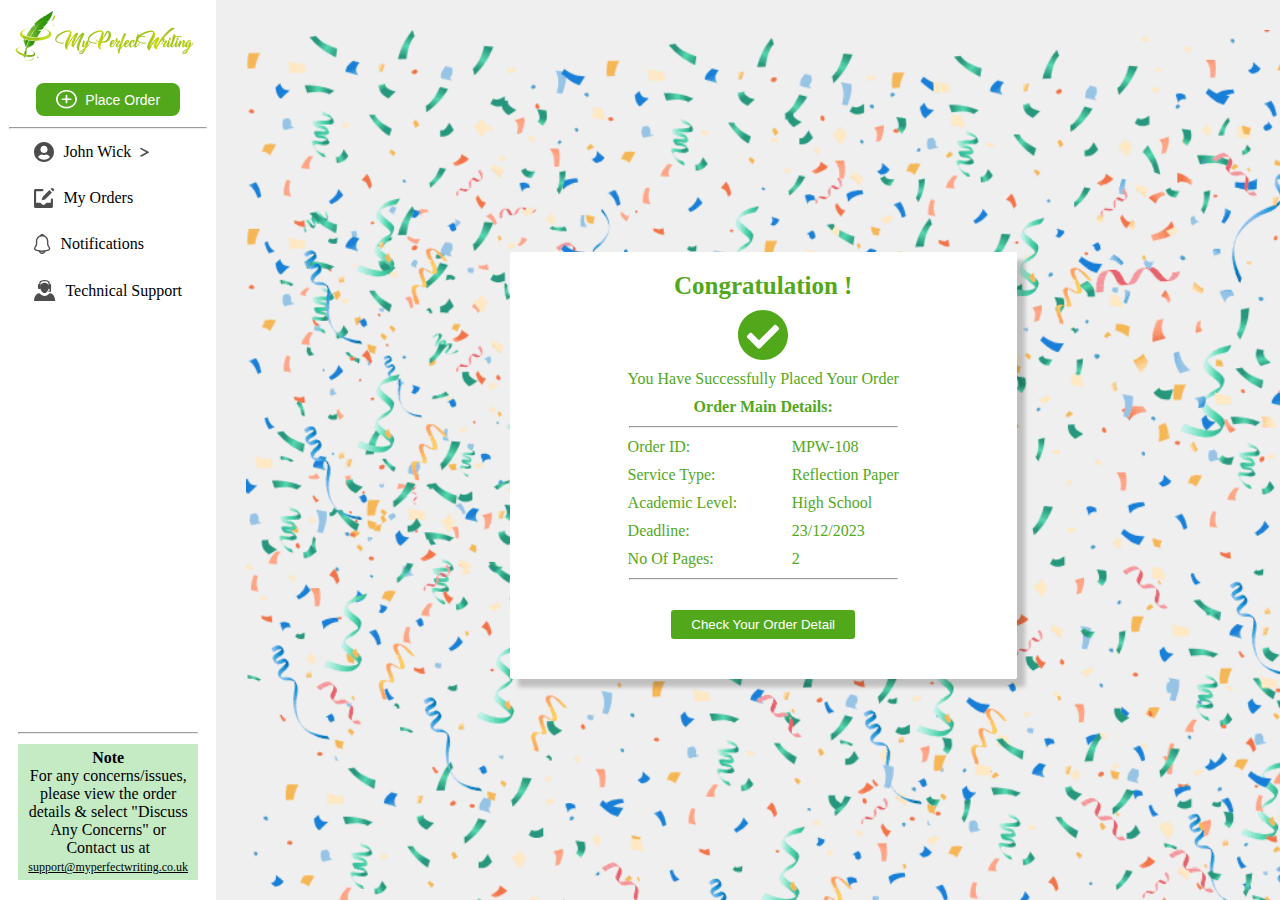
<file: screens/Congratulation.html>
<!DOCTYPE html>
<html lang="en">

<head>
    <meta charset="UTF-8">
    <meta name="viewport" content="width=device-width, initial-scale=1.0">
    <link rel="stylesheet" href="/style.css">
    <title>Document</title>
</head>

<body>
    <div class="home">
        <!-- side bar  -->
        <div class="sidebar">
            <div class="sidbarTop">
                <div class="logo">
                    <img src="/assets//images//logo.png" alt="" />
                </div>
                <div class="sidebarBottom">
                    <div class="orderBtn ">
                        <svg xmlns="http://www.w3.org/2000/svg" width="21" height="19" viewBox="0 0 21 19" fill="none">
                            <path
                                d="M10.5 18.375C16.2338 18.375 21 14.2136 21 9.1875C21 4.17041 16.2235 0 10.4897 0C4.74554 0 0 4.17041 0 9.1875C0 14.2136 4.75586 18.375 10.5 18.375ZM10.5 16.8437C5.64114 16.8437 1.76024 13.439 1.76024 9.1875C1.76024 4.94503 5.63086 1.53126 10.4897 1.53126C15.3382 1.53126 19.2396 4.94503 19.25 9.1875C19.2603 13.439 15.3485 16.8437 10.5 16.8437ZM10.4691 13.466C11.0249 13.466 11.3544 13.1327 11.3544 12.6103V9.94413H14.5764C15.1529 9.94413 15.5544 9.68288 15.5544 9.20552C15.5544 8.7191 15.1735 8.4399 14.5764 8.4399H11.3544V5.61158C11.3544 5.08016 11.0249 4.75591 10.4691 4.75591C9.92349 4.75591 9.62495 5.09818 9.62495 5.61158V8.4399H6.41319C5.80585 8.4399 5.42496 8.7191 5.42496 9.20552C5.42496 9.68288 5.83672 9.94413 6.41319 9.94413H9.62495V12.6103C9.62495 13.1147 9.92349 13.466 10.4691 13.466Z"
                                fill="white" />
                        </svg>
                        <button>Place Order</button>
                    </div>
                    <hr />
                    <div class="sidebar-nav">
                        <ul>
                            <li id="userProfile" onmouseover="showProfileDropDown()" onmouseout="hideProfileDropDown()">
                                <svg xmlns="http://www.w3.org/2000/svg" width="20" height="20" viewBox="0 0 20 20"
                                    fill="none">
                                    <path
                                        d="M10 0C4.47581 0 0 4.47581 0 10C0 15.5242 4.47581 20 10 20C15.5242 20 20 15.5242 20 10C20 4.47581 15.5242 0 10 0ZM10 3.87097C11.9597 3.87097 13.5484 5.45968 13.5484 7.41935C13.5484 9.37903 11.9597 10.9677 10 10.9677C8.04032 10.9677 6.45161 9.37903 6.45161 7.41935C6.45161 5.45968 8.04032 3.87097 10 3.87097ZM10 17.7419C7.63306 17.7419 5.5121 16.6694 4.09274 14.9919C4.85081 13.5645 6.33468 12.5806 8.06452 12.5806C8.16129 12.5806 8.25806 12.5968 8.35081 12.625C8.875 12.7944 9.42339 12.9032 10 12.9032C10.5766 12.9032 11.129 12.7944 11.6492 12.625C11.7419 12.5968 11.8387 12.5806 11.9355 12.5806C13.6653 12.5806 15.1492 13.5645 15.9073 14.9919C14.4879 16.6694 12.3669 17.7419 10 17.7419Z"
                                        fill="black" fill-opacity="0.7" />
                                </svg>
                                <p>
                                    John Wick
                                </p>
                                <svg xmlns="http://www.w3.org/2000/svg" width="9" height="9" viewBox="0 0 9 9"
                                    fill="none">
                                    <path
                                        d="M0.344159 8.41867C0.123794 8.29731 0 8.13273 0 7.96113C0 7.78953 0.123794 7.62495 0.344159 7.50359L6.16269 4.30014L0.344159 1.09668C0.130039 0.974628 0.0115592 0.811153 0.0142373 0.641469C0.0169155 0.471786 0.140538 0.309469 0.358478 0.18948C0.576418 0.0694904 0.871238 0.00143051 1.17944 -4.3869e-05C1.48764 -0.00151825 1.78457 0.0637121 2.00626 0.181598L8.65584 3.84259C8.87621 3.96395 9 4.12853 9 4.30014C9 4.47174 8.87621 4.63632 8.65584 4.75768L2.00626 8.41867C1.78583 8.54 1.4869 8.60815 1.17521 8.60815C0.863519 8.60815 0.564591 8.54 0.344159 8.41867Z"
                                        fill="#4D4D4D" />
                                </svg>
                                <div class="profileDropDown">
                                    <ul>
                                        <li>
                                            <a href="#">My Profile</a>
                                        </li>
                                        <li>
                                            <a href="#">Settings</a>
                                        </li>
                                        <li>
                                            <a href="#">Logout</a>
                                        </li>
                                    </ul>
                                </div>
                            </li>
                            <li>
                                <svg xmlns="http://www.w3.org/2000/svg" width="20" height="20" viewBox="0 0 20 20"
                                    fill="none">
                                    <path
                                        d="M19.0575 3.46036L16.5391 0.941344L16.9585 0.521786C17.6541 -0.173929 18.782 -0.173929 19.4775 0.521786C20.1729 1.21729 20.1729 2.34475 19.4775 3.04025L19.0575 3.46036Z"
                                        fill="#4D4D4D" />
                                    <path
                                        d="M15.3829 2.09521L17.9014 4.61423L11.0547 11.4613L7.71875 12.279L8.53625 8.94228L15.3829 2.09521Z"
                                        fill="#4D4D4D" />
                                    <path
                                        d="M2.10575 3.15397V14.7356H5.79082C6.60658 14.7356 7.25188 15.4329 7.81849 16.0453C7.82759 16.0551 7.8367 16.0649 7.84579 16.0748C7.87576 16.1071 7.90568 16.1394 7.93508 16.1709C8.31949 16.5834 8.86757 16.8414 9.47589 16.8414C10.0842 16.8414 10.6323 16.5834 11.0167 16.1709C11.052 16.133 11.0877 16.0945 11.1237 16.0555L11.133 16.0455C11.6996 15.4334 12.3454 14.7356 13.161 14.7356H16.846V11.577C16.846 10.9955 17.3174 10.5241 17.8989 10.5241C18.4804 10.5241 18.9518 10.9955 18.9518 11.577V18.4207C18.9518 19.2929 18.2447 20 17.3725 20H1.57932C0.70708 20 0 19.2929 0 18.4207V2.62753C0 1.7553 0.70708 1.04822 1.57932 1.04822H8.42301C9.00451 1.04822 9.47589 1.51961 9.47589 2.10109C9.47589 2.68258 9.0045 3.15397 8.42301 3.15397H2.10575Z"
                                        fill="#4D4D4D" />
                                </svg>
                                <p>My Orders</p>
                            </li>
                            <li>
                                <svg xmlns="http://www.w3.org/2000/svg" width="17" height="20" viewBox="0 0 17 20"
                                    fill="none">
                                    <path
                                        d="M8.13072 17.8916C5.97627 17.8916 3.82184 17.5495 1.77838 16.8653C1.00167 16.5971 0.409901 16.0516 0.151001 15.3396C-0.117146 14.6276 -0.0246819 13.8417 0.400655 13.139L1.464 11.3729C1.68591 11.003 1.88933 10.2633 1.88933 9.82872V7.15652C1.88933 3.71684 4.69101 0.915161 8.13072 0.915161C11.5704 0.915161 14.3721 3.71684 14.3721 7.15652V9.82872C14.3721 10.2541 14.5755 11.003 14.7974 11.3821L15.8515 13.139C16.2491 13.8047 16.3231 14.6091 16.0549 15.3396C15.7868 16.0701 15.2043 16.6249 14.4738 16.8653C12.4396 17.5495 10.2851 17.8916 8.13072 17.8916ZM8.13072 2.30213C5.45846 2.30213 3.2763 4.47504 3.2763 7.15652V9.82872C3.2763 10.5037 2.99891 11.5023 2.65679 12.0849L1.59345 13.8509C1.39003 14.193 1.33455 14.5537 1.45475 14.8588C1.56571 15.1732 1.8431 15.4136 2.22221 15.543C6.08722 16.8375 10.1834 16.8375 14.0484 15.543C14.3813 15.4321 14.6402 15.1824 14.7604 14.8495C14.8806 14.5167 14.8529 14.1561 14.668 13.8509L13.6046 12.0849C13.2532 11.4838 12.9851 10.4945 12.9851 9.81948V7.15652C12.9851 4.47504 10.8122 2.30213 8.13072 2.30213Z"
                                        fill="#4D4D4D" />
                                    <path
                                        d="M9.84957 2.55202C9.78484 2.55202 9.72012 2.54277 9.65539 2.52428C9.38725 2.45031 9.12835 2.39483 8.87869 2.35785C8.09274 2.25613 7.33453 2.31161 6.62256 2.52428C6.36366 2.6075 6.08629 2.52428 5.91061 2.33011C5.73493 2.13593 5.67945 1.85854 5.78116 1.60888C6.16026 0.638005 7.08488 0 8.13898 0C9.19307 0 10.1177 0.628759 10.4968 1.60888C10.5893 1.85854 10.5431 2.13593 10.3674 2.33011C10.2287 2.47805 10.0345 2.55202 9.84957 2.55202Z"
                                        fill="#4D4D4D" />
                                    <path
                                        d="M8.13145 19.9999C7.21605 19.9999 6.3284 19.63 5.68117 18.9828C5.03392 18.3355 4.66406 17.4479 4.66406 16.5325H6.05103C6.05103 17.078 6.27292 17.6143 6.66127 18.0027C7.04962 18.391 7.58591 18.6129 8.13145 18.6129C9.27801 18.6129 10.2119 17.679 10.2119 16.5325H11.5989C11.5989 18.4465 10.0455 19.9999 8.13145 19.9999Z"
                                        fill="#4D4D4D" />
                                </svg>
                                <p>Notifications</p>
                            </li>
                            <li>
                                <svg xmlns="http://www.w3.org/2000/svg" width="22" height="21" viewBox="0 0 22 21"
                                    fill="none">
                                    <path fill-rule="evenodd" clip-rule="evenodd"
                                        d="M10.5217 15.9011C8.62234 15.9011 6.69266 14.7736 5.56646 13.2812C0.163331 13.2812 0 20.9999 0 20.9999H21.0422C21.0422 20.9999 21.4663 13.2469 15.3901 13.2469C14.2652 14.7578 12.4211 15.9011 10.5217 15.9011Z"
                                        fill="#4D4D4D" />
                                    <path fill-rule="evenodd" clip-rule="evenodd"
                                        d="M15.0492 6.64798C15.0492 8.86876 13.022 13.1154 10.5194 13.1154C8.02066 13.1154 5.99219 8.86744 5.99219 6.64798C5.99219 4.42851 8.01935 2.62659 10.5194 2.62659C13.022 2.6279 15.0492 4.42982 15.0492 6.64798Z"
                                        fill="#4D4D4D" />
                                    <path fill-rule="evenodd" clip-rule="evenodd"
                                        d="M17.0669 4.73136C17.0669 4.31512 16.4873 3.97924 15.7681 3.9766V3.11911C15.7681 2.99134 15.8169 0 10.5323 0C5.25033 0 5.29907 2.99134 5.29907 3.11911V4.0069C5.2859 4.0069 5.27536 4.00295 5.2635 4.00295C4.54827 4.00295 3.97266 4.33356 3.97266 4.74321V8.37076C3.97266 8.77777 4.54959 9.1097 5.2635 9.1097C5.97742 9.1097 6.55699 8.77777 6.55699 8.37076V4.74321C6.55699 4.68657 6.52142 4.6352 6.50035 4.58251V3.5933C6.50035 3.50241 6.121 1.24475 10.5323 1.24475C14.9449 1.24475 14.4865 3.50241 14.4865 3.5933V4.6352C14.4786 4.66813 14.4536 4.69711 14.4536 4.73136V8.44189C14.4536 8.85944 15.0371 9.19796 15.7602 9.19796C15.776 9.19796 15.7879 9.19269 15.8037 9.19269V10.5481H14.5076V11.8258H17.08L17.0669 4.73136Z"
                                        fill="#4D4D4D" />
                                </svg>
                                <p>Technical Support</p>
                            </li>
                        </ul>
                    </div>


                </div>

            </div>
            <div class="sidebarFooter">
                <hr>
                <div class="sidebarNote">
                    <h1>Note</h1>
                    <p>For any concerns/issues, please view the order details & select "Discuss Any Concerns" or
                    <p>Contact us at</p>
                    <span>support@myperfectwriting.co.uk</span></p>
                </div>
            </div>

        </div>

        <div class="congratPage">
            <div class="congratulation">

                <h1>Congratulation !</h1>
                <svg xmlns="http://www.w3.org/2000/svg" width="50" height="50" viewBox="0 0 50 50" fill="none">
                    <path
                        d="M50 25C50 38.8072 38.8072 50 25 50C11.1928 50 0 38.8072 0 25C0 11.1928 11.1928 0 25 0C38.8072 0 50 11.1928 50 25ZM22.1083 38.2373L40.6567 19.6889C41.2865 19.0591 41.2865 18.0378 40.6567 17.408L38.3757 15.127C37.7459 14.4971 36.7246 14.4971 36.0947 15.127L20.9677 30.2538L13.9053 23.1914C13.2755 22.5616 12.2542 22.5616 11.6243 23.1914L9.34335 25.4724C8.71351 26.1022 8.71351 27.1235 9.34335 27.7533L19.8272 38.2372C20.4572 38.8671 21.4783 38.8671 22.1083 38.2373Z"
                        fill="#52A81B" />
                </svg>
                <p>You Have Successfully Placed Your Order </p>
                <h2>Order Main Details:</h1>
                    <hr>

                    <div class="congratMid">
                        <ul>
                            <li>Order ID: </li>
                            <li>Service Type:</li>
                            <li>Academic Level:</li>
                            <li>Deadline:</li>
                            <li>No Of Pages:</li>
                        </ul>
                        <ul>
                            <li>MPW-108</li>
                            <li>Reflection Paper</li>
                            <li>High School</li>
                            <li>23/12/2023</li>
                            <li>2</li>
                        </ul>
                    </div>
                    <hr>
                    <button>Check Your Order Detail</button>
            </div>

        </div>

    </div>

   
</body>

</html>
</file>
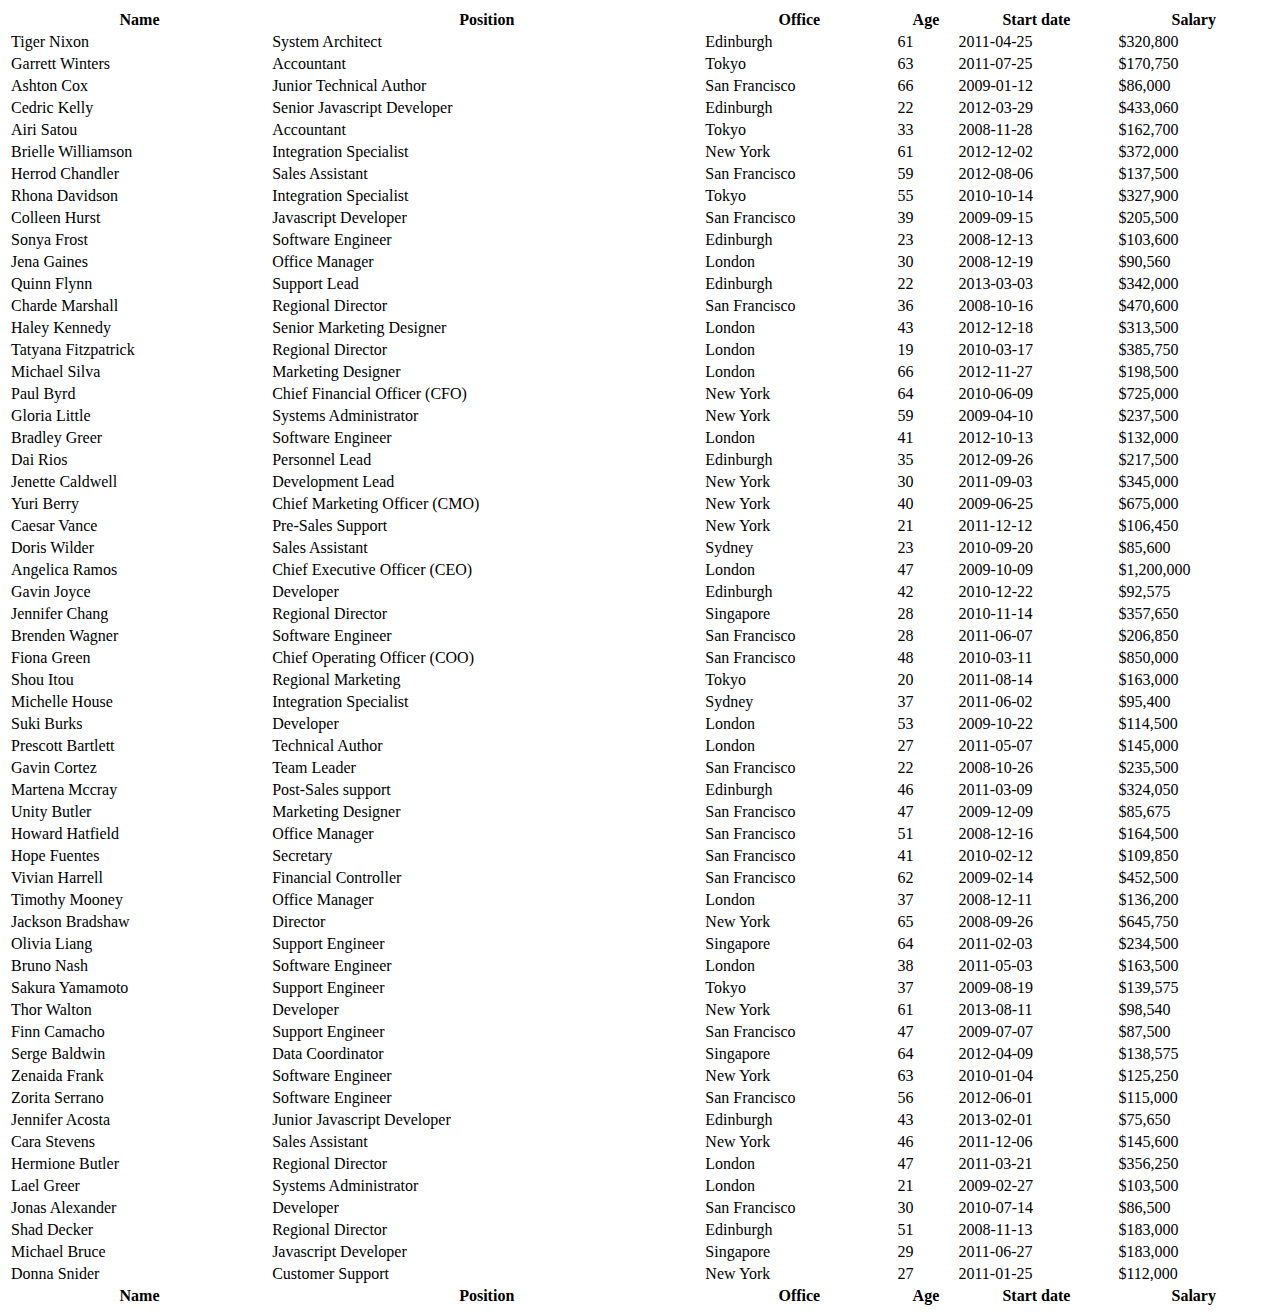
<file: screens/DataTable/DataTable.html>
<html>
<head>
	 <link rel="stylesheet" type="text/css" href="https://cdn.datatables.net/1.13.7/css/jquery.dataTables.min.css">
 	<link rel="stylesheet" type="text/css" href="datatable.css">
</head>
<body>

<table id="example" class="display" style="width:100%">
        <thead>
            <tr>
                <th>Name</th>
                <th>Position</th>
                <th>Office</th>
                <th>Age</th>
                <th>Start date</th>
                <th>Salary</th>
            </tr>
        </thead>
        <tbody>
            <tr>
                <td>Tiger Nixon</td>
                <td>System Architect</td>
                <td>Edinburgh</td>
                <td>61</td>
                <td>2011-04-25</td>
                <td>$320,800</td>
            </tr>
            <tr>
                <td>Garrett Winters</td>
                <td>Accountant</td>
                <td>Tokyo</td>
                <td>63</td>
                <td>2011-07-25</td>
                <td>$170,750</td>
            </tr>
            <tr>
                <td>Ashton Cox</td>
                <td>Junior Technical Author</td>
                <td>San Francisco</td>
                <td>66</td>
                <td>2009-01-12</td>
                <td>$86,000</td>
            </tr>
            <tr>
                <td>Cedric Kelly</td>
                <td>Senior Javascript Developer</td>
                <td>Edinburgh</td>
                <td>22</td>
                <td>2012-03-29</td>
                <td>$433,060</td>
            </tr>
            <tr>
                <td>Airi Satou</td>
                <td>Accountant</td>
                <td>Tokyo</td>
                <td>33</td>
                <td>2008-11-28</td>
                <td>$162,700</td>
            </tr>
            <tr>
                <td>Brielle Williamson</td>
                <td>Integration Specialist</td>
                <td>New York</td>
                <td>61</td>
                <td>2012-12-02</td>
                <td>$372,000</td>
            </tr>
            <tr>
                <td>Herrod Chandler</td>
                <td>Sales Assistant</td>
                <td>San Francisco</td>
                <td>59</td>
                <td>2012-08-06</td>
                <td>$137,500</td>
            </tr>
            <tr>
                <td>Rhona Davidson</td>
                <td>Integration Specialist</td>
                <td>Tokyo</td>
                <td>55</td>
                <td>2010-10-14</td>
                <td>$327,900</td>
            </tr>
            <tr>
                <td>Colleen Hurst</td>
                <td>Javascript Developer</td>
                <td>San Francisco</td>
                <td>39</td>
                <td>2009-09-15</td>
                <td>$205,500</td>
            </tr>
            <tr>
                <td>Sonya Frost</td>
                <td>Software Engineer</td>
                <td>Edinburgh</td>
                <td>23</td>
                <td>2008-12-13</td>
                <td>$103,600</td>
            </tr>
            <tr>
                <td>Jena Gaines</td>
                <td>Office Manager</td>
                <td>London</td>
                <td>30</td>
                <td>2008-12-19</td>
                <td>$90,560</td>
            </tr>
            <tr>
                <td>Quinn Flynn</td>
                <td>Support Lead</td>
                <td>Edinburgh</td>
                <td>22</td>
                <td>2013-03-03</td>
                <td>$342,000</td>
            </tr>
            <tr>
                <td>Charde Marshall</td>
                <td>Regional Director</td>
                <td>San Francisco</td>
                <td>36</td>
                <td>2008-10-16</td>
                <td>$470,600</td>
            </tr>
            <tr>
                <td>Haley Kennedy</td>
                <td>Senior Marketing Designer</td>
                <td>London</td>
                <td>43</td>
                <td>2012-12-18</td>
                <td>$313,500</td>
            </tr>
            <tr>
                <td>Tatyana Fitzpatrick</td>
                <td>Regional Director</td>
                <td>London</td>
                <td>19</td>
                <td>2010-03-17</td>
                <td>$385,750</td>
            </tr>
            <tr>
                <td>Michael Silva</td>
                <td>Marketing Designer</td>
                <td>London</td>
                <td>66</td>
                <td>2012-11-27</td>
                <td>$198,500</td>
            </tr>
            <tr>
                <td>Paul Byrd</td>
                <td>Chief Financial Officer (CFO)</td>
                <td>New York</td>
                <td>64</td>
                <td>2010-06-09</td>
                <td>$725,000</td>
            </tr>
            <tr>
                <td>Gloria Little</td>
                <td>Systems Administrator</td>
                <td>New York</td>
                <td>59</td>
                <td>2009-04-10</td>
                <td>$237,500</td>
            </tr>
            <tr>
                <td>Bradley Greer</td>
                <td>Software Engineer</td>
                <td>London</td>
                <td>41</td>
                <td>2012-10-13</td>
                <td>$132,000</td>
            </tr>
            <tr>
                <td>Dai Rios</td>
                <td>Personnel Lead</td>
                <td>Edinburgh</td>
                <td>35</td>
                <td>2012-09-26</td>
                <td>$217,500</td>
            </tr>
            <tr>
                <td>Jenette Caldwell</td>
                <td>Development Lead</td>
                <td>New York</td>
                <td>30</td>
                <td>2011-09-03</td>
                <td>$345,000</td>
            </tr>
            <tr>
                <td>Yuri Berry</td>
                <td>Chief Marketing Officer (CMO)</td>
                <td>New York</td>
                <td>40</td>
                <td>2009-06-25</td>
                <td>$675,000</td>
            </tr>
            <tr>
                <td>Caesar Vance</td>
                <td>Pre-Sales Support</td>
                <td>New York</td>
                <td>21</td>
                <td>2011-12-12</td>
                <td>$106,450</td>
            </tr>
            <tr>
                <td>Doris Wilder</td>
                <td>Sales Assistant</td>
                <td>Sydney</td>
                <td>23</td>
                <td>2010-09-20</td>
                <td>$85,600</td>
            </tr>
            <tr>
                <td>Angelica Ramos</td>
                <td>Chief Executive Officer (CEO)</td>
                <td>London</td>
                <td>47</td>
                <td>2009-10-09</td>
                <td>$1,200,000</td>
            </tr>
            <tr>
                <td>Gavin Joyce</td>
                <td>Developer</td>
                <td>Edinburgh</td>
                <td>42</td>
                <td>2010-12-22</td>
                <td>$92,575</td>
            </tr>
            <tr>
                <td>Jennifer Chang</td>
                <td>Regional Director</td>
                <td>Singapore</td>
                <td>28</td>
                <td>2010-11-14</td>
                <td>$357,650</td>
            </tr>
            <tr>
                <td>Brenden Wagner</td>
                <td>Software Engineer</td>
                <td>San Francisco</td>
                <td>28</td>
                <td>2011-06-07</td>
                <td>$206,850</td>
            </tr>
            <tr>
                <td>Fiona Green</td>
                <td>Chief Operating Officer (COO)</td>
                <td>San Francisco</td>
                <td>48</td>
                <td>2010-03-11</td>
                <td>$850,000</td>
            </tr>
            <tr>
                <td>Shou Itou</td>
                <td>Regional Marketing</td>
                <td>Tokyo</td>
                <td>20</td>
                <td>2011-08-14</td>
                <td>$163,000</td>
            </tr>
            <tr>
                <td>Michelle House</td>
                <td>Integration Specialist</td>
                <td>Sydney</td>
                <td>37</td>
                <td>2011-06-02</td>
                <td>$95,400</td>
            </tr>
            <tr>
                <td>Suki Burks</td>
                <td>Developer</td>
                <td>London</td>
                <td>53</td>
                <td>2009-10-22</td>
                <td>$114,500</td>
            </tr>
            <tr>
                <td>Prescott Bartlett</td>
                <td>Technical Author</td>
                <td>London</td>
                <td>27</td>
                <td>2011-05-07</td>
                <td>$145,000</td>
            </tr>
            <tr>
                <td>Gavin Cortez</td>
                <td>Team Leader</td>
                <td>San Francisco</td>
                <td>22</td>
                <td>2008-10-26</td>
                <td>$235,500</td>
            </tr>
            <tr>
                <td>Martena Mccray</td>
                <td>Post-Sales support</td>
                <td>Edinburgh</td>
                <td>46</td>
                <td>2011-03-09</td>
                <td>$324,050</td>
            </tr>
            <tr>
                <td>Unity Butler</td>
                <td>Marketing Designer</td>
                <td>San Francisco</td>
                <td>47</td>
                <td>2009-12-09</td>
                <td>$85,675</td>
            </tr>
            <tr>
                <td>Howard Hatfield</td>
                <td>Office Manager</td>
                <td>San Francisco</td>
                <td>51</td>
                <td>2008-12-16</td>
                <td>$164,500</td>
            </tr>
            <tr>
                <td>Hope Fuentes</td>
                <td>Secretary</td>
                <td>San Francisco</td>
                <td>41</td>
                <td>2010-02-12</td>
                <td>$109,850</td>
            </tr>
            <tr>
                <td>Vivian Harrell</td>
                <td>Financial Controller</td>
                <td>San Francisco</td>
                <td>62</td>
                <td>2009-02-14</td>
                <td>$452,500</td>
            </tr>
            <tr>
                <td>Timothy Mooney</td>
                <td>Office Manager</td>
                <td>London</td>
                <td>37</td>
                <td>2008-12-11</td>
                <td>$136,200</td>
            </tr>
            <tr>
                <td>Jackson Bradshaw</td>
                <td>Director</td>
                <td>New York</td>
                <td>65</td>
                <td>2008-09-26</td>
                <td>$645,750</td>
            </tr>
            <tr>
                <td>Olivia Liang</td>
                <td>Support Engineer</td>
                <td>Singapore</td>
                <td>64</td>
                <td>2011-02-03</td>
                <td>$234,500</td>
            </tr>
            <tr>
                <td>Bruno Nash</td>
                <td>Software Engineer</td>
                <td>London</td>
                <td>38</td>
                <td>2011-05-03</td>
                <td>$163,500</td>
            </tr>
            <tr>
                <td>Sakura Yamamoto</td>
                <td>Support Engineer</td>
                <td>Tokyo</td>
                <td>37</td>
                <td>2009-08-19</td>
                <td>$139,575</td>
            </tr>
            <tr>
                <td>Thor Walton</td>
                <td>Developer</td>
                <td>New York</td>
                <td>61</td>
                <td>2013-08-11</td>
                <td>$98,540</td>
            </tr>
            <tr>
                <td>Finn Camacho</td>
                <td>Support Engineer</td>
                <td>San Francisco</td>
                <td>47</td>
                <td>2009-07-07</td>
                <td>$87,500</td>
            </tr>
            <tr>
                <td>Serge Baldwin</td>
                <td>Data Coordinator</td>
                <td>Singapore</td>
                <td>64</td>
                <td>2012-04-09</td>
                <td>$138,575</td>
            </tr>
            <tr>
                <td>Zenaida Frank</td>
                <td>Software Engineer</td>
                <td>New York</td>
                <td>63</td>
                <td>2010-01-04</td>
                <td>$125,250</td>
            </tr>
            <tr>
                <td>Zorita Serrano</td>
                <td>Software Engineer</td>
                <td>San Francisco</td>
                <td>56</td>
                <td>2012-06-01</td>
                <td>$115,000</td>
            </tr>
            <tr>
                <td>Jennifer Acosta</td>
                <td>Junior Javascript Developer</td>
                <td>Edinburgh</td>
                <td>43</td>
                <td>2013-02-01</td>
                <td>$75,650</td>
            </tr>
            <tr>
                <td>Cara Stevens</td>
                <td>Sales Assistant</td>
                <td>New York</td>
                <td>46</td>
                <td>2011-12-06</td>
                <td>$145,600</td>
            </tr>
            <tr>
                <td>Hermione Butler</td>
                <td>Regional Director</td>
                <td>London</td>
                <td>47</td>
                <td>2011-03-21</td>
                <td>$356,250</td>
            </tr>
            <tr>
                <td>Lael Greer</td>
                <td>Systems Administrator</td>
                <td>London</td>
                <td>21</td>
                <td>2009-02-27</td>
                <td>$103,500</td>
            </tr>
            <tr>
                <td>Jonas Alexander</td>
                <td>Developer</td>
                <td>San Francisco</td>
                <td>30</td>
                <td>2010-07-14</td>
                <td>$86,500</td>
            </tr>
            <tr>
                <td>Shad Decker</td>
                <td>Regional Director</td>
                <td>Edinburgh</td>
                <td>51</td>
                <td>2008-11-13</td>
                <td>$183,000</td>
            </tr>
            <tr>
                <td>Michael Bruce</td>
                <td>Javascript Developer</td>
                <td>Singapore</td>
                <td>29</td>
                <td>2011-06-27</td>
                <td>$183,000</td>
            </tr>
            <tr>
                <td>Donna Snider</td>
                <td>Customer Support</td>
                <td>New York</td>
                <td>27</td>
                <td>2011-01-25</td>
                <td>$112,000</td>
            </tr>
        </tbody>
        <tfoot>
            <tr>
                <th>Name</th>
                <th>Position</th>
                <th>Office</th>
                <th>Age</th>
                <th>Start date</th>
                <th>Salary</th>
            </tr>
        </tfoot>
    </table>


<script src="https://code.jquery.com/jquery-3.7.0.js"></script>
<script src="https://cdn.datatables.net/1.13.7/js/jquery.dataTables.min.js"></script>

<!-- Your custom script to initialize DataTable -->
<script>
    $(document).ready(function() {
        $('#example').DataTable();
    });
</script>
</body>
</html>
</file>
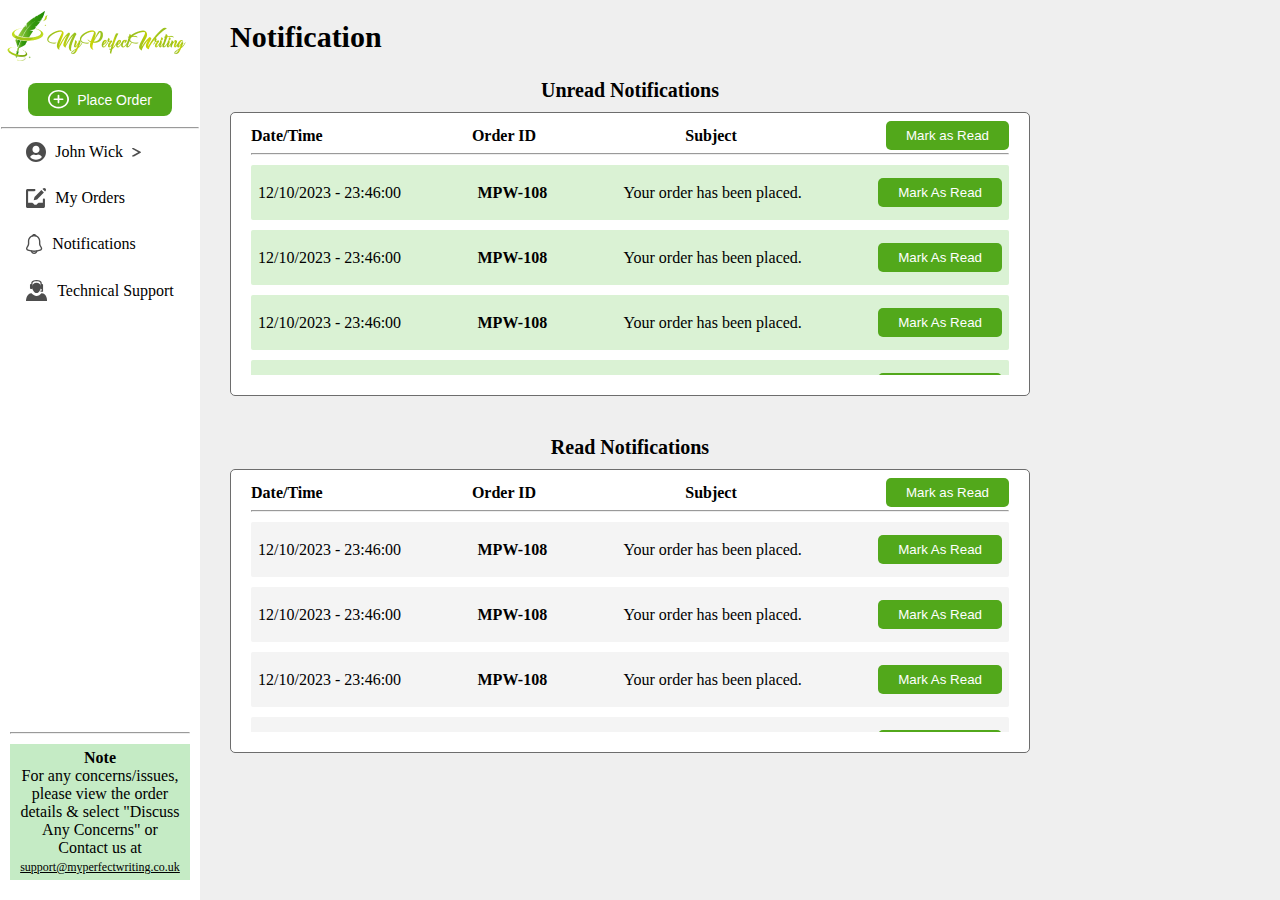
<file: screens/Notification/Notification.html>
<!DOCTYPE html>
<html lang="en">

<head>
    <meta charset="UTF-8">
    <meta name="viewport" content="width=device-width, initial-scale=1.0">
    <link rel="stylesheet" href="notification.css">
    <link rel="stylesheet" href="/style.css">
    <title>Document</title>
</head>

<body>
    <div class="home">
        <!-- sidebar  -->
        <div style="width: 200px;" class="sidebar">
            <div class="sidbarTop">
                <div class="logo">
                    <img src="/assets//images//logo.png" alt="" />
                </div>
                <div class="sidebarBottom">
                    <div class="orderBtn ">
                        <svg xmlns="http://www.w3.org/2000/svg" width="21" height="19" viewBox="0 0 21 19" fill="none">
                            <path
                                d="M10.5 18.375C16.2338 18.375 21 14.2136 21 9.1875C21 4.17041 16.2235 0 10.4897 0C4.74554 0 0 4.17041 0 9.1875C0 14.2136 4.75586 18.375 10.5 18.375ZM10.5 16.8437C5.64114 16.8437 1.76024 13.439 1.76024 9.1875C1.76024 4.94503 5.63086 1.53126 10.4897 1.53126C15.3382 1.53126 19.2396 4.94503 19.25 9.1875C19.2603 13.439 15.3485 16.8437 10.5 16.8437ZM10.4691 13.466C11.0249 13.466 11.3544 13.1327 11.3544 12.6103V9.94413H14.5764C15.1529 9.94413 15.5544 9.68288 15.5544 9.20552C15.5544 8.7191 15.1735 8.4399 14.5764 8.4399H11.3544V5.61158C11.3544 5.08016 11.0249 4.75591 10.4691 4.75591C9.92349 4.75591 9.62495 5.09818 9.62495 5.61158V8.4399H6.41319C5.80585 8.4399 5.42496 8.7191 5.42496 9.20552C5.42496 9.68288 5.83672 9.94413 6.41319 9.94413H9.62495V12.6103C9.62495 13.1147 9.92349 13.466 10.4691 13.466Z"
                                fill="white" />
                        </svg>
                        <button>Place Order</button>
                    </div>
                    <hr />
                    <div class="sidebar-nav">
                        <ul>
                            <li id="userProfile" onmouseover="showProfileDropDown()" onmouseout="hideProfileDropDown()">
                                <svg xmlns="http://www.w3.org/2000/svg" width="20" height="20" viewBox="0 0 20 20"
                                    fill="none">
                                    <path
                                        d="M10 0C4.47581 0 0 4.47581 0 10C0 15.5242 4.47581 20 10 20C15.5242 20 20 15.5242 20 10C20 4.47581 15.5242 0 10 0ZM10 3.87097C11.9597 3.87097 13.5484 5.45968 13.5484 7.41935C13.5484 9.37903 11.9597 10.9677 10 10.9677C8.04032 10.9677 6.45161 9.37903 6.45161 7.41935C6.45161 5.45968 8.04032 3.87097 10 3.87097ZM10 17.7419C7.63306 17.7419 5.5121 16.6694 4.09274 14.9919C4.85081 13.5645 6.33468 12.5806 8.06452 12.5806C8.16129 12.5806 8.25806 12.5968 8.35081 12.625C8.875 12.7944 9.42339 12.9032 10 12.9032C10.5766 12.9032 11.129 12.7944 11.6492 12.625C11.7419 12.5968 11.8387 12.5806 11.9355 12.5806C13.6653 12.5806 15.1492 13.5645 15.9073 14.9919C14.4879 16.6694 12.3669 17.7419 10 17.7419Z"
                                        fill="black" fill-opacity="0.7" />
                                </svg>
                                <p>
                                    John Wick
                                </p>
                                <svg xmlns="http://www.w3.org/2000/svg" width="9" height="9" viewBox="0 0 9 9"
                                    fill="none">
                                    <path
                                        d="M0.344159 8.41867C0.123794 8.29731 0 8.13273 0 7.96113C0 7.78953 0.123794 7.62495 0.344159 7.50359L6.16269 4.30014L0.344159 1.09668C0.130039 0.974628 0.0115592 0.811153 0.0142373 0.641469C0.0169155 0.471786 0.140538 0.309469 0.358478 0.18948C0.576418 0.0694904 0.871238 0.00143051 1.17944 -4.3869e-05C1.48764 -0.00151825 1.78457 0.0637121 2.00626 0.181598L8.65584 3.84259C8.87621 3.96395 9 4.12853 9 4.30014C9 4.47174 8.87621 4.63632 8.65584 4.75768L2.00626 8.41867C1.78583 8.54 1.4869 8.60815 1.17521 8.60815C0.863519 8.60815 0.564591 8.54 0.344159 8.41867Z"
                                        fill="#4D4D4D" />
                                </svg>
                                <div class="profileDropDown">
                                    <ul>
                                        <li>
                                            <a href="#">My Profile</a>
                                        </li>
                                        <li>
                                            <a href="#">Settings</a>
                                        </li>
                                        <li>
                                            <a href="#">Logout</a>
                                        </li>
                                    </ul>
                                </div>
                            </li>
                            <li>
                                <svg xmlns="http://www.w3.org/2000/svg" width="20" height="20" viewBox="0 0 20 20"
                                    fill="none">
                                    <path
                                        d="M19.0575 3.46036L16.5391 0.941344L16.9585 0.521786C17.6541 -0.173929 18.782 -0.173929 19.4775 0.521786C20.1729 1.21729 20.1729 2.34475 19.4775 3.04025L19.0575 3.46036Z"
                                        fill="#4D4D4D" />
                                    <path
                                        d="M15.3829 2.09521L17.9014 4.61423L11.0547 11.4613L7.71875 12.279L8.53625 8.94228L15.3829 2.09521Z"
                                        fill="#4D4D4D" />
                                    <path
                                        d="M2.10575 3.15397V14.7356H5.79082C6.60658 14.7356 7.25188 15.4329 7.81849 16.0453C7.82759 16.0551 7.8367 16.0649 7.84579 16.0748C7.87576 16.1071 7.90568 16.1394 7.93508 16.1709C8.31949 16.5834 8.86757 16.8414 9.47589 16.8414C10.0842 16.8414 10.6323 16.5834 11.0167 16.1709C11.052 16.133 11.0877 16.0945 11.1237 16.0555L11.133 16.0455C11.6996 15.4334 12.3454 14.7356 13.161 14.7356H16.846V11.577C16.846 10.9955 17.3174 10.5241 17.8989 10.5241C18.4804 10.5241 18.9518 10.9955 18.9518 11.577V18.4207C18.9518 19.2929 18.2447 20 17.3725 20H1.57932C0.70708 20 0 19.2929 0 18.4207V2.62753C0 1.7553 0.70708 1.04822 1.57932 1.04822H8.42301C9.00451 1.04822 9.47589 1.51961 9.47589 2.10109C9.47589 2.68258 9.0045 3.15397 8.42301 3.15397H2.10575Z"
                                        fill="#4D4D4D" />
                                </svg>
                                <p>My Orders</p>
                            </li>
                            <li>
                                <svg xmlns="http://www.w3.org/2000/svg" width="17" height="20" viewBox="0 0 17 20"
                                    fill="none">
                                    <path
                                        d="M8.13072 17.8916C5.97627 17.8916 3.82184 17.5495 1.77838 16.8653C1.00167 16.5971 0.409901 16.0516 0.151001 15.3396C-0.117146 14.6276 -0.0246819 13.8417 0.400655 13.139L1.464 11.3729C1.68591 11.003 1.88933 10.2633 1.88933 9.82872V7.15652C1.88933 3.71684 4.69101 0.915161 8.13072 0.915161C11.5704 0.915161 14.3721 3.71684 14.3721 7.15652V9.82872C14.3721 10.2541 14.5755 11.003 14.7974 11.3821L15.8515 13.139C16.2491 13.8047 16.3231 14.6091 16.0549 15.3396C15.7868 16.0701 15.2043 16.6249 14.4738 16.8653C12.4396 17.5495 10.2851 17.8916 8.13072 17.8916ZM8.13072 2.30213C5.45846 2.30213 3.2763 4.47504 3.2763 7.15652V9.82872C3.2763 10.5037 2.99891 11.5023 2.65679 12.0849L1.59345 13.8509C1.39003 14.193 1.33455 14.5537 1.45475 14.8588C1.56571 15.1732 1.8431 15.4136 2.22221 15.543C6.08722 16.8375 10.1834 16.8375 14.0484 15.543C14.3813 15.4321 14.6402 15.1824 14.7604 14.8495C14.8806 14.5167 14.8529 14.1561 14.668 13.8509L13.6046 12.0849C13.2532 11.4838 12.9851 10.4945 12.9851 9.81948V7.15652C12.9851 4.47504 10.8122 2.30213 8.13072 2.30213Z"
                                        fill="#4D4D4D" />
                                    <path
                                        d="M9.84957 2.55202C9.78484 2.55202 9.72012 2.54277 9.65539 2.52428C9.38725 2.45031 9.12835 2.39483 8.87869 2.35785C8.09274 2.25613 7.33453 2.31161 6.62256 2.52428C6.36366 2.6075 6.08629 2.52428 5.91061 2.33011C5.73493 2.13593 5.67945 1.85854 5.78116 1.60888C6.16026 0.638005 7.08488 0 8.13898 0C9.19307 0 10.1177 0.628759 10.4968 1.60888C10.5893 1.85854 10.5431 2.13593 10.3674 2.33011C10.2287 2.47805 10.0345 2.55202 9.84957 2.55202Z"
                                        fill="#4D4D4D" />
                                    <path
                                        d="M8.13145 19.9999C7.21605 19.9999 6.3284 19.63 5.68117 18.9828C5.03392 18.3355 4.66406 17.4479 4.66406 16.5325H6.05103C6.05103 17.078 6.27292 17.6143 6.66127 18.0027C7.04962 18.391 7.58591 18.6129 8.13145 18.6129C9.27801 18.6129 10.2119 17.679 10.2119 16.5325H11.5989C11.5989 18.4465 10.0455 19.9999 8.13145 19.9999Z"
                                        fill="#4D4D4D" />
                                </svg>
                                <p>Notifications</p>
                            </li>
                            <li>
                                <svg xmlns="http://www.w3.org/2000/svg" width="22" height="21" viewBox="0 0 22 21"
                                    fill="none">
                                    <path fill-rule="evenodd" clip-rule="evenodd"
                                        d="M10.5217 15.9011C8.62234 15.9011 6.69266 14.7736 5.56646 13.2812C0.163331 13.2812 0 20.9999 0 20.9999H21.0422C21.0422 20.9999 21.4663 13.2469 15.3901 13.2469C14.2652 14.7578 12.4211 15.9011 10.5217 15.9011Z"
                                        fill="#4D4D4D" />
                                    <path fill-rule="evenodd" clip-rule="evenodd"
                                        d="M15.0492 6.64798C15.0492 8.86876 13.022 13.1154 10.5194 13.1154C8.02066 13.1154 5.99219 8.86744 5.99219 6.64798C5.99219 4.42851 8.01935 2.62659 10.5194 2.62659C13.022 2.6279 15.0492 4.42982 15.0492 6.64798Z"
                                        fill="#4D4D4D" />
                                    <path fill-rule="evenodd" clip-rule="evenodd"
                                        d="M17.0669 4.73136C17.0669 4.31512 16.4873 3.97924 15.7681 3.9766V3.11911C15.7681 2.99134 15.8169 0 10.5323 0C5.25033 0 5.29907 2.99134 5.29907 3.11911V4.0069C5.2859 4.0069 5.27536 4.00295 5.2635 4.00295C4.54827 4.00295 3.97266 4.33356 3.97266 4.74321V8.37076C3.97266 8.77777 4.54959 9.1097 5.2635 9.1097C5.97742 9.1097 6.55699 8.77777 6.55699 8.37076V4.74321C6.55699 4.68657 6.52142 4.6352 6.50035 4.58251V3.5933C6.50035 3.50241 6.121 1.24475 10.5323 1.24475C14.9449 1.24475 14.4865 3.50241 14.4865 3.5933V4.6352C14.4786 4.66813 14.4536 4.69711 14.4536 4.73136V8.44189C14.4536 8.85944 15.0371 9.19796 15.7602 9.19796C15.776 9.19796 15.7879 9.19269 15.8037 9.19269V10.5481H14.5076V11.8258H17.08L17.0669 4.73136Z"
                                        fill="#4D4D4D" />
                                </svg>
                                <p>Technical Support</p>
                            </li>
                        </ul>
                    </div>


                </div>

            </div>
            <div class="sidebarFooter">
                <hr>
                <div class="sidebarNote">
                    <h1>Note</h1>
                    <p>For any concerns/issues, please view the order details & select "Discuss Any Concerns" or
                    <p>Contact us at</p>
                    <span>support@myperfectwriting.co.uk</span></p>
                </div>
            </div>

        </div>
        
        <div class="mainHomeContainer">
            <h1>Notification</h1>
            <div class="notificationContainer">
                <h2>Unread Notifications</h2>
                <div class="notBox">
                    <div class="notTop">
                        <h1>Date/Time</h1>
                        <h1>Order ID</h1>
                        <h1>Subject</h1>
                        <button>Mark as Read</button>
                    </div>
                    <hr>

                    <div class="notBoxMessageContainer">
                        <div class="oneNot">
                            <p>12/10/2023 - 23:46:00</p>
                            <h1>MPW-108</h1>
                            <p>Your order has been placed.</p>
                            <button>Mark As Read</button>
                        </div>
                        <div class="oneNot">
                            <p>12/10/2023 - 23:46:00</p>
                            <h1>MPW-108</h1>
                            <p>Your order has been placed.</p>
                            <button>Mark As Read</button>
                        </div>
                        <div class="oneNot">
                            <p>12/10/2023 - 23:46:00</p>
                            <h1>MPW-108</h1>
                            <p>Your order has been placed.</p>
                            <button>Mark As Read</button>
                        </div>
                        <div class="oneNot">
                            <p>12/10/2023 - 23:46:00</p>
                            <h1>MPW-108</h1>
                            <p>Your order has been placed.</p>
                            <button>Mark As Read</button>
                        </div>
                        <div class="oneNot">
                            <p>12/10/2023 - 23:46:00</p>
                            <h1>MPW-108</h1>
                            <p>Your order has been placed.</p>
                            <button>Mark As Read</button>
                        </div>
                        <div class="oneNot">
                            <p>12/10/2023 - 23:46:00</p>
                            <h1>MPW-108</h1>
                            <p>Your order has been placed.</p>
                            <button>Mark As Read</button>
                        </div>
                    </div>

                </div>

            </div>

            <!-- read notification  -->
            <div class="notificationContainer readNotBox">
                <h2>Read Notifications</h2>
                <div id="readOneNotBox" class="notBox ">

                    <div class="notTop">
                        <h1>Date/Time</h1>
                        <h1>Order ID</h1>
                        <h1>Subject</h1>
                        <button>Mark as Read</button>
                    </div>
                    <hr>

                    <div class="notBoxMessageContainer">
                        <div class="oneNot readOneNotBox">
                            <p>12/10/2023 - 23:46:00</p>
                            <h1>MPW-108</h1>
                            <p>Your order has been placed.</p>
                            <button>Mark As Read</button>
                        </div>
                        <div class="oneNot readOneNotBox">
                            <p>12/10/2023 - 23:46:00</p>
                            <h1>MPW-108</h1>
                            <p>Your order has been placed.</p>
                            <button>Mark As Read</button>
                        </div>
                        <div class="oneNot readOneNotBox">
                            <p>12/10/2023 - 23:46:00</p>
                            <h1>MPW-108</h1>
                            <p>Your order has been placed.</p>
                            <button>Mark As Read</button>
                        </div>
                        <div class="oneNot readOneNotBox">
                            <p>12/10/2023 - 23:46:00</p>
                            <h1>MPW-108</h1>
                            <p>Your order has been placed.</p>
                            <button>Mark As Read</button>
                        </div>
                        <div class="oneNot readOneNotBox">
                            <p>12/10/2023 - 23:46:00</p>
                            <h1>MPW-108</h1>
                            <p>Your order has been placed.</p>
                            <button>Mark As Read</button>
                        </div>
                        <div class="oneNot readOneNotBox">
                            <p>12/10/2023 - 23:46:00</p>
                            <h1>MPW-108</h1>
                            <p>Your order has been placed.</p>
                            <button>Mark As Read</button>
                        </div>
                    </div>

                </div>

            </div>

        </div>

        

    </div>

</body>

</html>
</file>
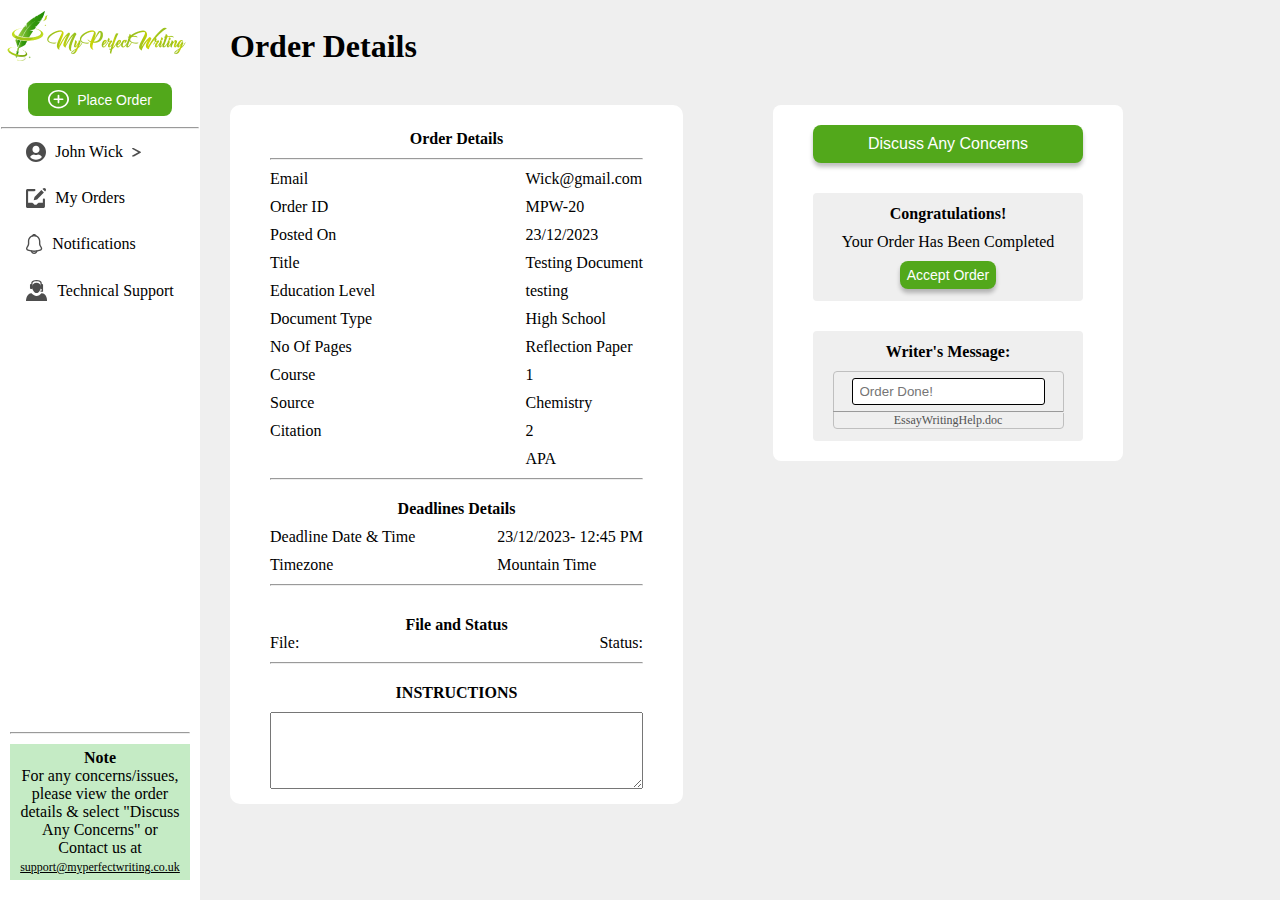
<file: screens/OrderProgress/progressOrder.html>
<!DOCTYPE html>
<html lang="en">

<head>
    <meta charset="UTF-8">
    <meta name="viewport" content="width=device-width, initial-scale=1.0">
    <link rel="stylesheet" href="/style.css">
    <link rel="stylesheet" href="orderProgres.css">
    <title>Document</title>
</head>

<body>

    <div class="home">
        <!-- sidebar  -->
        <div style="width: 200px;" class="sidebar">
            <div class="sidbarTop">
                <div class="logo">
                    <img src="/assets//images//logo.png" alt="" />
                </div>
                <div class="sidebarBottom">
                    <div class="orderBtn ">
                        <svg xmlns="http://www.w3.org/2000/svg" width="21" height="19" viewBox="0 0 21 19" fill="none">
                            <path
                                d="M10.5 18.375C16.2338 18.375 21 14.2136 21 9.1875C21 4.17041 16.2235 0 10.4897 0C4.74554 0 0 4.17041 0 9.1875C0 14.2136 4.75586 18.375 10.5 18.375ZM10.5 16.8437C5.64114 16.8437 1.76024 13.439 1.76024 9.1875C1.76024 4.94503 5.63086 1.53126 10.4897 1.53126C15.3382 1.53126 19.2396 4.94503 19.25 9.1875C19.2603 13.439 15.3485 16.8437 10.5 16.8437ZM10.4691 13.466C11.0249 13.466 11.3544 13.1327 11.3544 12.6103V9.94413H14.5764C15.1529 9.94413 15.5544 9.68288 15.5544 9.20552C15.5544 8.7191 15.1735 8.4399 14.5764 8.4399H11.3544V5.61158C11.3544 5.08016 11.0249 4.75591 10.4691 4.75591C9.92349 4.75591 9.62495 5.09818 9.62495 5.61158V8.4399H6.41319C5.80585 8.4399 5.42496 8.7191 5.42496 9.20552C5.42496 9.68288 5.83672 9.94413 6.41319 9.94413H9.62495V12.6103C9.62495 13.1147 9.92349 13.466 10.4691 13.466Z"
                                fill="white" />
                        </svg>
                        <button>Place Order</button>
                    </div>
                    <hr />
                    <div class="sidebar-nav">
                        <ul>
                            <li id="userProfile" onmouseover="showProfileDropDown()" onmouseout="hideProfileDropDown()">
                                <svg xmlns="http://www.w3.org/2000/svg" width="20" height="20" viewBox="0 0 20 20"
                                    fill="none">
                                    <path
                                        d="M10 0C4.47581 0 0 4.47581 0 10C0 15.5242 4.47581 20 10 20C15.5242 20 20 15.5242 20 10C20 4.47581 15.5242 0 10 0ZM10 3.87097C11.9597 3.87097 13.5484 5.45968 13.5484 7.41935C13.5484 9.37903 11.9597 10.9677 10 10.9677C8.04032 10.9677 6.45161 9.37903 6.45161 7.41935C6.45161 5.45968 8.04032 3.87097 10 3.87097ZM10 17.7419C7.63306 17.7419 5.5121 16.6694 4.09274 14.9919C4.85081 13.5645 6.33468 12.5806 8.06452 12.5806C8.16129 12.5806 8.25806 12.5968 8.35081 12.625C8.875 12.7944 9.42339 12.9032 10 12.9032C10.5766 12.9032 11.129 12.7944 11.6492 12.625C11.7419 12.5968 11.8387 12.5806 11.9355 12.5806C13.6653 12.5806 15.1492 13.5645 15.9073 14.9919C14.4879 16.6694 12.3669 17.7419 10 17.7419Z"
                                        fill="black" fill-opacity="0.7" />
                                </svg>
                                <p>
                                    John Wick
                                </p>
                                <svg xmlns="http://www.w3.org/2000/svg" width="9" height="9" viewBox="0 0 9 9"
                                    fill="none">
                                    <path
                                        d="M0.344159 8.41867C0.123794 8.29731 0 8.13273 0 7.96113C0 7.78953 0.123794 7.62495 0.344159 7.50359L6.16269 4.30014L0.344159 1.09668C0.130039 0.974628 0.0115592 0.811153 0.0142373 0.641469C0.0169155 0.471786 0.140538 0.309469 0.358478 0.18948C0.576418 0.0694904 0.871238 0.00143051 1.17944 -4.3869e-05C1.48764 -0.00151825 1.78457 0.0637121 2.00626 0.181598L8.65584 3.84259C8.87621 3.96395 9 4.12853 9 4.30014C9 4.47174 8.87621 4.63632 8.65584 4.75768L2.00626 8.41867C1.78583 8.54 1.4869 8.60815 1.17521 8.60815C0.863519 8.60815 0.564591 8.54 0.344159 8.41867Z"
                                        fill="#4D4D4D" />
                                </svg>
                                <div class="profileDropDown">
                                    <ul>
                                        <li>
                                            <a href="#">My Profile</a>
                                        </li>
                                        <li>
                                            <a href="#">Settings</a>
                                        </li>
                                        <li>
                                            <a href="#">Logout</a>
                                        </li>
                                    </ul>
                                </div>
                            </li>
                            <li>
                                <svg xmlns="http://www.w3.org/2000/svg" width="20" height="20" viewBox="0 0 20 20"
                                    fill="none">
                                    <path
                                        d="M19.0575 3.46036L16.5391 0.941344L16.9585 0.521786C17.6541 -0.173929 18.782 -0.173929 19.4775 0.521786C20.1729 1.21729 20.1729 2.34475 19.4775 3.04025L19.0575 3.46036Z"
                                        fill="#4D4D4D" />
                                    <path
                                        d="M15.3829 2.09521L17.9014 4.61423L11.0547 11.4613L7.71875 12.279L8.53625 8.94228L15.3829 2.09521Z"
                                        fill="#4D4D4D" />
                                    <path
                                        d="M2.10575 3.15397V14.7356H5.79082C6.60658 14.7356 7.25188 15.4329 7.81849 16.0453C7.82759 16.0551 7.8367 16.0649 7.84579 16.0748C7.87576 16.1071 7.90568 16.1394 7.93508 16.1709C8.31949 16.5834 8.86757 16.8414 9.47589 16.8414C10.0842 16.8414 10.6323 16.5834 11.0167 16.1709C11.052 16.133 11.0877 16.0945 11.1237 16.0555L11.133 16.0455C11.6996 15.4334 12.3454 14.7356 13.161 14.7356H16.846V11.577C16.846 10.9955 17.3174 10.5241 17.8989 10.5241C18.4804 10.5241 18.9518 10.9955 18.9518 11.577V18.4207C18.9518 19.2929 18.2447 20 17.3725 20H1.57932C0.70708 20 0 19.2929 0 18.4207V2.62753C0 1.7553 0.70708 1.04822 1.57932 1.04822H8.42301C9.00451 1.04822 9.47589 1.51961 9.47589 2.10109C9.47589 2.68258 9.0045 3.15397 8.42301 3.15397H2.10575Z"
                                        fill="#4D4D4D" />
                                </svg>
                                <p>My Orders</p>
                            </li>
                            <li>
                                <svg xmlns="http://www.w3.org/2000/svg" width="17" height="20" viewBox="0 0 17 20"
                                    fill="none">
                                    <path
                                        d="M8.13072 17.8916C5.97627 17.8916 3.82184 17.5495 1.77838 16.8653C1.00167 16.5971 0.409901 16.0516 0.151001 15.3396C-0.117146 14.6276 -0.0246819 13.8417 0.400655 13.139L1.464 11.3729C1.68591 11.003 1.88933 10.2633 1.88933 9.82872V7.15652C1.88933 3.71684 4.69101 0.915161 8.13072 0.915161C11.5704 0.915161 14.3721 3.71684 14.3721 7.15652V9.82872C14.3721 10.2541 14.5755 11.003 14.7974 11.3821L15.8515 13.139C16.2491 13.8047 16.3231 14.6091 16.0549 15.3396C15.7868 16.0701 15.2043 16.6249 14.4738 16.8653C12.4396 17.5495 10.2851 17.8916 8.13072 17.8916ZM8.13072 2.30213C5.45846 2.30213 3.2763 4.47504 3.2763 7.15652V9.82872C3.2763 10.5037 2.99891 11.5023 2.65679 12.0849L1.59345 13.8509C1.39003 14.193 1.33455 14.5537 1.45475 14.8588C1.56571 15.1732 1.8431 15.4136 2.22221 15.543C6.08722 16.8375 10.1834 16.8375 14.0484 15.543C14.3813 15.4321 14.6402 15.1824 14.7604 14.8495C14.8806 14.5167 14.8529 14.1561 14.668 13.8509L13.6046 12.0849C13.2532 11.4838 12.9851 10.4945 12.9851 9.81948V7.15652C12.9851 4.47504 10.8122 2.30213 8.13072 2.30213Z"
                                        fill="#4D4D4D" />
                                    <path
                                        d="M9.84957 2.55202C9.78484 2.55202 9.72012 2.54277 9.65539 2.52428C9.38725 2.45031 9.12835 2.39483 8.87869 2.35785C8.09274 2.25613 7.33453 2.31161 6.62256 2.52428C6.36366 2.6075 6.08629 2.52428 5.91061 2.33011C5.73493 2.13593 5.67945 1.85854 5.78116 1.60888C6.16026 0.638005 7.08488 0 8.13898 0C9.19307 0 10.1177 0.628759 10.4968 1.60888C10.5893 1.85854 10.5431 2.13593 10.3674 2.33011C10.2287 2.47805 10.0345 2.55202 9.84957 2.55202Z"
                                        fill="#4D4D4D" />
                                    <path
                                        d="M8.13145 19.9999C7.21605 19.9999 6.3284 19.63 5.68117 18.9828C5.03392 18.3355 4.66406 17.4479 4.66406 16.5325H6.05103C6.05103 17.078 6.27292 17.6143 6.66127 18.0027C7.04962 18.391 7.58591 18.6129 8.13145 18.6129C9.27801 18.6129 10.2119 17.679 10.2119 16.5325H11.5989C11.5989 18.4465 10.0455 19.9999 8.13145 19.9999Z"
                                        fill="#4D4D4D" />
                                </svg>
                                <p>Notifications</p>
                            </li>
                            <li>
                                <svg xmlns="http://www.w3.org/2000/svg" width="22" height="21" viewBox="0 0 22 21"
                                    fill="none">
                                    <path fill-rule="evenodd" clip-rule="evenodd"
                                        d="M10.5217 15.9011C8.62234 15.9011 6.69266 14.7736 5.56646 13.2812C0.163331 13.2812 0 20.9999 0 20.9999H21.0422C21.0422 20.9999 21.4663 13.2469 15.3901 13.2469C14.2652 14.7578 12.4211 15.9011 10.5217 15.9011Z"
                                        fill="#4D4D4D" />
                                    <path fill-rule="evenodd" clip-rule="evenodd"
                                        d="M15.0492 6.64798C15.0492 8.86876 13.022 13.1154 10.5194 13.1154C8.02066 13.1154 5.99219 8.86744 5.99219 6.64798C5.99219 4.42851 8.01935 2.62659 10.5194 2.62659C13.022 2.6279 15.0492 4.42982 15.0492 6.64798Z"
                                        fill="#4D4D4D" />
                                    <path fill-rule="evenodd" clip-rule="evenodd"
                                        d="M17.0669 4.73136C17.0669 4.31512 16.4873 3.97924 15.7681 3.9766V3.11911C15.7681 2.99134 15.8169 0 10.5323 0C5.25033 0 5.29907 2.99134 5.29907 3.11911V4.0069C5.2859 4.0069 5.27536 4.00295 5.2635 4.00295C4.54827 4.00295 3.97266 4.33356 3.97266 4.74321V8.37076C3.97266 8.77777 4.54959 9.1097 5.2635 9.1097C5.97742 9.1097 6.55699 8.77777 6.55699 8.37076V4.74321C6.55699 4.68657 6.52142 4.6352 6.50035 4.58251V3.5933C6.50035 3.50241 6.121 1.24475 10.5323 1.24475C14.9449 1.24475 14.4865 3.50241 14.4865 3.5933V4.6352C14.4786 4.66813 14.4536 4.69711 14.4536 4.73136V8.44189C14.4536 8.85944 15.0371 9.19796 15.7602 9.19796C15.776 9.19796 15.7879 9.19269 15.8037 9.19269V10.5481H14.5076V11.8258H17.08L17.0669 4.73136Z"
                                        fill="#4D4D4D" />
                                </svg>
                                <p>Technical Support</p>
                            </li>
                        </ul>
                    </div>


                </div>

            </div>
            <div class="sidebarFooter">
                <hr>
                <div class="sidebarNote">
                    <h1>Note</h1>
                    <p>For any concerns/issues, please view the order details & select "Discuss Any Concerns" or
                    <p>Contact us at</p>
                    <span>support@myperfectwriting.co.uk</span></p>
                </div>
            </div>

        </div>

        <div class="progressOrderContainer">
            <h1>Order Details</h1>
            <div class="progresOrderCOntents">

                <div class="orderCompCard">
                    <h1>Order Details</h1>
                    <hr>
                    <div class="orderCompCardDetail">
                        <div class="orderOne">
                            <ul>
                                <li>Email</li>
                                <li>Order ID</li>
                                <li>Posted On</li>
                                <li>Title</li>
                                <li>Education Level</li>
                                <li>Document Type</li>
                                <li>No Of Pages</li>
                                <li>Course</li>
                                <li>Source</li>
                                <li>Citation</li>
                            </ul>
                        </div>
                        <div class="orderOne">
                            <ul>
                                <li>Wick@gmail.com</li>
                                <li>MPW-20</li>
                                <li>23/12/2023</li>
                                <li>Testing Document</li>
                                <li>testing</li>
                                <li>High School</li>
                                <li>Reflection Paper</li>
                                <li>1</li>
                                <li>Chemistry</li>
                                <li>2</li>
                                <li>APA</li>

                            </ul>
                        </div>
                    </div>
                    <hr>
                    <h1>Deadlines Details</h1>
                    <div class="orderMid">
                        <ul>
                            <li>Deadline Date & Time</li>
                            <li>Timezone</li>
                        </ul>
                        <ul>
                            <li>23/12/2023- 12:45 PM</li>
                            <li>Mountain Time</li>
                        </ul>
                    </div>
                    <hr>
                    <div class="fileStatus">
                        <h1>File and Status</h1>
                        <div class="file">
                            <ul>
                                <li>File:</li>
                            </ul>
                            <ul>
                                <li>Status:</li>
                            </ul>
                        </div>
                    </div>
                    <hr>

                    <div class="orderInstruction">
                        <h1>INSTRUCTIONS</h1>
                        <textarea name="text" id="" cols="30" rows="5"></textarea>
                    </div>


                </div>

                <div class="progressORderRight">

                    <div class="orderProgressCard">
                        <button>Discuss Any Concerns</button>

                        <!-- <div class="changingContent">
                            <div class="orderMessage">
                                <p>Your Order is in Progress</p>
                            </div>
                        </div> -->

                        <div class="changingContent">
                            <div class="orderMessage">
                                <h2>Congratulations!</h2>
                                <p>Your Order Has Been Completed</p>
                                <button id="AcceptOrderBtn" class="progressBtn">Accept Order</button>
                            </div>
                        </div>

                        <div class="changingContent">
                            <div class="orderMessage">
                               <h2>Writer's Message:</h3>
                               <div class="writerBox">
                                    <div class="oneWriterBox">
                                        <input type="text" name="" id="" placeholder="Order Done!">
                                    </div>
                                    <hr>
                                    <div class="downloadFile">
                                        <p>EssayWritingHelp.doc</p>

                                    </div>
                               </div>
                            </div>
                        </div>

                    </div>


                </div>

            </div>


        </div>


    </div>
</body>

</html>
</file>
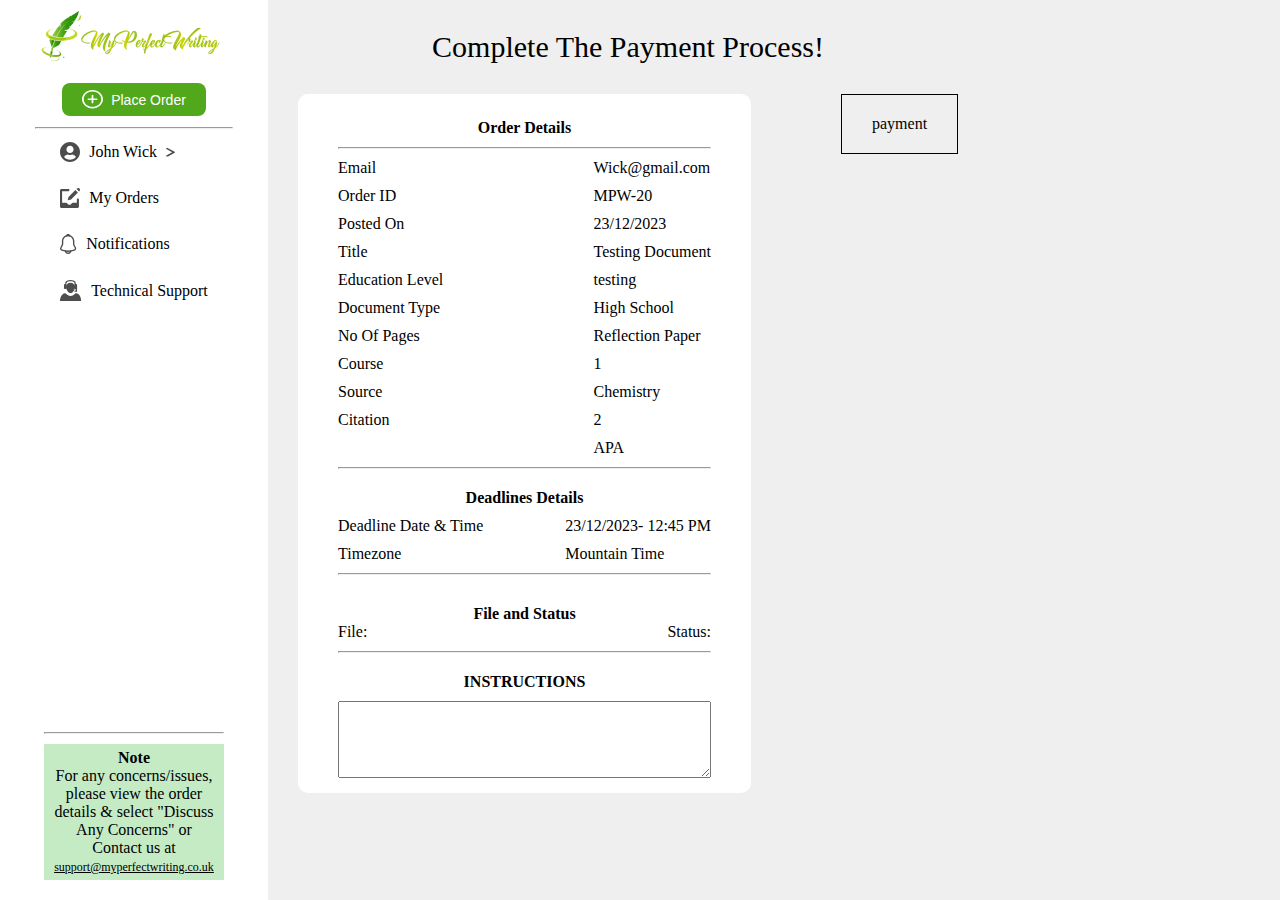
<file: screens/placeOrder/CompleteOrder.html>
<!DOCTYPE html>
<html lang="en">

<head>
    <meta charset="UTF-8">
    <meta name="viewport" content="width=device-width, initial-scale=1.0">
    <link rel="stylesheet" href="/style.css">
    <title>Document</title>
</head>

<body>
    <div class="home">
        <!-- side bar  -->
        <div class="sidebar">
            <div class="sidbarTop">
                <div class="logo">
                    <img src="/assets//images//logo.png" alt="" />
                </div>
                <div class="sidebarBottom">
                    <div class="orderBtn ">
                        <svg xmlns="http://www.w3.org/2000/svg" width="21" height="19" viewBox="0 0 21 19" fill="none">
                            <path
                                d="M10.5 18.375C16.2338 18.375 21 14.2136 21 9.1875C21 4.17041 16.2235 0 10.4897 0C4.74554 0 0 4.17041 0 9.1875C0 14.2136 4.75586 18.375 10.5 18.375ZM10.5 16.8437C5.64114 16.8437 1.76024 13.439 1.76024 9.1875C1.76024 4.94503 5.63086 1.53126 10.4897 1.53126C15.3382 1.53126 19.2396 4.94503 19.25 9.1875C19.2603 13.439 15.3485 16.8437 10.5 16.8437ZM10.4691 13.466C11.0249 13.466 11.3544 13.1327 11.3544 12.6103V9.94413H14.5764C15.1529 9.94413 15.5544 9.68288 15.5544 9.20552C15.5544 8.7191 15.1735 8.4399 14.5764 8.4399H11.3544V5.61158C11.3544 5.08016 11.0249 4.75591 10.4691 4.75591C9.92349 4.75591 9.62495 5.09818 9.62495 5.61158V8.4399H6.41319C5.80585 8.4399 5.42496 8.7191 5.42496 9.20552C5.42496 9.68288 5.83672 9.94413 6.41319 9.94413H9.62495V12.6103C9.62495 13.1147 9.92349 13.466 10.4691 13.466Z"
                                fill="white" />
                        </svg>
                        <button>Place Order</button>
                    </div>
                    <hr />
                    <div class="sidebar-nav">
                        <ul>
                            <li id="userProfile" onmouseover="showProfileDropDown()" onmouseout="hideProfileDropDown()">
                                <svg xmlns="http://www.w3.org/2000/svg" width="20" height="20" viewBox="0 0 20 20"
                                    fill="none">
                                    <path
                                        d="M10 0C4.47581 0 0 4.47581 0 10C0 15.5242 4.47581 20 10 20C15.5242 20 20 15.5242 20 10C20 4.47581 15.5242 0 10 0ZM10 3.87097C11.9597 3.87097 13.5484 5.45968 13.5484 7.41935C13.5484 9.37903 11.9597 10.9677 10 10.9677C8.04032 10.9677 6.45161 9.37903 6.45161 7.41935C6.45161 5.45968 8.04032 3.87097 10 3.87097ZM10 17.7419C7.63306 17.7419 5.5121 16.6694 4.09274 14.9919C4.85081 13.5645 6.33468 12.5806 8.06452 12.5806C8.16129 12.5806 8.25806 12.5968 8.35081 12.625C8.875 12.7944 9.42339 12.9032 10 12.9032C10.5766 12.9032 11.129 12.7944 11.6492 12.625C11.7419 12.5968 11.8387 12.5806 11.9355 12.5806C13.6653 12.5806 15.1492 13.5645 15.9073 14.9919C14.4879 16.6694 12.3669 17.7419 10 17.7419Z"
                                        fill="black" fill-opacity="0.7" />
                                </svg>
                                <p>
                                    John Wick
                                </p>
                                <svg xmlns="http://www.w3.org/2000/svg" width="9" height="9" viewBox="0 0 9 9"
                                    fill="none">
                                    <path
                                        d="M0.344159 8.41867C0.123794 8.29731 0 8.13273 0 7.96113C0 7.78953 0.123794 7.62495 0.344159 7.50359L6.16269 4.30014L0.344159 1.09668C0.130039 0.974628 0.0115592 0.811153 0.0142373 0.641469C0.0169155 0.471786 0.140538 0.309469 0.358478 0.18948C0.576418 0.0694904 0.871238 0.00143051 1.17944 -4.3869e-05C1.48764 -0.00151825 1.78457 0.0637121 2.00626 0.181598L8.65584 3.84259C8.87621 3.96395 9 4.12853 9 4.30014C9 4.47174 8.87621 4.63632 8.65584 4.75768L2.00626 8.41867C1.78583 8.54 1.4869 8.60815 1.17521 8.60815C0.863519 8.60815 0.564591 8.54 0.344159 8.41867Z"
                                        fill="#4D4D4D" />
                                </svg>
                                <div class="profileDropDown">
                                    <ul>
                                        <li>
                                            <a href="#">My Profile</a>
                                        </li>
                                        <li>
                                            <a href="#">Settings</a>
                                        </li>
                                        <li>
                                            <a href="#">Logout</a>
                                        </li>
                                    </ul>
                                </div>
                            </li>
                            <li>
                                <svg xmlns="http://www.w3.org/2000/svg" width="20" height="20" viewBox="0 0 20 20"
                                    fill="none">
                                    <path
                                        d="M19.0575 3.46036L16.5391 0.941344L16.9585 0.521786C17.6541 -0.173929 18.782 -0.173929 19.4775 0.521786C20.1729 1.21729 20.1729 2.34475 19.4775 3.04025L19.0575 3.46036Z"
                                        fill="#4D4D4D" />
                                    <path
                                        d="M15.3829 2.09521L17.9014 4.61423L11.0547 11.4613L7.71875 12.279L8.53625 8.94228L15.3829 2.09521Z"
                                        fill="#4D4D4D" />
                                    <path
                                        d="M2.10575 3.15397V14.7356H5.79082C6.60658 14.7356 7.25188 15.4329 7.81849 16.0453C7.82759 16.0551 7.8367 16.0649 7.84579 16.0748C7.87576 16.1071 7.90568 16.1394 7.93508 16.1709C8.31949 16.5834 8.86757 16.8414 9.47589 16.8414C10.0842 16.8414 10.6323 16.5834 11.0167 16.1709C11.052 16.133 11.0877 16.0945 11.1237 16.0555L11.133 16.0455C11.6996 15.4334 12.3454 14.7356 13.161 14.7356H16.846V11.577C16.846 10.9955 17.3174 10.5241 17.8989 10.5241C18.4804 10.5241 18.9518 10.9955 18.9518 11.577V18.4207C18.9518 19.2929 18.2447 20 17.3725 20H1.57932C0.70708 20 0 19.2929 0 18.4207V2.62753C0 1.7553 0.70708 1.04822 1.57932 1.04822H8.42301C9.00451 1.04822 9.47589 1.51961 9.47589 2.10109C9.47589 2.68258 9.0045 3.15397 8.42301 3.15397H2.10575Z"
                                        fill="#4D4D4D" />
                                </svg>
                                <p>My Orders</p>
                            </li>
                            <li>
                                <svg xmlns="http://www.w3.org/2000/svg" width="17" height="20" viewBox="0 0 17 20"
                                    fill="none">
                                    <path
                                        d="M8.13072 17.8916C5.97627 17.8916 3.82184 17.5495 1.77838 16.8653C1.00167 16.5971 0.409901 16.0516 0.151001 15.3396C-0.117146 14.6276 -0.0246819 13.8417 0.400655 13.139L1.464 11.3729C1.68591 11.003 1.88933 10.2633 1.88933 9.82872V7.15652C1.88933 3.71684 4.69101 0.915161 8.13072 0.915161C11.5704 0.915161 14.3721 3.71684 14.3721 7.15652V9.82872C14.3721 10.2541 14.5755 11.003 14.7974 11.3821L15.8515 13.139C16.2491 13.8047 16.3231 14.6091 16.0549 15.3396C15.7868 16.0701 15.2043 16.6249 14.4738 16.8653C12.4396 17.5495 10.2851 17.8916 8.13072 17.8916ZM8.13072 2.30213C5.45846 2.30213 3.2763 4.47504 3.2763 7.15652V9.82872C3.2763 10.5037 2.99891 11.5023 2.65679 12.0849L1.59345 13.8509C1.39003 14.193 1.33455 14.5537 1.45475 14.8588C1.56571 15.1732 1.8431 15.4136 2.22221 15.543C6.08722 16.8375 10.1834 16.8375 14.0484 15.543C14.3813 15.4321 14.6402 15.1824 14.7604 14.8495C14.8806 14.5167 14.8529 14.1561 14.668 13.8509L13.6046 12.0849C13.2532 11.4838 12.9851 10.4945 12.9851 9.81948V7.15652C12.9851 4.47504 10.8122 2.30213 8.13072 2.30213Z"
                                        fill="#4D4D4D" />
                                    <path
                                        d="M9.84957 2.55202C9.78484 2.55202 9.72012 2.54277 9.65539 2.52428C9.38725 2.45031 9.12835 2.39483 8.87869 2.35785C8.09274 2.25613 7.33453 2.31161 6.62256 2.52428C6.36366 2.6075 6.08629 2.52428 5.91061 2.33011C5.73493 2.13593 5.67945 1.85854 5.78116 1.60888C6.16026 0.638005 7.08488 0 8.13898 0C9.19307 0 10.1177 0.628759 10.4968 1.60888C10.5893 1.85854 10.5431 2.13593 10.3674 2.33011C10.2287 2.47805 10.0345 2.55202 9.84957 2.55202Z"
                                        fill="#4D4D4D" />
                                    <path
                                        d="M8.13145 19.9999C7.21605 19.9999 6.3284 19.63 5.68117 18.9828C5.03392 18.3355 4.66406 17.4479 4.66406 16.5325H6.05103C6.05103 17.078 6.27292 17.6143 6.66127 18.0027C7.04962 18.391 7.58591 18.6129 8.13145 18.6129C9.27801 18.6129 10.2119 17.679 10.2119 16.5325H11.5989C11.5989 18.4465 10.0455 19.9999 8.13145 19.9999Z"
                                        fill="#4D4D4D" />
                                </svg>
                                <p>Notifications</p>
                            </li>
                            <li>
                                <svg xmlns="http://www.w3.org/2000/svg" width="22" height="21" viewBox="0 0 22 21"
                                    fill="none">
                                    <path fill-rule="evenodd" clip-rule="evenodd"
                                        d="M10.5217 15.9011C8.62234 15.9011 6.69266 14.7736 5.56646 13.2812C0.163331 13.2812 0 20.9999 0 20.9999H21.0422C21.0422 20.9999 21.4663 13.2469 15.3901 13.2469C14.2652 14.7578 12.4211 15.9011 10.5217 15.9011Z"
                                        fill="#4D4D4D" />
                                    <path fill-rule="evenodd" clip-rule="evenodd"
                                        d="M15.0492 6.64798C15.0492 8.86876 13.022 13.1154 10.5194 13.1154C8.02066 13.1154 5.99219 8.86744 5.99219 6.64798C5.99219 4.42851 8.01935 2.62659 10.5194 2.62659C13.022 2.6279 15.0492 4.42982 15.0492 6.64798Z"
                                        fill="#4D4D4D" />
                                    <path fill-rule="evenodd" clip-rule="evenodd"
                                        d="M17.0669 4.73136C17.0669 4.31512 16.4873 3.97924 15.7681 3.9766V3.11911C15.7681 2.99134 15.8169 0 10.5323 0C5.25033 0 5.29907 2.99134 5.29907 3.11911V4.0069C5.2859 4.0069 5.27536 4.00295 5.2635 4.00295C4.54827 4.00295 3.97266 4.33356 3.97266 4.74321V8.37076C3.97266 8.77777 4.54959 9.1097 5.2635 9.1097C5.97742 9.1097 6.55699 8.77777 6.55699 8.37076V4.74321C6.55699 4.68657 6.52142 4.6352 6.50035 4.58251V3.5933C6.50035 3.50241 6.121 1.24475 10.5323 1.24475C14.9449 1.24475 14.4865 3.50241 14.4865 3.5933V4.6352C14.4786 4.66813 14.4536 4.69711 14.4536 4.73136V8.44189C14.4536 8.85944 15.0371 9.19796 15.7602 9.19796C15.776 9.19796 15.7879 9.19269 15.8037 9.19269V10.5481H14.5076V11.8258H17.08L17.0669 4.73136Z"
                                        fill="#4D4D4D" />
                                </svg>
                                <p>Technical Support</p>
                            </li>
                        </ul>
                    </div>


                </div>

            </div>
            <div class="sidebarFooter">
                <hr>
                <div class="sidebarNote">
                    <h1>Note</h1>
                    <p>For any concerns/issues, please view the order details & select "Discuss Any Concerns" or
                    <p>Contact us at</p>
                    <span>support@myperfectwriting.co.uk</span></p>
                </div>
            </div>

        </div>


        <div class="completeOrder">

            <p>Complete The Payment Process!</p>

            <div class="completedOrderContents">

            <div class="orderCompCard">
                <h1>Order Details</h1>
                <hr>
                <div class="orderCompCardDetail">
                    <div class="orderOne">
                        <ul>
                            <li>Email</li>
                            <li>Order ID</li>
                            <li>Posted On</li>
                            <li>Title</li>
                            <li>Education Level</li>
                            <li>Document Type</li>
                            <li>No Of Pages</li>
                            <li>Course</li>
                            <li>Source</li>
                            <li>Citation</li>
                        </ul>
                    </div>
                    <div class="orderOne">
                        <ul>
                            <li>Wick@gmail.com</li>
                            <li>MPW-20</li>
                            <li>23/12/2023</li>
                            <li>Testing Document</li>
                            <li>testing</li>
                            <li>High School</li>
                            <li>Reflection Paper</li>
                            <li>1</li>
                            <li>Chemistry</li>
                            <li>2</li>
                            <li>APA</li>

                        </ul>
                    </div>
                </div>
                <hr>
                <h1>Deadlines Details</h1>
                <div class="orderMid">
                    <ul>
                        <li>Deadline Date & Time</li>
                        <li>Timezone</li>
                    </ul>
                    <ul>
                        <li>23/12/2023- 12:45 PM</li>
                        <li>Mountain Time</li>
                    </ul>
                </div>
                <hr>
                <div class="fileStatus">
                    <h1>File and Status</h1>
                    <div class="file">
                        <ul><li>File:</li></ul>
                        <ul><li>Status:</li></ul>
                    </div>
                </div>
                <hr>

                <div class="orderInstruction">
                    <h1>INSTRUCTIONS</h1>
                    <textarea name="text" id="" cols="30" rows="5"></textarea>
                </div>

                
            </div>

            <div class="paymentOption">
                payment
            </div>

        </div>

        </div>




    </div>


    </div>
</body>

</html>
</file>
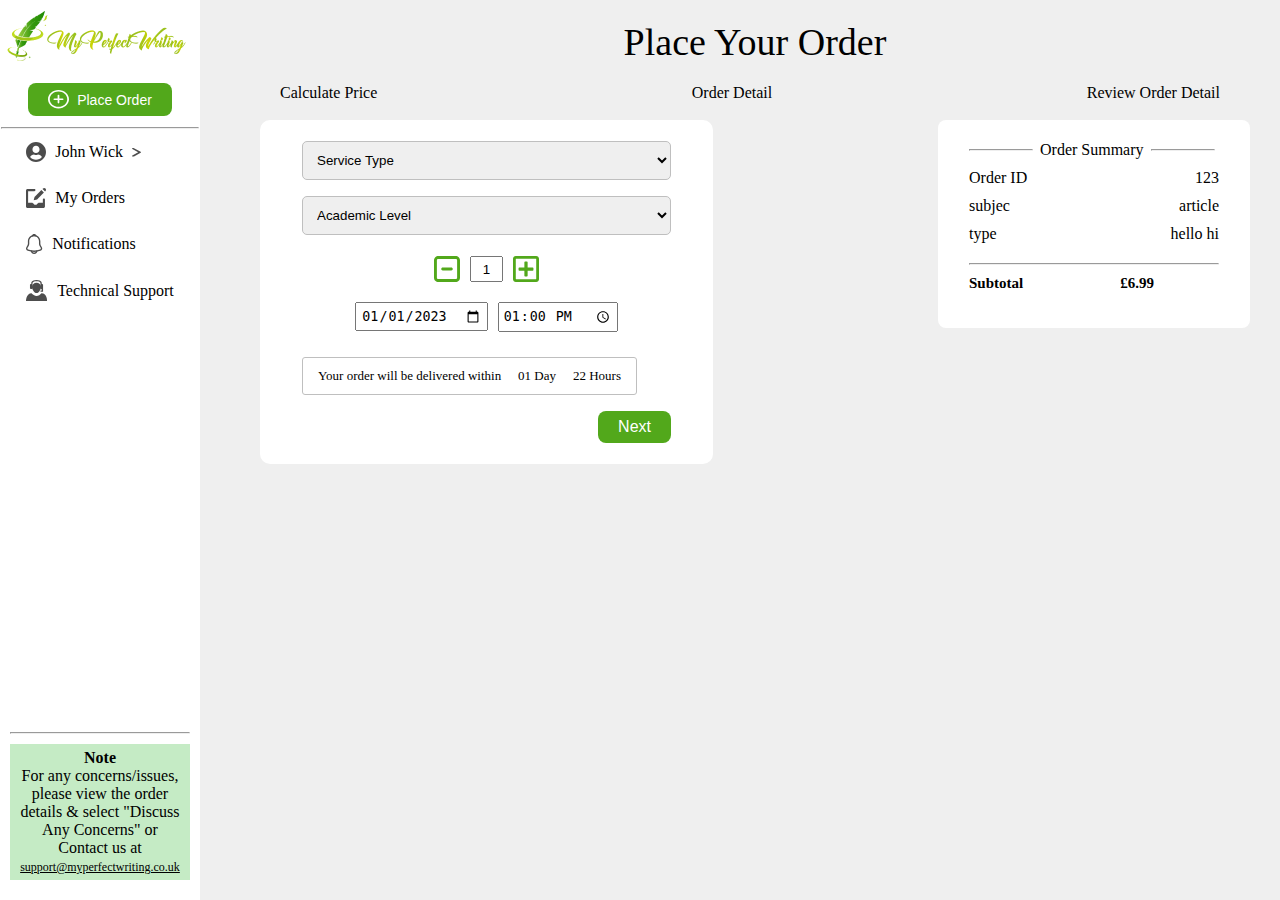
<file: screens/placeOrder/placeOrderScreen.html>
<!DOCTYPE html>
<html lang="en">

<head>
    <meta charset="UTF-8">
    <meta name="viewport" content="width=device-width, initial-scale=1.0">
    <link rel="stylesheet" href="../../style.css">
    <script src="https://code.jquery.com/jquery-3.6.4.min.js"></script>
    <link rel="stylesheet" href="https://cdnjs.cloudflare.com/ajax/libs/font-awesome/6.5.1/css/all.min.css"
        integrity="sha512-DTOQO9RWCH3ppGqcWaEA1BIZOC6xxalwEsw9c2QQeAIftl+Vegovlnee1c9QX4TctnWMn13TZye+giMm8e2LwA=="
        crossorigin="anonymous" referrerpolicy="no-referrer" />

    <title>Document</title>
</head>


<body>
    <div class="home">
        <!-- side bar  -->
        <div style="width: 200px; position: sticky; top: 0px;" class="sidebar">
            <div class="sidbarTop">
                <div class="logo">
                    <img src="/assets//images//logo.png" alt="" />
                </div>
                <div class="sidebarBottom">
                    <div class="orderBtn ">
                        <svg xmlns="http://www.w3.org/2000/svg" width="21" height="19" viewBox="0 0 21 19" fill="none">
                            <path
                                d="M10.5 18.375C16.2338 18.375 21 14.2136 21 9.1875C21 4.17041 16.2235 0 10.4897 0C4.74554 0 0 4.17041 0 9.1875C0 14.2136 4.75586 18.375 10.5 18.375ZM10.5 16.8437C5.64114 16.8437 1.76024 13.439 1.76024 9.1875C1.76024 4.94503 5.63086 1.53126 10.4897 1.53126C15.3382 1.53126 19.2396 4.94503 19.25 9.1875C19.2603 13.439 15.3485 16.8437 10.5 16.8437ZM10.4691 13.466C11.0249 13.466 11.3544 13.1327 11.3544 12.6103V9.94413H14.5764C15.1529 9.94413 15.5544 9.68288 15.5544 9.20552C15.5544 8.7191 15.1735 8.4399 14.5764 8.4399H11.3544V5.61158C11.3544 5.08016 11.0249 4.75591 10.4691 4.75591C9.92349 4.75591 9.62495 5.09818 9.62495 5.61158V8.4399H6.41319C5.80585 8.4399 5.42496 8.7191 5.42496 9.20552C5.42496 9.68288 5.83672 9.94413 6.41319 9.94413H9.62495V12.6103C9.62495 13.1147 9.92349 13.466 10.4691 13.466Z"
                                fill="white" />
                        </svg>
                        <button>Place Order</button>
                    </div>
                    <hr />
                    <div class="sidebar-nav">
                        <ul>
                            <li id="userProfile" onmouseover="showProfileDropDown()" onmouseout="hideProfileDropDown()">
                                <svg xmlns="http://www.w3.org/2000/svg" width="20" height="20" viewBox="0 0 20 20"
                                    fill="none">
                                    <path
                                        d="M10 0C4.47581 0 0 4.47581 0 10C0 15.5242 4.47581 20 10 20C15.5242 20 20 15.5242 20 10C20 4.47581 15.5242 0 10 0ZM10 3.87097C11.9597 3.87097 13.5484 5.45968 13.5484 7.41935C13.5484 9.37903 11.9597 10.9677 10 10.9677C8.04032 10.9677 6.45161 9.37903 6.45161 7.41935C6.45161 5.45968 8.04032 3.87097 10 3.87097ZM10 17.7419C7.63306 17.7419 5.5121 16.6694 4.09274 14.9919C4.85081 13.5645 6.33468 12.5806 8.06452 12.5806C8.16129 12.5806 8.25806 12.5968 8.35081 12.625C8.875 12.7944 9.42339 12.9032 10 12.9032C10.5766 12.9032 11.129 12.7944 11.6492 12.625C11.7419 12.5968 11.8387 12.5806 11.9355 12.5806C13.6653 12.5806 15.1492 13.5645 15.9073 14.9919C14.4879 16.6694 12.3669 17.7419 10 17.7419Z"
                                        fill="black" fill-opacity="0.7" />
                                </svg>
                                <p>
                                    John Wick
                                </p>
                                <svg xmlns="http://www.w3.org/2000/svg" width="9" height="9" viewBox="0 0 9 9"
                                    fill="none">
                                    <path
                                        d="M0.344159 8.41867C0.123794 8.29731 0 8.13273 0 7.96113C0 7.78953 0.123794 7.62495 0.344159 7.50359L6.16269 4.30014L0.344159 1.09668C0.130039 0.974628 0.0115592 0.811153 0.0142373 0.641469C0.0169155 0.471786 0.140538 0.309469 0.358478 0.18948C0.576418 0.0694904 0.871238 0.00143051 1.17944 -4.3869e-05C1.48764 -0.00151825 1.78457 0.0637121 2.00626 0.181598L8.65584 3.84259C8.87621 3.96395 9 4.12853 9 4.30014C9 4.47174 8.87621 4.63632 8.65584 4.75768L2.00626 8.41867C1.78583 8.54 1.4869 8.60815 1.17521 8.60815C0.863519 8.60815 0.564591 8.54 0.344159 8.41867Z"
                                        fill="#4D4D4D" />
                                </svg>
                                <div class="profileDropDown">
                                    <ul>
                                        <li>
                                            <a href="#">My Profile</a>
                                        </li>
                                        <li>
                                            <a href="#">Settings</a>
                                        </li>
                                        <li>
                                            <a href="#">Logout</a>
                                        </li>
                                    </ul>
                                </div>
                            </li>
                            <li>
                                <svg xmlns="http://www.w3.org/2000/svg" width="20" height="20" viewBox="0 0 20 20"
                                    fill="none">
                                    <path
                                        d="M19.0575 3.46036L16.5391 0.941344L16.9585 0.521786C17.6541 -0.173929 18.782 -0.173929 19.4775 0.521786C20.1729 1.21729 20.1729 2.34475 19.4775 3.04025L19.0575 3.46036Z"
                                        fill="#4D4D4D" />
                                    <path
                                        d="M15.3829 2.09521L17.9014 4.61423L11.0547 11.4613L7.71875 12.279L8.53625 8.94228L15.3829 2.09521Z"
                                        fill="#4D4D4D" />
                                    <path
                                        d="M2.10575 3.15397V14.7356H5.79082C6.60658 14.7356 7.25188 15.4329 7.81849 16.0453C7.82759 16.0551 7.8367 16.0649 7.84579 16.0748C7.87576 16.1071 7.90568 16.1394 7.93508 16.1709C8.31949 16.5834 8.86757 16.8414 9.47589 16.8414C10.0842 16.8414 10.6323 16.5834 11.0167 16.1709C11.052 16.133 11.0877 16.0945 11.1237 16.0555L11.133 16.0455C11.6996 15.4334 12.3454 14.7356 13.161 14.7356H16.846V11.577C16.846 10.9955 17.3174 10.5241 17.8989 10.5241C18.4804 10.5241 18.9518 10.9955 18.9518 11.577V18.4207C18.9518 19.2929 18.2447 20 17.3725 20H1.57932C0.70708 20 0 19.2929 0 18.4207V2.62753C0 1.7553 0.70708 1.04822 1.57932 1.04822H8.42301C9.00451 1.04822 9.47589 1.51961 9.47589 2.10109C9.47589 2.68258 9.0045 3.15397 8.42301 3.15397H2.10575Z"
                                        fill="#4D4D4D" />
                                </svg>
                                <p>My Orders</p>
                            </li>
                            <li>
                                <svg xmlns="http://www.w3.org/2000/svg" width="17" height="20" viewBox="0 0 17 20"
                                    fill="none">
                                    <path
                                        d="M8.13072 17.8916C5.97627 17.8916 3.82184 17.5495 1.77838 16.8653C1.00167 16.5971 0.409901 16.0516 0.151001 15.3396C-0.117146 14.6276 -0.0246819 13.8417 0.400655 13.139L1.464 11.3729C1.68591 11.003 1.88933 10.2633 1.88933 9.82872V7.15652C1.88933 3.71684 4.69101 0.915161 8.13072 0.915161C11.5704 0.915161 14.3721 3.71684 14.3721 7.15652V9.82872C14.3721 10.2541 14.5755 11.003 14.7974 11.3821L15.8515 13.139C16.2491 13.8047 16.3231 14.6091 16.0549 15.3396C15.7868 16.0701 15.2043 16.6249 14.4738 16.8653C12.4396 17.5495 10.2851 17.8916 8.13072 17.8916ZM8.13072 2.30213C5.45846 2.30213 3.2763 4.47504 3.2763 7.15652V9.82872C3.2763 10.5037 2.99891 11.5023 2.65679 12.0849L1.59345 13.8509C1.39003 14.193 1.33455 14.5537 1.45475 14.8588C1.56571 15.1732 1.8431 15.4136 2.22221 15.543C6.08722 16.8375 10.1834 16.8375 14.0484 15.543C14.3813 15.4321 14.6402 15.1824 14.7604 14.8495C14.8806 14.5167 14.8529 14.1561 14.668 13.8509L13.6046 12.0849C13.2532 11.4838 12.9851 10.4945 12.9851 9.81948V7.15652C12.9851 4.47504 10.8122 2.30213 8.13072 2.30213Z"
                                        fill="#4D4D4D" />
                                    <path
                                        d="M9.84957 2.55202C9.78484 2.55202 9.72012 2.54277 9.65539 2.52428C9.38725 2.45031 9.12835 2.39483 8.87869 2.35785C8.09274 2.25613 7.33453 2.31161 6.62256 2.52428C6.36366 2.6075 6.08629 2.52428 5.91061 2.33011C5.73493 2.13593 5.67945 1.85854 5.78116 1.60888C6.16026 0.638005 7.08488 0 8.13898 0C9.19307 0 10.1177 0.628759 10.4968 1.60888C10.5893 1.85854 10.5431 2.13593 10.3674 2.33011C10.2287 2.47805 10.0345 2.55202 9.84957 2.55202Z"
                                        fill="#4D4D4D" />
                                    <path
                                        d="M8.13145 19.9999C7.21605 19.9999 6.3284 19.63 5.68117 18.9828C5.03392 18.3355 4.66406 17.4479 4.66406 16.5325H6.05103C6.05103 17.078 6.27292 17.6143 6.66127 18.0027C7.04962 18.391 7.58591 18.6129 8.13145 18.6129C9.27801 18.6129 10.2119 17.679 10.2119 16.5325H11.5989C11.5989 18.4465 10.0455 19.9999 8.13145 19.9999Z"
                                        fill="#4D4D4D" />
                                </svg>
                                <p>Notifications</p>
                            </li>
                            <li>
                                <svg xmlns="http://www.w3.org/2000/svg" width="22" height="21" viewBox="0 0 22 21"
                                    fill="none">
                                    <path fill-rule="evenodd" clip-rule="evenodd"
                                        d="M10.5217 15.9011C8.62234 15.9011 6.69266 14.7736 5.56646 13.2812C0.163331 13.2812 0 20.9999 0 20.9999H21.0422C21.0422 20.9999 21.4663 13.2469 15.3901 13.2469C14.2652 14.7578 12.4211 15.9011 10.5217 15.9011Z"
                                        fill="#4D4D4D" />
                                    <path fill-rule="evenodd" clip-rule="evenodd"
                                        d="M15.0492 6.64798C15.0492 8.86876 13.022 13.1154 10.5194 13.1154C8.02066 13.1154 5.99219 8.86744 5.99219 6.64798C5.99219 4.42851 8.01935 2.62659 10.5194 2.62659C13.022 2.6279 15.0492 4.42982 15.0492 6.64798Z"
                                        fill="#4D4D4D" />
                                    <path fill-rule="evenodd" clip-rule="evenodd"
                                        d="M17.0669 4.73136C17.0669 4.31512 16.4873 3.97924 15.7681 3.9766V3.11911C15.7681 2.99134 15.8169 0 10.5323 0C5.25033 0 5.29907 2.99134 5.29907 3.11911V4.0069C5.2859 4.0069 5.27536 4.00295 5.2635 4.00295C4.54827 4.00295 3.97266 4.33356 3.97266 4.74321V8.37076C3.97266 8.77777 4.54959 9.1097 5.2635 9.1097C5.97742 9.1097 6.55699 8.77777 6.55699 8.37076V4.74321C6.55699 4.68657 6.52142 4.6352 6.50035 4.58251V3.5933C6.50035 3.50241 6.121 1.24475 10.5323 1.24475C14.9449 1.24475 14.4865 3.50241 14.4865 3.5933V4.6352C14.4786 4.66813 14.4536 4.69711 14.4536 4.73136V8.44189C14.4536 8.85944 15.0371 9.19796 15.7602 9.19796C15.776 9.19796 15.7879 9.19269 15.8037 9.19269V10.5481H14.5076V11.8258H17.08L17.0669 4.73136Z"
                                        fill="#4D4D4D" />
                                </svg>
                                <p>Technical Support</p>
                            </li>
                        </ul>
                    </div>


                </div>

            </div>
            <div class="sidebarFooter">
                <hr>
                <div class="sidebarNote">
                    <h1>Note</h1>
                    <p>For any concerns/issues, please view the order details & select "Discuss Any Concerns" or
                    <p>Contact us at</p>
                    <span>support@myperfectwriting.co.uk</span></p>
                </div>
            </div>

        </div>


        <!-- place order section  -->
        <div class="place-order">
            <div class="placeOrderNav">
                <h1>Place Your Order</h1>
                <ul>
                    <li>
                        <p>Calculate Price</p>
                        <i id="checkIcon" style="color: gray;" class="fa-solid fa-circle-check"></i>
                    </li>
                    <li>
                        <p>Order Detail</p>
                        <i id="checkIcon2" style="color: gray;" class="fa-solid fa-circle-check"></i>

                    </li>
                    <li>
                        <p>Review Order Detail</p>
                        <i id="checkIcon3" style="color: gray;" class="fa-solid fa-circle-check"></i>

                    </li>
                </ul>
            </div>


            <div id="calculateCards" class="placeOrderCards">
                <div style="width: 463px;" class="cardlefr">
                    <select id="selectDropdown" class="selectDropdown" name="dropdown">
                        <option value="" disabled selected>Service Type</option>
                        <option value="option1">Option 1</option>
                        <option value="option2">Option 2</option>
                        <option value="option3">Option 3</option>
                    </select>

                    <select id="selectDropdown" class="selectDropdown"  name="dropdown">
                        <option value="" disabled selected>Academic Level</option>
                        <option value="option1">Option 1</option>
                        <option value="option2">Option 2</option>
                        <option value="option3">Option 3</option>
                    </select>


                    <div class="calulation">
                        <div class="calculate-left">
                            <svg xmlns="http://www.w3.org/2000/svg" width="26" height="26" viewBox="0 0 26 26"
                                fill="none">
                                <path
                                    d="M21.6667 0H4.33333C3.18406 0 2.08186 0.456546 1.2692 1.2692C0.456546 2.08186 0 3.18406 0 4.33333V21.6667C0 22.8159 0.456546 23.9181 1.2692 24.7308C2.08186 25.5435 3.18406 26 4.33333 26H21.6667C22.8159 26 23.9181 25.5435 24.7308 24.7308C25.5435 23.9181 26 22.8159 26 21.6667V4.33333C26 3.18406 25.5435 2.08186 24.7308 1.2692C23.9181 0.456546 22.8159 0 21.6667 0ZM23.1111 21.6667C23.1111 22.0498 22.9589 22.4172 22.688 22.688C22.4172 22.9589 22.0498 23.1111 21.6667 23.1111H4.33333C3.95024 23.1111 3.58284 22.9589 3.31196 22.688C3.04107 22.4172 2.88889 22.0498 2.88889 21.6667V4.33333C2.88889 3.95024 3.04107 3.58284 3.31196 3.31196C3.58284 3.04107 3.95024 2.88889 4.33333 2.88889H21.6667C22.0498 2.88889 22.4172 3.04107 22.688 3.31196C22.9589 3.58284 23.1111 3.95024 23.1111 4.33333V21.6667Z"
                                    fill="#52A81B" />
                                <path
                                    d="M17.3338 11.5555H8.6671C8.28401 11.5555 7.91661 11.7077 7.64572 11.9786C7.37484 12.2495 7.22266 12.6169 7.22266 13C7.22266 13.3831 7.37484 13.7505 7.64572 14.0214C7.91661 14.2922 8.28401 14.4444 8.6671 14.4444H17.3338C17.7169 14.4444 18.0843 14.2922 18.3551 14.0214C18.626 13.7505 18.7782 13.3831 18.7782 13C18.7782 12.6169 18.626 12.2495 18.3551 11.9786C18.0843 11.7077 17.7169 11.5555 17.3338 11.5555Z"
                                    fill="#52A81B" />
                            </svg>
                            <input type="text" id="counterInput" value="1">
                            <svg xmlns="http://www.w3.org/2000/svg" width="26" height="26" viewBox="0 0 26 26"
                                fill="none">
                                <path
                                    d="M20.4286 12.0714V13.9286C20.4286 14.3116 20.1152 14.625 19.7321 14.625H14.625V19.7321C14.625 20.1152 14.3116 20.4286 13.9286 20.4286H12.0714C11.6884 20.4286 11.375 20.1152 11.375 19.7321V14.625H6.26786C5.88482 14.625 5.57143 14.3116 5.57143 13.9286V12.0714C5.57143 11.6884 5.88482 11.375 6.26786 11.375H11.375V6.26786C11.375 5.88482 11.6884 5.57143 12.0714 5.57143H13.9286C14.3116 5.57143 14.625 5.88482 14.625 6.26786V11.375H19.7321C20.1152 11.375 20.4286 11.6884 20.4286 12.0714ZM26 2.78571V23.2143C26 24.7522 24.7522 26 23.2143 26H2.78571C1.24777 26 0 24.7522 0 23.2143V2.78571C0 1.24777 1.24777 0 2.78571 0H23.2143C24.7522 0 26 1.24777 26 2.78571ZM23.2143 22.8661V3.13393C23.2143 2.94241 23.0576 2.78571 22.8661 2.78571H3.13393C2.94241 2.78571 2.78571 2.94241 2.78571 3.13393V22.8661C2.78571 23.0576 2.94241 23.2143 3.13393 23.2143H22.8661C23.0576 23.2143 23.2143 23.0576 23.2143 22.8661Z"
                                    fill="#52A81B" />
                            </svg>
                        </div>

                        <div class="calenderMain">

                            <div class="calender-mid">
                                <input type="date" id="datepicker" value="2023-01-01">
                            </div>
                            <div class="calender-right">
                                <input type="time" id="timepicker" value="13:00" placeholder="Select a time">
                            </div>
                        </div>

                    </div>

                    <div class="card-info">
                        <p>Your order will be delivered within</p>
                        <p>01 Day</p>
                        <p>22 Hours</p>
                    </div>
                    <div id="nextBTN" class="nextBtn">
                        <button>Next</button>
                    </div>
                </div>

                <div class="cardRight">
                    <div class="cardRightTop">
                        <hr>
                        <p>Order Summary</p>
                        <hr>
                    </div>

                    <div class="cardRightMid">
                        <div class="cardRightMidContent">
                            <div class="onerightCardContent">
                                <p>Order ID</p>
                                <p>123</p>
                            </div>
                            <div class="onerightCardContent">
                                <p>subjec</p>
                                <p>article</p>
                            </div>
                            <div class="onerightCardContent">
                                <p>type</p>
                                <p>hello hi</p>
                            </div>
                            <!-- <ul>
                                <li>Order ID</li>
                                <li>Service Type</li>
                                <li>No Of Page</li>
                            </ul> -->
                        </div>
                        <div class="cardRightMidContent">
                            <!-- <ul>
                                <li>MPW-107</li>
                                <li>Reflection Paper</li>
                                <li>1</li>
                               
                            </ul> -->
                        </div>
                    </div>

                    <div class="cardRightBottom">
                        <hr>
                        <div class="cardRightBotFot">
                            <p>Subtotal</p>
                            <p>£6.99</p>
                        </div>
                    </div>
                </div>
            </div>

            <!-- order detail page  -->
            <div id="orderDetail" class="orderDetails">
                <div class="cardlefr cardleftDraft">
                    <p>Order Details</p>
                    <input class="draftInput" type="text" placeholder="Title Of Document">

                    <select id="selectDropdown" id="dropdown" name="dropdown">
                        <option value="" disabled selected>Select Your Course Name</option>
                        <option value="option1">Option 1</option>
                        <option value="option2">Option 2</option>
                        <option value="option3">Option 3</option>
                    </select>

                    <select id="selectDropdown" id="dropdown" name="dropdown">
                        <option value="" disabled selected>Select Your Citation Style</option>
                        <option value="option1">Option 1</option>
                        <option value="option2">Option 2</option>
                        <option value="option3">Option 3</option>
                    </select>

                    <input class="draftInput" type="text" placeholder="Number Of Sources">

                    <select id="selectDropdown" id="dropdown" name="dropdown">
                        <option value="" disabled selected>Pacific Time</option>
                        <option value="option1">Option 1</option>
                        <option value="option2">Option 2</option>
                        <option value="option3">Option 3</option>
                    </select>
                    <textarea id="myTextArea"
                        placeholder="Describe Your Task In Detail Or Attach File With Teacher Instruction" rows="4"
                        cols="50"></textarea>
                    <input type="file" name="" id="fileInput" multiple>

                    <div class="draftCardBottom">
                        <div class="draftCard">
                            <h1>Best Avaliable</h1>
                            <p>A certified expert with 1-2 years of experience in your subject who is ready for more
                                orders.</p>
                            <h2>No Extra Cost</h2>
                            <button>Select</button>
                        </div>
                        <div class="draftCard">
                            <h1>Best Avaliable</h1>
                            <p>A certified expert with 1-2 years of experience in your subject who is ready for more
                                orders.</p>
                            <h2 style="font-weight: 600;">£10.00</h2>
                            <button>Select</button>
                        </div>

                    </div>



                    <div class="nextBtn nextPrevious">
                        <button id="previousBTN">Previous</button>
                        <button id="orderDetailNextBtn">Next</button>
                    </div>
                </div>

                <div class="cardRight" style="position: sticky; top: 70px;">
                    <div class="cardRightTop">
                        <hr>
                        <p>Order Summary</p>
                        <hr>
                    </div>

                    <div class="cardRightMid">
                        <div class="cardRightMidContent">
                            <ul>
                                <li>Order ID</li>
                                <li>Service Type</li>
                                <li>No Of Page</li>
                                <li>Academic Level</li>
                                <li>Deadline</li>
                            </ul>
                        </div>
                        <div class="cardRightMidContent">
                            <ul>
                                <li>MPW-107</li>
                                <li>Reflection Paper</li>
                                <li>1</li>
                                <li>High School</li>
                                <li>12/10/2023</li>
                                <li>12:45 PM</li>
                            </ul>
                        </div>
                    </div>

                    <div class="cardRightBottom">
                        <hr>
                        <div class="cardRightBotFot">
                            <p>Subtotal</p>
                            <p>£6.99</p>

                        </div>
                        <hr>
                    </div>


                </div>
            </div>


            <div id="reviewOrderSection" class="reviewOrderSection">

                <div id="reviewOrder" class="reviewOrder">
                    <div class="reviewOrderTop">
                        <p>Wick@gmail.com</p>
                        <p><span>Posted on:</span> 23/12/2023</p>
                    </div>
                    <div class="reviewOrderTitle">
                        <p>Review Order Details</p>
                    </div>
                    <hr>

                    <div class="reviewOrderMidDec">
                        <div class="reviewOrderMidOne">
                            <h1>Title</h1>
                            <p>Testing Document</p>
                        </div>
                        <div class="reviewOrderMidOne">
                            <h1>Course</h1>
                            <p>Chemistry</p>
                        </div>
                        <div class="reviewOrderMidOne">
                            <h1>Sources</h1>
                            <p>2</p>
                        </div>
                        <div class="reviewOrderMidOne">
                            <h1>Writer’s Available</h1>
                            <p>Best Available</p>
                        </div>
                    </div>

                    <div class="instructions">
                        <p>INSTRUCTIONS</p>
                        <textarea name="text" id="" cols="30" rows="5"></textarea>
                    </div>
                    <p id="fileNames"></p>

                    <div class="footerBTNs">
                        <button id="previousBTN2">PREVIOUS</button>
                        <button id="checkOutBTN">CHECKOUT</button>
                    </div>

                </div>

                <div style="position: sticky; top: 70px;" class="cardRight">
                    <div class="cardRightTop">
                        <hr>
                        <p>Order Summary</p>
                        <hr>
                    </div>

                    <div class="cardRightMid">
                        <div class="cardRightMidContent">
                            <ul>
                                <li>Order ID</li>
                                <li>Service Type</li>
                                <li>No Of Page</li>
                                <li>Academic Level</li>
                                <li>Deadline</li>
                            </ul>
                        </div>
                        <div class="cardRightMidContent">
                            <ul>
                                <li>MPW-107</li>
                                <li>Reflection Paper</li>
                                <li>1</li>
                                <li>High School</li>
                                <li>12/10/2023</li>
                                <li>12:45 PM</li>
                            </ul>
                        </div>
                    </div>
                    <div class="cardRightBottom">
                        <hr>
                        <div class="cardRightBotFot">
                            <p>Subtotal</p>
                            <p>£6.99</p>

                        </div>
                        <hr>
                    </div>

                    <div class="apply">
                        <div id="search" class="search">
                            <input type="text" placeholder='Enter Promo Code' />
                        </div>
                        <button>APPLY</button>
                    </div>

                    <div id="totalPay" class="cardRightBotFot">
                        <p>Total Payment</p>
                        <p>£6.99</p>
                    </div>

                    <div class="checkoutBTN">
                        <button id="checkoutBTN">CHECKOUT</button>
                    </div>

                    <div class="secureBy">
                        <hr>
                        <p>Secure By:</p>
                        <hr>
                    </div>

                    <div class="payCards">
                        <svg xmlns="http://www.w3.org/2000/svg" width="234" height="31" viewBox="0 0 234 31"
                            fill="none">
                            <path
                                d="M13.8126 30.7962V28.6835C13.8126 27.8735 13.276 27.3454 12.3562 27.3454C11.8964 27.3454 11.3982 27.4863 11.0532 27.9441C10.7851 27.5567 10.4019 27.3454 9.82706 27.3454C9.4437 27.3454 9.0607 27.451 8.75398 27.8383V27.4158H7.94922V30.7962H8.75398V28.9299C8.75398 28.3314 9.09893 28.0496 9.63555 28.0496C10.1718 28.0496 10.4403 28.3666 10.4403 28.9299V30.7962H11.2451V28.9299C11.2451 28.3314 11.6281 28.0496 12.1263 28.0496C12.6629 28.0496 12.9311 28.3666 12.9311 28.9299V30.7962H13.8126ZM25.7306 27.4158H24.4278V26.3947H23.6231V27.4158H22.8949V28.0847H23.6229V29.6342C23.6229 30.409 23.9678 30.8666 24.8876 30.8666C25.2326 30.8666 25.6156 30.7611 25.8841 30.6202L25.654 29.9863C25.4241 30.1271 25.156 30.1624 24.9643 30.1624C24.5811 30.1624 24.4278 29.9512 24.4278 29.5989V28.0847H25.7306V27.4158ZM32.5521 27.3453C32.0923 27.3453 31.7857 27.5567 31.5941 27.8383V27.4158H30.7893V30.7962H31.5941V28.8948C31.5941 28.3314 31.8622 28.0145 32.3604 28.0145C32.5137 28.0145 32.7054 28.0498 32.8586 28.0849L33.0885 27.3807C32.9353 27.3454 32.7054 27.3454 32.5521 27.3454V27.3453ZM22.2434 27.6975C21.8601 27.451 21.3236 27.3454 20.7488 27.3454C19.8292 27.3454 19.2161 27.7679 19.2161 28.437C19.2161 29.0005 19.6759 29.3173 20.4807 29.423L20.8638 29.4583C21.2854 29.5285 21.5153 29.6342 21.5153 29.8104C21.5153 30.0567 21.2088 30.2329 20.6722 30.2329C20.1357 30.2329 19.7141 30.0567 19.4458 29.8808L19.0626 30.4441C19.4842 30.7258 20.0591 30.8666 20.6337 30.8666C21.7068 30.8666 22.3201 30.409 22.3201 29.7751C22.3201 29.1764 21.8219 28.8595 21.0553 28.7539L20.6722 28.7186C20.3272 28.6834 20.0591 28.6131 20.0591 28.4018C20.0591 28.1553 20.3272 28.0145 20.7488 28.0145C21.2088 28.0145 21.6686 28.1904 21.8985 28.2961L22.2434 27.6975ZM43.6273 27.3454C43.1673 27.3454 42.8607 27.5567 42.6691 27.8383V27.4158H41.8643V30.7962H42.6691V28.8948C42.6691 28.3314 42.9374 28.0145 43.4354 28.0145C43.5889 28.0145 43.7805 28.0498 43.9338 28.0849L44.1637 27.3807C44.0105 27.3454 43.7805 27.3454 43.6273 27.3454ZM33.3569 29.106C33.3569 30.1271 34.1232 30.8666 35.3113 30.8666C35.8478 30.8666 36.231 30.7611 36.6141 30.4794L36.231 29.8808C35.9244 30.092 35.6179 30.1976 35.2729 30.1976C34.6214 30.1976 34.1616 29.7751 34.1616 29.106C34.1616 28.4723 34.6214 28.0496 35.2729 28.0145C35.6179 28.0145 35.9244 28.12 36.231 28.3314L36.6141 27.7328C36.231 27.451 35.8478 27.3454 35.3113 27.3454C34.1232 27.3454 33.3569 28.0849 33.3569 29.106ZM40.7914 29.106V27.4158H39.9866V27.8383C39.7183 27.5216 39.3351 27.3454 38.8369 27.3454C37.8023 27.3454 36.9975 28.0849 36.9975 29.106C36.9975 30.1271 37.8023 30.8666 38.8369 30.8666C39.3734 30.8666 39.7567 30.6906 39.9866 30.3737V30.7962H40.7914V29.106ZM37.8405 29.106C37.8405 28.5074 38.2621 28.0145 38.9518 28.0145C39.6033 28.0145 40.0633 28.4723 40.0633 29.106C40.0633 29.7046 39.6033 30.1976 38.9518 30.1976C38.2621 30.1623 37.8405 29.7046 37.8405 29.106ZM28.2217 27.3454C27.1487 27.3454 26.3821 28.0496 26.3821 29.106C26.3821 30.1624 27.1485 30.8666 28.26 30.8666C28.7964 30.8666 29.333 30.7258 29.7546 30.409L29.3713 29.8808C29.0647 30.092 28.6816 30.2329 28.2984 30.2329C27.8002 30.2329 27.3019 30.0216 27.1869 29.4228H29.9079V29.1413C29.9463 28.0496 29.2566 27.3454 28.2217 27.3454ZM28.2217 27.9792C28.7198 27.9792 29.0649 28.261 29.1414 28.7892H27.2253C27.3019 28.3314 27.6469 27.9792 28.2217 27.9792ZM48.1875 29.106V26.0778H47.3828V27.8383C47.1145 27.5216 46.7313 27.3454 46.2331 27.3454C45.1984 27.3454 44.3936 28.0849 44.3936 29.106C44.3936 30.1271 45.1984 30.8666 46.2331 30.8666C46.7697 30.8666 47.1529 30.6906 47.3828 30.3737V30.7962H48.1875V29.106ZM45.2368 29.106C45.2368 28.5074 45.6582 28.0145 46.3481 28.0145C46.9996 28.0145 47.4594 28.4723 47.4594 29.106C47.4594 29.7046 46.9996 30.1976 46.3481 30.1976C45.6582 30.1623 45.2368 29.7046 45.2368 29.106ZM18.3345 29.106V27.4158H17.5297V27.8383C17.2614 27.5216 16.8782 27.3454 16.38 27.3454C15.3454 27.3454 14.5406 28.0849 14.5406 29.106C14.5406 30.1271 15.3454 30.8666 16.38 30.8666C16.9167 30.8666 17.2998 30.6906 17.5297 30.3737V30.7962H18.3345V29.106ZM15.3454 29.106C15.3454 28.5074 15.7669 28.0145 16.4567 28.0145C17.1082 28.0145 17.5681 28.4723 17.5681 29.106C17.5681 29.7046 17.1082 30.1976 16.4567 30.1976C15.7669 30.1623 15.3454 29.7046 15.3454 29.106Z"
                                fill="black" />
                            <path d="M16.2891 2.7113H28.3605V22.6416H16.2891V2.7113Z" fill="#FF5F00" />
                            <path
                                d="M17.0535 12.6765C17.0535 8.62714 19.1228 5.03539 22.3035 2.7113C19.966 1.02113 17.0152 0 13.7962 0C6.16979 0 0 5.66914 0 12.6765C0 19.6838 6.16979 25.3531 13.796 25.3531C17.0151 25.3531 19.9658 24.3319 22.3035 22.6416C19.1228 20.3528 17.0535 16.7259 17.0535 12.6765Z"
                                fill="#EB001B" />
                            <path
                                d="M44.6472 12.6765C44.6472 19.6838 38.4774 25.3531 30.8512 25.3531C27.6321 25.3531 24.6814 24.3319 22.3438 22.6416C25.5628 20.3177 27.5939 16.7259 27.5939 12.6765C27.5939 8.62714 25.5244 5.03539 22.3438 2.7113C24.6812 1.02113 27.6321 0 30.8512 0C38.4774 0 44.6472 5.70443 44.6472 12.6765Z"
                                fill="#F79E1B" />
                            <path
                                d="M101.416 14.1486C101.416 14.1486 101.962 16.6442 102.084 17.1674H99.6848C99.9218 16.5704 100.834 14.2492 100.834 14.2492C100.82 14.2694 101.071 13.6388 101.215 13.2497L101.416 14.1486ZM109.024 3.99865V27.6126C109.024 29.3903 107.479 30.8327 105.576 30.8327H71.0928C69.1891 30.8327 67.6445 29.3903 67.6445 27.6126V3.99865C67.6445 2.22089 69.1891 0.778564 71.0928 0.778564H105.576C107.479 0.778564 109.024 2.22089 109.024 3.99865ZM78.6 20.8504L83.1402 10.4388H80.0871L77.2638 17.5498L76.9549 16.1075L75.9491 11.3176C75.7839 10.6535 75.2738 10.4656 74.6417 10.4388H69.9937L69.9434 10.6468C71.0784 10.9151 72.0914 11.3042 72.975 11.7939L75.5468 20.8504H78.6ZM85.3816 20.8638L87.1919 10.4388H84.304L82.5009 20.8638H85.3816ZM95.4319 17.4559C95.4463 16.2685 94.6704 15.3628 93.0109 14.6182C91.998 14.1419 91.3802 13.8199 91.3802 13.3302C91.3945 12.8874 91.9046 12.4312 93.0396 12.4312C93.9807 12.4111 94.6704 12.6191 95.1876 12.827L95.4463 12.9411L95.8414 10.687C95.2738 10.4791 94.3687 10.2443 93.2552 10.2443C90.4032 10.2443 88.3988 11.6665 88.3845 13.6924C88.3629 15.1884 89.8213 16.0203 90.9132 16.5234C92.0267 17.0333 92.4075 17.3687 92.4075 17.8182C92.3931 18.5158 91.5023 18.8379 90.6761 18.8379C89.5267 18.8379 88.9089 18.6701 87.9678 18.281L87.5871 18.1133L87.1848 20.4546C87.86 20.7431 89.11 20.998 90.4032 21.0114C93.4348 21.0181 95.4103 19.616 95.4319 17.4559ZM105.576 20.8638L103.248 10.4388H101.014C100.324 10.4388 99.7997 10.6266 99.5052 11.3042L95.2164 20.8638H98.248C98.248 20.8638 98.7437 19.5758 98.8514 19.3007H102.558C102.645 19.6697 102.903 20.8638 102.903 20.8638H105.576Z"
                                fill="black" />
                            <path
                                d="M185.713 7.84375C180.944 7.84375 177.074 11.3486 177.074 15.6742C177.074 20.2733 180.776 23.711 185.713 23.711C190.527 23.711 194.328 20.2276 194.328 15.7646C194.328 11.3279 190.552 7.84375 185.713 7.84375Z"
                                fill="url(#paint0_linear_1036_7690)" />
                            <g filter="url(#filter0_i_1036_7690)">
                                <path
                                    d="M185.713 7.84375C180.944 7.84375 177.074 11.3486 177.074 15.6742C177.074 20.2733 180.776 23.711 185.713 23.711C190.527 23.711 194.328 20.2276 194.328 15.7646C194.328 11.3279 190.552 7.84375 185.713 7.84375Z"
                                    fill="black" />
                            </g>
                            <path
                                d="M136.671 8.12918H132.027V23.3673H136.647C139.098 23.3673 140.871 22.821 142.426 21.6091C144.271 20.1696 145.365 17.9989 145.365 15.7555C145.365 11.2567 141.793 8.12918 136.671 8.12918ZM140.365 19.5739C139.366 20.4214 138.08 20.7877 136.037 20.7877H135.189V10.7095H136.037C138.08 10.7095 139.317 11.0526 140.365 11.9427C141.457 12.8568 142.109 14.2722 142.109 15.7338C142.109 17.1986 141.457 18.6634 140.365 19.5739ZM146.824 23.3673H149.98V8.12918H146.824V23.3673H146.824ZM157.707 13.9744C155.81 13.3132 155.252 12.8772 155.252 12.0576C155.252 11.0971 156.246 10.3666 157.608 10.3666C158.555 10.3666 159.332 10.732 160.161 11.5976L161.81 9.56724C160.45 8.44534 158.823 7.87494 157.048 7.87494C154.185 7.87494 151.997 9.74945 151.997 12.2376C151.997 14.3414 153.017 15.4143 155.981 16.4223C157.22 16.8314 157.85 17.1043 158.167 17.2909C158.798 17.6794 159.115 18.2259 159.115 18.8651C159.115 20.1009 158.07 21.0135 156.659 21.0135C155.153 21.0135 153.94 20.306 153.211 18.9809L151.173 20.8337C152.627 22.8416 154.377 23.7356 156.784 23.7356C160.062 23.7356 162.368 21.6765 162.368 18.7299C162.368 16.3074 161.303 15.2098 157.707 13.9744ZM163.364 15.7557C163.364 20.239 167.106 23.7111 171.916 23.7111C173.276 23.7111 174.442 23.4582 175.876 22.8208V19.3231C174.612 20.5125 173.494 20.991 172.06 20.991C168.879 20.991 166.619 18.8198 166.619 15.7338C166.619 12.8106 168.95 10.5024 171.916 10.5024C173.42 10.5024 174.563 11.0047 175.876 12.2157V8.71828C174.492 8.05791 173.349 7.78552 171.988 7.78552C167.202 7.78552 163.364 11.3278 163.364 15.7557ZM201.476 18.3651L197.152 8.12918H193.703L200.579 23.7566H202.278L209.275 8.12899H205.851L201.476 18.3651ZM210.711 23.3675H219.673V20.7877H213.868V16.6718H219.451V14.0917H213.868V10.7093H219.673V8.12937H210.711V23.3675H210.711ZM232.179 12.6263C232.179 9.77171 230.093 8.12918 226.447 8.12918H221.759V23.3673H224.919V17.243H225.333L229.703 23.3673H233.59L228.485 16.9487C230.869 16.49 232.179 14.9584 232.179 12.6263ZM225.839 15.1429H224.919V10.5254H225.889C227.861 10.5254 228.929 11.3046 228.929 12.7876C228.929 14.3173 227.861 15.1429 225.839 15.1429Z"
                                fill="#0B1015" />
                            <defs>
                                <filter id="filter0_i_1036_7690" x="177.074" y="7.84375" width="19.932" height="18.5453"
                                    filterUnits="userSpaceOnUse" color-interpolation-filters="sRGB">
                                    <feFlood flood-opacity="0" result="BackgroundImageFix" />
                                    <feBlend mode="normal" in="SourceGraphic" in2="BackgroundImageFix" result="shape" />
                                    <feColorMatrix in="SourceAlpha" type="matrix"
                                        values="0 0 0 0 0 0 0 0 0 0 0 0 0 0 0 0 0 0 127 0" result="hardAlpha" />
                                    <feOffset dx="2.67812" dy="2.67812" />
                                    <feGaussianBlur stdDeviation="3.57083" />
                                    <feComposite in2="hardAlpha" operator="arithmetic" k2="-1" k3="1" />
                                    <feColorMatrix type="matrix" values="0 0 0 0 0 0 0 0 0 0 0 0 0 0 0 0 0 0 0.5 0" />
                                    <feBlend mode="normal" in2="shape" result="effect1_innerShadow_1036_7690" />
                                </filter>
                                <linearGradient id="paint0_linear_1036_7690" x1="512.034" y1="151.648" x2="1603.09"
                                    y2="1376.59" gradientUnits="userSpaceOnUse">
                                    <stop stop-color="#F34F26" />
                                    <stop offset="1" stop-color="#F69E35" />
                                </linearGradient>
                            </defs>
                        </svg>
                    </div>



                </div>
            </div>



        </div>



        <!-- script  -->

        <script>
            // showing files names 
            // Add an event listener to the file input using jQuery
            $(document).ready(function() {
      $('#fileInput').on('change', function() {
        var files = $(this).prop('files');

        if (files.length > 0) {
          var fileNames = [];

          $.each(files, function(index, file) {
            fileNames.push(file.name);
          });

          $('#fileNames').text('Selected Files: ' + fileNames.join(', '));
        } else {
          $('#fileNames').text('No files selected');
        }
      });
    });


            $(document).ready(function () {
                $('#fileInput').on('change', function () {
                    var files = $(this).prop('files');
                    var maxFiles = 5;

                    // Check if the number of files exceeds the limit
                    if (files.length > maxFiles) {
                        alert('Please select up to ' + maxFiles + ' files.');
                        // Clear the file input
                        $(this).val('');
                        return;
                    }

                    $('#fileNames').text('Selected Files: ');

                    $.each(files, function (index, file) {
                        $('#fileNames').append(file.name);

                        if (index < files.length - 1) {
                            $('#fileNames').append(', ');
                        }
                    });
                });
            });


            $(document).ready(function () {
                $('#nextBTN').click(function () {
                    $('#checkIcon').css('color', 'green');

                });
                $('#orderDetailNextBtn').click(function () {
                    $('#checkIcon2').css('color', 'green');

                });
                $('#checkOutBTN').click(function () {
                    $('#checkIcon3').css('color', 'green');

                });

            });

            // place order page
            $(document).ready(function () {
                $("#orderDetail").hide();
                $("#reviewOrderSection").hide();

                // Show component on button click
                $("#nextBTN").click(function () {
                    $("#calculateCards").hide();
                    $("#orderDetail").show();
                });

                // Hide component on button click
                $("#previousBTN").click(function () {
                    $("#calculateCards").show();
                    $("#orderDetail").hide();

                });
                $("#orderDetailNextBtn").click(function () {
                    $("#orderDetail").hide();
                    $("#calculateCards").hide();
                    $("#reviewOrderSection").show();

                });
                $("#previousBTN2").click(function () {
                    $("#calculateCards").hide();
                    $("#orderDetail").show();
                    $("#reviewOrderSection").hide();

                });

            });



            // Get the input element
            var counterInput = document.getElementById('counterInput');

            // Function to increment the counter
            function incrementCounter() {
                var currentValue = parseInt(counterInput.value);
                counterInput.value = currentValue + 1;
            }

            // Function to decrement the counter without going below 1
            function decrementCounter() {
                var currentValue = parseInt(counterInput.value);
                if (currentValue > 1) {
                    counterInput.value = currentValue - 1;
                }
            }

            // Add click event listeners to the plus and minus icons
            document.querySelector('.calculate-left svg:first-child').addEventListener('click', decrementCounter);
            document.querySelector('.calculate-left svg:last-child').addEventListener('click', incrementCounter);



            // Function to toggle the dropdown visibility 
            function toggleDropdown() {
                var dropdown = document.getElementById('serviceTypeDropdown');
                dropdown.style.display = (dropdown.style.display === 'block') ? 'none' : 'block';
            }

            // Function to toggle the dropdown visibility
            function toggleDropdown2() {
                var dropdown = document.getElementById('serviceTypeDropdown2');
                dropdown.style.display = (dropdown.style.display === 'block') ? 'none' : 'block';
            }

            // Function to toggle the dropdown visibility
            function toggleDropdownDetail() {
                var dropdown = document.getElementById('serviceTypeDropdownDetail');
                dropdown.style.display = (dropdown.style.display === 'block') ? 'none' : 'block';
            }
            // Function to toggle the dropdown visibility
            function toggleDropdownDetail2() {
                var dropdown = document.getElementById('serviceTypeDropdownDetail2');
                dropdown.style.display = (dropdown.style.display === 'block') ? 'none' : 'block';
            }
            // Function to toggle the dropdown visibility
            function toggleDropdownDetail3() {
                var dropdown = document.getElementById('serviceTypeDropdownDetail3');
                dropdown.style.display = (dropdown.style.display === 'block') ? 'none' : 'block';
            }



            // Function to select a service type
            function selectServiceType(value) {
                document.getElementById('serviceTypeInput').value = value;
                document.getElementById('serviceTypeDropdown').style.display = 'none';
            }
            // Function to select a service type
            function selectServiceType2(value) {
                document.getElementById('serviceTypeInput2').value = value;
                document.getElementById('serviceTypeDropdown2').style.display = 'none';
            }
            // Function to select a service type
            function selectServiceTypeDetail(value) {
                document.getElementById('serviceTypeInputDetail').value = value;
                document.getElementById('serviceTypeDropdownDetail').style.display = 'none';
            }
            // Function to select a service type
            function selectServiceTypeDetail2(value) {
                document.getElementById('serviceTypeInputDetail2').value = value;
                document.getElementById('serviceTypeDropdownDetail2').style.display = 'none';
            }
            // Function to select a service type
            function selectServiceTypeDetail3(value) {
                document.getElementById('serviceTypeInputDetail3').value = value;
                document.getElementById('serviceTypeDropdownDetail3').style.display = 'none';
            }


            // Add click event listener to the input and icon
            document.getElementById('serviceTypeInput').addEventListener('click', toggleDropdown);
            document.querySelector('.cardLeftInput svg').addEventListener('click', toggleDropdown);

            // Add click event listener to the input and icon
            document.getElementById('serviceTypeInput2').addEventListener('click', toggleDropdown2);
            document.querySelector('.cardLeftInput svg').addEventListener('click', toggleDropdown2);
            // Add click event listener to the input and icon
            document.getElementById('serviceTypeInputDetail').addEventListener('click', toggleDropdownDetail);
            document.getElementById('svgIcon').addEventListener('click', toggleDropdownDetail);
            // Add click event listener to the input and icon
            document.getElementById('serviceTypeInputDetail2').addEventListener('click', toggleDropdownDetail2);
            document.querySelector('.svgIocn').addEventListener('click', toggleDropdownDetail2);
            // Add click event listener to the input and icon
            document.getElementById('serviceTypeInputDetail3').addEventListener('click', toggleDropdownDetail3);
            document.querySelector('.svgIocn3').addEventListener('click', toggleDropdownDetail3);


        </script>
</body>

</html>
</file>
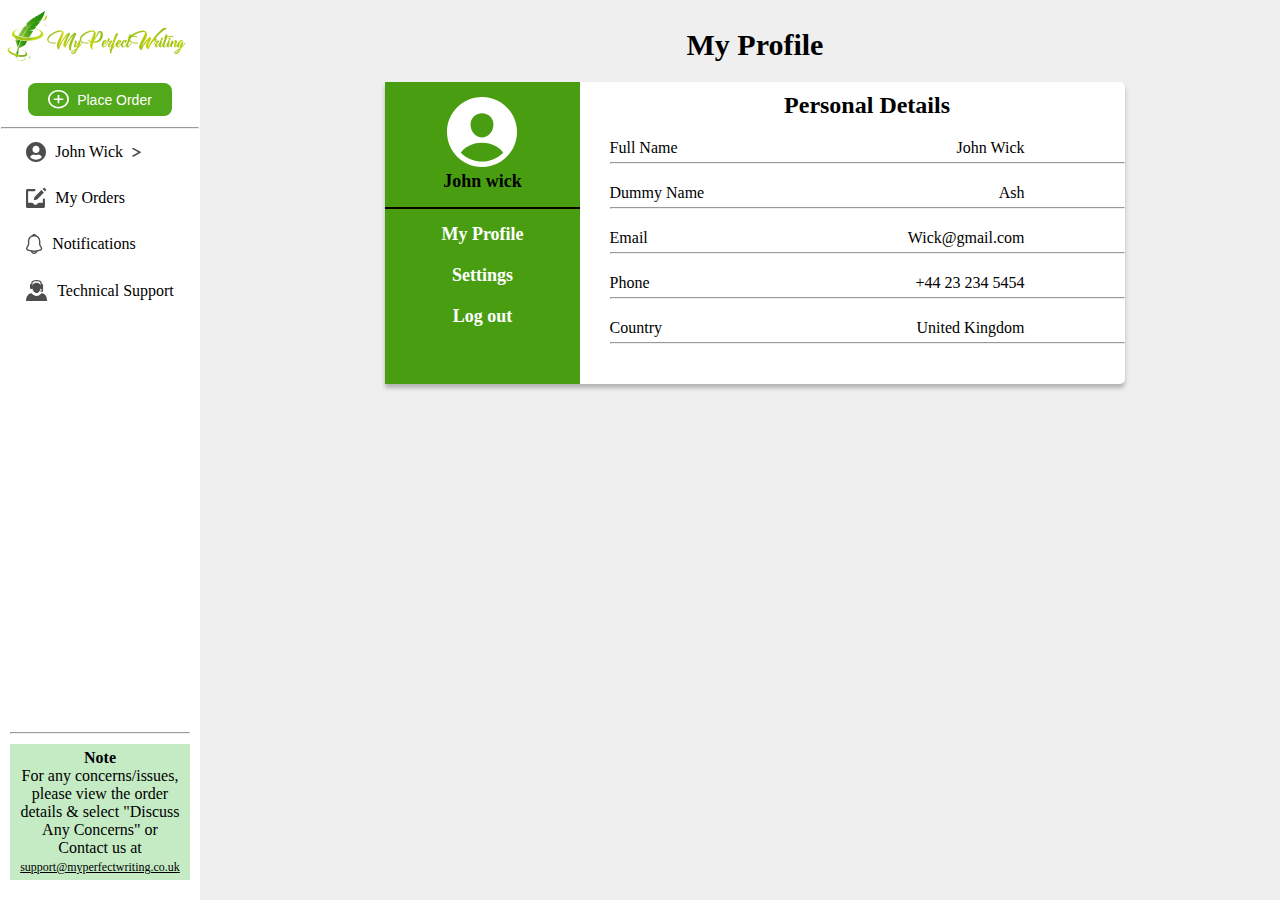
<file: screens/Profile/Profile.html>
<!DOCTYPE html>
<html lang="en">

<head>
    <meta charset="UTF-8">
    <meta name="viewport" content="width=device-width, initial-scale=1.0">
    <link rel="stylesheet" href="/style.css">
    <link rel="stylesheet" href="profile.css">
    <title>Document</title>
</head>

<body>

    <div class="home">
        <!-- sidebar  -->
        <div style="width: 200px;" class="sidebar">
            <div class="sidbarTop">
                <div class="logo">
                    <img src="/assets//images//logo.png" alt="" />
                </div>
                <div class="sidebarBottom">
                    <div class="orderBtn ">
                        <svg xmlns="http://www.w3.org/2000/svg" width="21" height="19" viewBox="0 0 21 19" fill="none">
                            <path
                                d="M10.5 18.375C16.2338 18.375 21 14.2136 21 9.1875C21 4.17041 16.2235 0 10.4897 0C4.74554 0 0 4.17041 0 9.1875C0 14.2136 4.75586 18.375 10.5 18.375ZM10.5 16.8437C5.64114 16.8437 1.76024 13.439 1.76024 9.1875C1.76024 4.94503 5.63086 1.53126 10.4897 1.53126C15.3382 1.53126 19.2396 4.94503 19.25 9.1875C19.2603 13.439 15.3485 16.8437 10.5 16.8437ZM10.4691 13.466C11.0249 13.466 11.3544 13.1327 11.3544 12.6103V9.94413H14.5764C15.1529 9.94413 15.5544 9.68288 15.5544 9.20552C15.5544 8.7191 15.1735 8.4399 14.5764 8.4399H11.3544V5.61158C11.3544 5.08016 11.0249 4.75591 10.4691 4.75591C9.92349 4.75591 9.62495 5.09818 9.62495 5.61158V8.4399H6.41319C5.80585 8.4399 5.42496 8.7191 5.42496 9.20552C5.42496 9.68288 5.83672 9.94413 6.41319 9.94413H9.62495V12.6103C9.62495 13.1147 9.92349 13.466 10.4691 13.466Z"
                                fill="white" />
                        </svg>
                        <button>Place Order</button>
                    </div>
                    <hr />
                    <div class="sidebar-nav">
                        <ul>
                            <li id="userProfile" onmouseover="showProfileDropDown()" onmouseout="hideProfileDropDown()">
                                <svg xmlns="http://www.w3.org/2000/svg" width="20" height="20" viewBox="0 0 20 20"
                                    fill="none">
                                    <path
                                        d="M10 0C4.47581 0 0 4.47581 0 10C0 15.5242 4.47581 20 10 20C15.5242 20 20 15.5242 20 10C20 4.47581 15.5242 0 10 0ZM10 3.87097C11.9597 3.87097 13.5484 5.45968 13.5484 7.41935C13.5484 9.37903 11.9597 10.9677 10 10.9677C8.04032 10.9677 6.45161 9.37903 6.45161 7.41935C6.45161 5.45968 8.04032 3.87097 10 3.87097ZM10 17.7419C7.63306 17.7419 5.5121 16.6694 4.09274 14.9919C4.85081 13.5645 6.33468 12.5806 8.06452 12.5806C8.16129 12.5806 8.25806 12.5968 8.35081 12.625C8.875 12.7944 9.42339 12.9032 10 12.9032C10.5766 12.9032 11.129 12.7944 11.6492 12.625C11.7419 12.5968 11.8387 12.5806 11.9355 12.5806C13.6653 12.5806 15.1492 13.5645 15.9073 14.9919C14.4879 16.6694 12.3669 17.7419 10 17.7419Z"
                                        fill="black" fill-opacity="0.7" />
                                </svg>
                                <p>
                                    John Wick
                                </p>
                                <svg xmlns="http://www.w3.org/2000/svg" width="9" height="9" viewBox="0 0 9 9"
                                    fill="none">
                                    <path
                                        d="M0.344159 8.41867C0.123794 8.29731 0 8.13273 0 7.96113C0 7.78953 0.123794 7.62495 0.344159 7.50359L6.16269 4.30014L0.344159 1.09668C0.130039 0.974628 0.0115592 0.811153 0.0142373 0.641469C0.0169155 0.471786 0.140538 0.309469 0.358478 0.18948C0.576418 0.0694904 0.871238 0.00143051 1.17944 -4.3869e-05C1.48764 -0.00151825 1.78457 0.0637121 2.00626 0.181598L8.65584 3.84259C8.87621 3.96395 9 4.12853 9 4.30014C9 4.47174 8.87621 4.63632 8.65584 4.75768L2.00626 8.41867C1.78583 8.54 1.4869 8.60815 1.17521 8.60815C0.863519 8.60815 0.564591 8.54 0.344159 8.41867Z"
                                        fill="#4D4D4D" />
                                </svg>
                                <div class="profileDropDown">
                                    <ul>
                                        <li>
                                            <a href="#">My Profile</a>
                                        </li>
                                        <li>
                                            <a href="#">Settings</a>
                                        </li>
                                        <li>
                                            <a href="#">Logout</a>
                                        </li>
                                    </ul>
                                </div>
                            </li>
                            <li>
                                <svg xmlns="http://www.w3.org/2000/svg" width="20" height="20" viewBox="0 0 20 20"
                                    fill="none">
                                    <path
                                        d="M19.0575 3.46036L16.5391 0.941344L16.9585 0.521786C17.6541 -0.173929 18.782 -0.173929 19.4775 0.521786C20.1729 1.21729 20.1729 2.34475 19.4775 3.04025L19.0575 3.46036Z"
                                        fill="#4D4D4D" />
                                    <path
                                        d="M15.3829 2.09521L17.9014 4.61423L11.0547 11.4613L7.71875 12.279L8.53625 8.94228L15.3829 2.09521Z"
                                        fill="#4D4D4D" />
                                    <path
                                        d="M2.10575 3.15397V14.7356H5.79082C6.60658 14.7356 7.25188 15.4329 7.81849 16.0453C7.82759 16.0551 7.8367 16.0649 7.84579 16.0748C7.87576 16.1071 7.90568 16.1394 7.93508 16.1709C8.31949 16.5834 8.86757 16.8414 9.47589 16.8414C10.0842 16.8414 10.6323 16.5834 11.0167 16.1709C11.052 16.133 11.0877 16.0945 11.1237 16.0555L11.133 16.0455C11.6996 15.4334 12.3454 14.7356 13.161 14.7356H16.846V11.577C16.846 10.9955 17.3174 10.5241 17.8989 10.5241C18.4804 10.5241 18.9518 10.9955 18.9518 11.577V18.4207C18.9518 19.2929 18.2447 20 17.3725 20H1.57932C0.70708 20 0 19.2929 0 18.4207V2.62753C0 1.7553 0.70708 1.04822 1.57932 1.04822H8.42301C9.00451 1.04822 9.47589 1.51961 9.47589 2.10109C9.47589 2.68258 9.0045 3.15397 8.42301 3.15397H2.10575Z"
                                        fill="#4D4D4D" />
                                </svg>
                                <p>My Orders</p>
                            </li>
                            <li>
                                <svg xmlns="http://www.w3.org/2000/svg" width="17" height="20" viewBox="0 0 17 20"
                                    fill="none">
                                    <path
                                        d="M8.13072 17.8916C5.97627 17.8916 3.82184 17.5495 1.77838 16.8653C1.00167 16.5971 0.409901 16.0516 0.151001 15.3396C-0.117146 14.6276 -0.0246819 13.8417 0.400655 13.139L1.464 11.3729C1.68591 11.003 1.88933 10.2633 1.88933 9.82872V7.15652C1.88933 3.71684 4.69101 0.915161 8.13072 0.915161C11.5704 0.915161 14.3721 3.71684 14.3721 7.15652V9.82872C14.3721 10.2541 14.5755 11.003 14.7974 11.3821L15.8515 13.139C16.2491 13.8047 16.3231 14.6091 16.0549 15.3396C15.7868 16.0701 15.2043 16.6249 14.4738 16.8653C12.4396 17.5495 10.2851 17.8916 8.13072 17.8916ZM8.13072 2.30213C5.45846 2.30213 3.2763 4.47504 3.2763 7.15652V9.82872C3.2763 10.5037 2.99891 11.5023 2.65679 12.0849L1.59345 13.8509C1.39003 14.193 1.33455 14.5537 1.45475 14.8588C1.56571 15.1732 1.8431 15.4136 2.22221 15.543C6.08722 16.8375 10.1834 16.8375 14.0484 15.543C14.3813 15.4321 14.6402 15.1824 14.7604 14.8495C14.8806 14.5167 14.8529 14.1561 14.668 13.8509L13.6046 12.0849C13.2532 11.4838 12.9851 10.4945 12.9851 9.81948V7.15652C12.9851 4.47504 10.8122 2.30213 8.13072 2.30213Z"
                                        fill="#4D4D4D" />
                                    <path
                                        d="M9.84957 2.55202C9.78484 2.55202 9.72012 2.54277 9.65539 2.52428C9.38725 2.45031 9.12835 2.39483 8.87869 2.35785C8.09274 2.25613 7.33453 2.31161 6.62256 2.52428C6.36366 2.6075 6.08629 2.52428 5.91061 2.33011C5.73493 2.13593 5.67945 1.85854 5.78116 1.60888C6.16026 0.638005 7.08488 0 8.13898 0C9.19307 0 10.1177 0.628759 10.4968 1.60888C10.5893 1.85854 10.5431 2.13593 10.3674 2.33011C10.2287 2.47805 10.0345 2.55202 9.84957 2.55202Z"
                                        fill="#4D4D4D" />
                                    <path
                                        d="M8.13145 19.9999C7.21605 19.9999 6.3284 19.63 5.68117 18.9828C5.03392 18.3355 4.66406 17.4479 4.66406 16.5325H6.05103C6.05103 17.078 6.27292 17.6143 6.66127 18.0027C7.04962 18.391 7.58591 18.6129 8.13145 18.6129C9.27801 18.6129 10.2119 17.679 10.2119 16.5325H11.5989C11.5989 18.4465 10.0455 19.9999 8.13145 19.9999Z"
                                        fill="#4D4D4D" />
                                </svg>
                                <p>Notifications</p>
                            </li>
                            <li>
                                <svg xmlns="http://www.w3.org/2000/svg" width="22" height="21" viewBox="0 0 22 21"
                                    fill="none">
                                    <path fill-rule="evenodd" clip-rule="evenodd"
                                        d="M10.5217 15.9011C8.62234 15.9011 6.69266 14.7736 5.56646 13.2812C0.163331 13.2812 0 20.9999 0 20.9999H21.0422C21.0422 20.9999 21.4663 13.2469 15.3901 13.2469C14.2652 14.7578 12.4211 15.9011 10.5217 15.9011Z"
                                        fill="#4D4D4D" />
                                    <path fill-rule="evenodd" clip-rule="evenodd"
                                        d="M15.0492 6.64798C15.0492 8.86876 13.022 13.1154 10.5194 13.1154C8.02066 13.1154 5.99219 8.86744 5.99219 6.64798C5.99219 4.42851 8.01935 2.62659 10.5194 2.62659C13.022 2.6279 15.0492 4.42982 15.0492 6.64798Z"
                                        fill="#4D4D4D" />
                                    <path fill-rule="evenodd" clip-rule="evenodd"
                                        d="M17.0669 4.73136C17.0669 4.31512 16.4873 3.97924 15.7681 3.9766V3.11911C15.7681 2.99134 15.8169 0 10.5323 0C5.25033 0 5.29907 2.99134 5.29907 3.11911V4.0069C5.2859 4.0069 5.27536 4.00295 5.2635 4.00295C4.54827 4.00295 3.97266 4.33356 3.97266 4.74321V8.37076C3.97266 8.77777 4.54959 9.1097 5.2635 9.1097C5.97742 9.1097 6.55699 8.77777 6.55699 8.37076V4.74321C6.55699 4.68657 6.52142 4.6352 6.50035 4.58251V3.5933C6.50035 3.50241 6.121 1.24475 10.5323 1.24475C14.9449 1.24475 14.4865 3.50241 14.4865 3.5933V4.6352C14.4786 4.66813 14.4536 4.69711 14.4536 4.73136V8.44189C14.4536 8.85944 15.0371 9.19796 15.7602 9.19796C15.776 9.19796 15.7879 9.19269 15.8037 9.19269V10.5481H14.5076V11.8258H17.08L17.0669 4.73136Z"
                                        fill="#4D4D4D" />
                                </svg>
                                <p>Technical Support</p>
                            </li>
                        </ul>
                    </div>


                </div>

            </div>
            <div class="sidebarFooter">
                <hr>
                <div class="sidebarNote">
                    <h1>Note</h1>
                    <p>For any concerns/issues, please view the order details & select "Discuss Any Concerns" or
                    <p>Contact us at</p>
                    <span>support@myperfectwriting.co.uk</span></p>
                </div>
            </div>

        </div>

        <div class="homeContainer">
            <h1>My Profile</h1>

            <div class="myProfileCard">
                <div class="profileLeft">
                    <div class="profileTOp">

                        <svg xmlns="http://www.w3.org/2000/svg" width="70" height="70" viewBox="0 0 70 70" fill="none">
                            <path
                                d="M35 0C15.7012 0 0 15.7012 0 35C0 54.2988 15.7012 70 35 70C54.2988 70 70 54.2988 70 35C70 15.7012 54.2988 0 35 0ZM26.5495 19.6572C28.6815 17.3974 31.6817 16.1538 35 16.1538C38.3183 16.1538 41.2916 17.4058 43.432 19.6774C45.601 21.9793 46.656 25.0721 46.407 28.3971C45.9089 35 40.7935 40.3846 35 40.3846C29.2065 40.3846 24.081 35 23.593 28.3954C23.3457 25.0435 24.399 21.9406 26.5495 19.6572ZM35 64.6154C31.0465 64.618 27.1326 63.8267 23.4907 62.2884C19.8487 60.7501 16.5526 58.4961 13.7981 55.6601C15.3757 53.4103 17.3858 51.4974 19.7111 50.0332C24.0002 47.2837 29.4286 45.7692 35 45.7692C40.5714 45.7692 45.9998 47.2837 50.2839 50.0332C52.611 51.4967 54.623 53.4097 56.2019 55.6601C53.4476 58.4964 50.1516 60.7506 46.5096 62.2889C42.8675 63.8272 38.9536 64.6184 35 64.6154Z"
                                fill="white" />
                        </svg>
                        <h2>John wick</h2>
                    </div>

                    <hr color="black">

                    <div class="profileBottom">
                        <h2>My Profile</h2>
                        <h2>Settings</h2>
                        <h2>Log out</h2>
                    </div>
                </div>

                <div class="profileRight">
                    <h2>Personal Details</h2>
                    <div class="profileOne">
                        <ul>
                            <li>Full Name</li>
                            <li>John Wick</li>
                        </ul>
                    </div>
                    <hr>

                    <div class="profileOne">
                        <ul>
                            <li>Dummy Name</li>
                            <li >Ash</li>
                        </ul>
                    </div>
                    <hr>

                    <div class="profileOne">
                        <ul>
                            <li>Email</li>
                            <li>Wick@gmail.com</li>
                        </ul>
                    </div>
                    <hr>

                    <div class="profileOne">
                        <ul>
                            <li>Phone</li>
                            <li>+44 23 234 5454</li>
                        </ul>
                    </div>
                    <hr>

                    <div class="profileOne">
                        <ul>
                            <li>Country</li>
                            <li>United Kingdom</li>
                        </ul>
                    </div>
                    <hr>
                </div>
            </div>

            
        </div>

    </div>

</body>

</html>
</file>
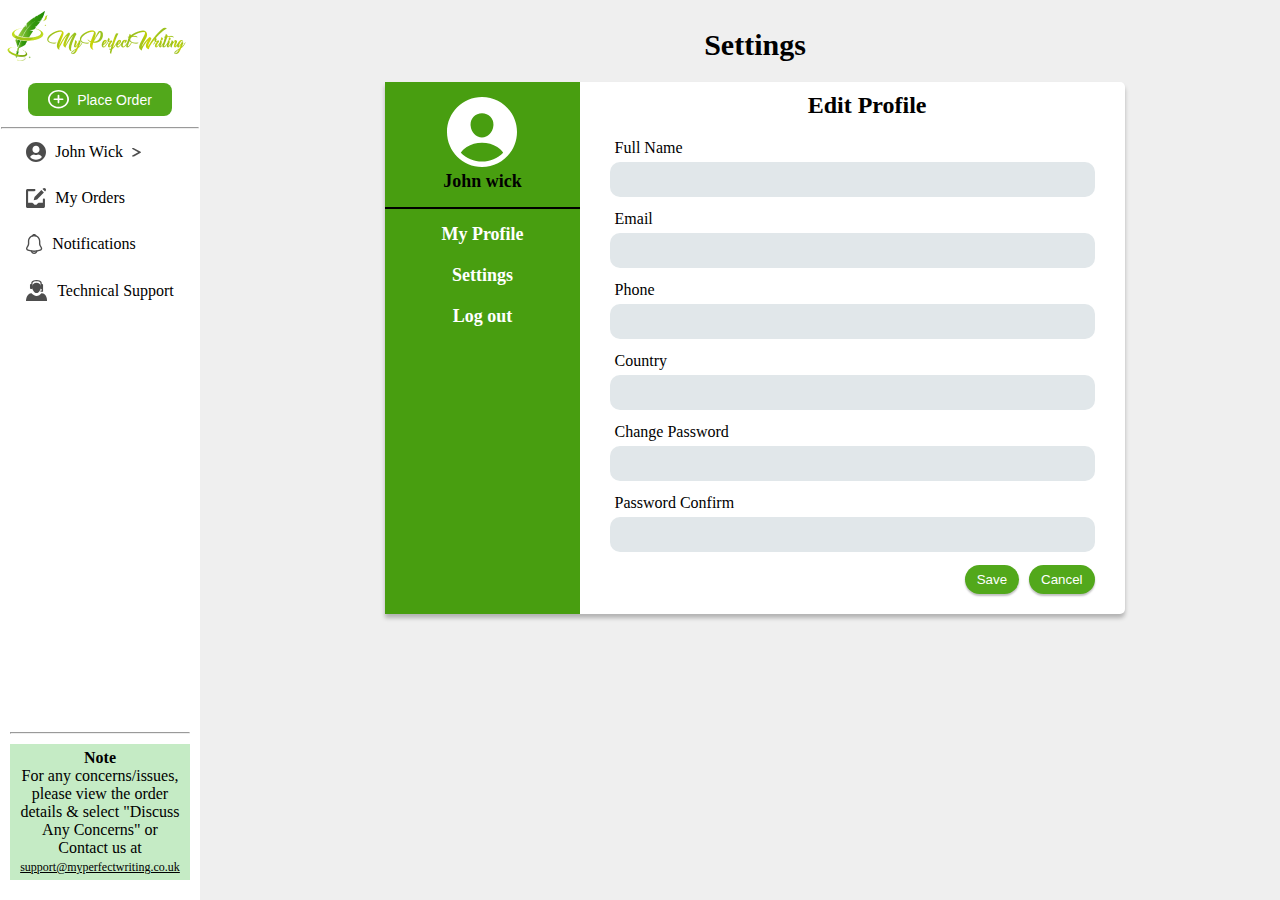
<file: screens/Profile/Settings.html>
<!DOCTYPE html>
<html lang="en">

<head>
    <meta charset="UTF-8">
    <meta name="viewport" content="width=device-width, initial-scale=1.0">
    <link rel="stylesheet" href="/style.css">
    <link rel="stylesheet" href="profile.css">
    <title>Document</title>
</head>

<body>

    <div class="home">
        <!-- sidebar  -->
        <div style="width: 200px;" class="sidebar">
            <div class="sidbarTop">
                <div class="logo">
                    <img src="/assets//images//logo.png" alt="" />
                </div>
                <div class="sidebarBottom">
                    <div class="orderBtn ">
                        <svg xmlns="http://www.w3.org/2000/svg" width="21" height="19" viewBox="0 0 21 19" fill="none">
                            <path
                                d="M10.5 18.375C16.2338 18.375 21 14.2136 21 9.1875C21 4.17041 16.2235 0 10.4897 0C4.74554 0 0 4.17041 0 9.1875C0 14.2136 4.75586 18.375 10.5 18.375ZM10.5 16.8437C5.64114 16.8437 1.76024 13.439 1.76024 9.1875C1.76024 4.94503 5.63086 1.53126 10.4897 1.53126C15.3382 1.53126 19.2396 4.94503 19.25 9.1875C19.2603 13.439 15.3485 16.8437 10.5 16.8437ZM10.4691 13.466C11.0249 13.466 11.3544 13.1327 11.3544 12.6103V9.94413H14.5764C15.1529 9.94413 15.5544 9.68288 15.5544 9.20552C15.5544 8.7191 15.1735 8.4399 14.5764 8.4399H11.3544V5.61158C11.3544 5.08016 11.0249 4.75591 10.4691 4.75591C9.92349 4.75591 9.62495 5.09818 9.62495 5.61158V8.4399H6.41319C5.80585 8.4399 5.42496 8.7191 5.42496 9.20552C5.42496 9.68288 5.83672 9.94413 6.41319 9.94413H9.62495V12.6103C9.62495 13.1147 9.92349 13.466 10.4691 13.466Z"
                                fill="white" />
                        </svg>
                        <button>Place Order</button>
                    </div>
                    <hr />
                    <div class="sidebar-nav">
                        <ul>
                            <li id="userProfile" onmouseover="showProfileDropDown()" onmouseout="hideProfileDropDown()">
                                <svg xmlns="http://www.w3.org/2000/svg" width="20" height="20" viewBox="0 0 20 20"
                                    fill="none">
                                    <path
                                        d="M10 0C4.47581 0 0 4.47581 0 10C0 15.5242 4.47581 20 10 20C15.5242 20 20 15.5242 20 10C20 4.47581 15.5242 0 10 0ZM10 3.87097C11.9597 3.87097 13.5484 5.45968 13.5484 7.41935C13.5484 9.37903 11.9597 10.9677 10 10.9677C8.04032 10.9677 6.45161 9.37903 6.45161 7.41935C6.45161 5.45968 8.04032 3.87097 10 3.87097ZM10 17.7419C7.63306 17.7419 5.5121 16.6694 4.09274 14.9919C4.85081 13.5645 6.33468 12.5806 8.06452 12.5806C8.16129 12.5806 8.25806 12.5968 8.35081 12.625C8.875 12.7944 9.42339 12.9032 10 12.9032C10.5766 12.9032 11.129 12.7944 11.6492 12.625C11.7419 12.5968 11.8387 12.5806 11.9355 12.5806C13.6653 12.5806 15.1492 13.5645 15.9073 14.9919C14.4879 16.6694 12.3669 17.7419 10 17.7419Z"
                                        fill="black" fill-opacity="0.7" />
                                </svg>
                                <p>
                                    John Wick
                                </p>
                                <svg xmlns="http://www.w3.org/2000/svg" width="9" height="9" viewBox="0 0 9 9"
                                    fill="none">
                                    <path
                                        d="M0.344159 8.41867C0.123794 8.29731 0 8.13273 0 7.96113C0 7.78953 0.123794 7.62495 0.344159 7.50359L6.16269 4.30014L0.344159 1.09668C0.130039 0.974628 0.0115592 0.811153 0.0142373 0.641469C0.0169155 0.471786 0.140538 0.309469 0.358478 0.18948C0.576418 0.0694904 0.871238 0.00143051 1.17944 -4.3869e-05C1.48764 -0.00151825 1.78457 0.0637121 2.00626 0.181598L8.65584 3.84259C8.87621 3.96395 9 4.12853 9 4.30014C9 4.47174 8.87621 4.63632 8.65584 4.75768L2.00626 8.41867C1.78583 8.54 1.4869 8.60815 1.17521 8.60815C0.863519 8.60815 0.564591 8.54 0.344159 8.41867Z"
                                        fill="#4D4D4D" />
                                </svg>
                                <div class="profileDropDown">
                                    <ul>
                                        <li>
                                            <a href="#">My Profile</a>
                                        </li>
                                        <li>
                                            <a href="#">Settings</a>
                                        </li>
                                        <li>
                                            <a href="#">Logout</a>
                                        </li>
                                    </ul>
                                </div>
                            </li>
                            <li>
                                <svg xmlns="http://www.w3.org/2000/svg" width="20" height="20" viewBox="0 0 20 20"
                                    fill="none">
                                    <path
                                        d="M19.0575 3.46036L16.5391 0.941344L16.9585 0.521786C17.6541 -0.173929 18.782 -0.173929 19.4775 0.521786C20.1729 1.21729 20.1729 2.34475 19.4775 3.04025L19.0575 3.46036Z"
                                        fill="#4D4D4D" />
                                    <path
                                        d="M15.3829 2.09521L17.9014 4.61423L11.0547 11.4613L7.71875 12.279L8.53625 8.94228L15.3829 2.09521Z"
                                        fill="#4D4D4D" />
                                    <path
                                        d="M2.10575 3.15397V14.7356H5.79082C6.60658 14.7356 7.25188 15.4329 7.81849 16.0453C7.82759 16.0551 7.8367 16.0649 7.84579 16.0748C7.87576 16.1071 7.90568 16.1394 7.93508 16.1709C8.31949 16.5834 8.86757 16.8414 9.47589 16.8414C10.0842 16.8414 10.6323 16.5834 11.0167 16.1709C11.052 16.133 11.0877 16.0945 11.1237 16.0555L11.133 16.0455C11.6996 15.4334 12.3454 14.7356 13.161 14.7356H16.846V11.577C16.846 10.9955 17.3174 10.5241 17.8989 10.5241C18.4804 10.5241 18.9518 10.9955 18.9518 11.577V18.4207C18.9518 19.2929 18.2447 20 17.3725 20H1.57932C0.70708 20 0 19.2929 0 18.4207V2.62753C0 1.7553 0.70708 1.04822 1.57932 1.04822H8.42301C9.00451 1.04822 9.47589 1.51961 9.47589 2.10109C9.47589 2.68258 9.0045 3.15397 8.42301 3.15397H2.10575Z"
                                        fill="#4D4D4D" />
                                </svg>
                                <p>My Orders</p>
                            </li>
                            <li>
                                <svg xmlns="http://www.w3.org/2000/svg" width="17" height="20" viewBox="0 0 17 20"
                                    fill="none">
                                    <path
                                        d="M8.13072 17.8916C5.97627 17.8916 3.82184 17.5495 1.77838 16.8653C1.00167 16.5971 0.409901 16.0516 0.151001 15.3396C-0.117146 14.6276 -0.0246819 13.8417 0.400655 13.139L1.464 11.3729C1.68591 11.003 1.88933 10.2633 1.88933 9.82872V7.15652C1.88933 3.71684 4.69101 0.915161 8.13072 0.915161C11.5704 0.915161 14.3721 3.71684 14.3721 7.15652V9.82872C14.3721 10.2541 14.5755 11.003 14.7974 11.3821L15.8515 13.139C16.2491 13.8047 16.3231 14.6091 16.0549 15.3396C15.7868 16.0701 15.2043 16.6249 14.4738 16.8653C12.4396 17.5495 10.2851 17.8916 8.13072 17.8916ZM8.13072 2.30213C5.45846 2.30213 3.2763 4.47504 3.2763 7.15652V9.82872C3.2763 10.5037 2.99891 11.5023 2.65679 12.0849L1.59345 13.8509C1.39003 14.193 1.33455 14.5537 1.45475 14.8588C1.56571 15.1732 1.8431 15.4136 2.22221 15.543C6.08722 16.8375 10.1834 16.8375 14.0484 15.543C14.3813 15.4321 14.6402 15.1824 14.7604 14.8495C14.8806 14.5167 14.8529 14.1561 14.668 13.8509L13.6046 12.0849C13.2532 11.4838 12.9851 10.4945 12.9851 9.81948V7.15652C12.9851 4.47504 10.8122 2.30213 8.13072 2.30213Z"
                                        fill="#4D4D4D" />
                                    <path
                                        d="M9.84957 2.55202C9.78484 2.55202 9.72012 2.54277 9.65539 2.52428C9.38725 2.45031 9.12835 2.39483 8.87869 2.35785C8.09274 2.25613 7.33453 2.31161 6.62256 2.52428C6.36366 2.6075 6.08629 2.52428 5.91061 2.33011C5.73493 2.13593 5.67945 1.85854 5.78116 1.60888C6.16026 0.638005 7.08488 0 8.13898 0C9.19307 0 10.1177 0.628759 10.4968 1.60888C10.5893 1.85854 10.5431 2.13593 10.3674 2.33011C10.2287 2.47805 10.0345 2.55202 9.84957 2.55202Z"
                                        fill="#4D4D4D" />
                                    <path
                                        d="M8.13145 19.9999C7.21605 19.9999 6.3284 19.63 5.68117 18.9828C5.03392 18.3355 4.66406 17.4479 4.66406 16.5325H6.05103C6.05103 17.078 6.27292 17.6143 6.66127 18.0027C7.04962 18.391 7.58591 18.6129 8.13145 18.6129C9.27801 18.6129 10.2119 17.679 10.2119 16.5325H11.5989C11.5989 18.4465 10.0455 19.9999 8.13145 19.9999Z"
                                        fill="#4D4D4D" />
                                </svg>
                                <p>Notifications</p>
                            </li>
                            <li>
                                <svg xmlns="http://www.w3.org/2000/svg" width="22" height="21" viewBox="0 0 22 21"
                                    fill="none">
                                    <path fill-rule="evenodd" clip-rule="evenodd"
                                        d="M10.5217 15.9011C8.62234 15.9011 6.69266 14.7736 5.56646 13.2812C0.163331 13.2812 0 20.9999 0 20.9999H21.0422C21.0422 20.9999 21.4663 13.2469 15.3901 13.2469C14.2652 14.7578 12.4211 15.9011 10.5217 15.9011Z"
                                        fill="#4D4D4D" />
                                    <path fill-rule="evenodd" clip-rule="evenodd"
                                        d="M15.0492 6.64798C15.0492 8.86876 13.022 13.1154 10.5194 13.1154C8.02066 13.1154 5.99219 8.86744 5.99219 6.64798C5.99219 4.42851 8.01935 2.62659 10.5194 2.62659C13.022 2.6279 15.0492 4.42982 15.0492 6.64798Z"
                                        fill="#4D4D4D" />
                                    <path fill-rule="evenodd" clip-rule="evenodd"
                                        d="M17.0669 4.73136C17.0669 4.31512 16.4873 3.97924 15.7681 3.9766V3.11911C15.7681 2.99134 15.8169 0 10.5323 0C5.25033 0 5.29907 2.99134 5.29907 3.11911V4.0069C5.2859 4.0069 5.27536 4.00295 5.2635 4.00295C4.54827 4.00295 3.97266 4.33356 3.97266 4.74321V8.37076C3.97266 8.77777 4.54959 9.1097 5.2635 9.1097C5.97742 9.1097 6.55699 8.77777 6.55699 8.37076V4.74321C6.55699 4.68657 6.52142 4.6352 6.50035 4.58251V3.5933C6.50035 3.50241 6.121 1.24475 10.5323 1.24475C14.9449 1.24475 14.4865 3.50241 14.4865 3.5933V4.6352C14.4786 4.66813 14.4536 4.69711 14.4536 4.73136V8.44189C14.4536 8.85944 15.0371 9.19796 15.7602 9.19796C15.776 9.19796 15.7879 9.19269 15.8037 9.19269V10.5481H14.5076V11.8258H17.08L17.0669 4.73136Z"
                                        fill="#4D4D4D" />
                                </svg>
                                <p>Technical Support</p>
                            </li>
                        </ul>
                    </div>


                </div>

            </div>
            <div class="sidebarFooter">
                <hr>
                <div class="sidebarNote">
                    <h1>Note</h1>
                    <p>For any concerns/issues, please view the order details & select "Discuss Any Concerns" or
                    <p>Contact us at</p>
                    <span>support@myperfectwriting.co.uk</span></p>
                </div>
            </div>

        </div>

        <div class="homeContainer">
            <h1>Settings</h1>

            <div class="myProfileCard">
                <div class="profileLeft">
                    <div class="profileTOp">

                        <svg xmlns="http://www.w3.org/2000/svg" width="70" height="70" viewBox="0 0 70 70" fill="none">
                            <path
                                d="M35 0C15.7012 0 0 15.7012 0 35C0 54.2988 15.7012 70 35 70C54.2988 70 70 54.2988 70 35C70 15.7012 54.2988 0 35 0ZM26.5495 19.6572C28.6815 17.3974 31.6817 16.1538 35 16.1538C38.3183 16.1538 41.2916 17.4058 43.432 19.6774C45.601 21.9793 46.656 25.0721 46.407 28.3971C45.9089 35 40.7935 40.3846 35 40.3846C29.2065 40.3846 24.081 35 23.593 28.3954C23.3457 25.0435 24.399 21.9406 26.5495 19.6572ZM35 64.6154C31.0465 64.618 27.1326 63.8267 23.4907 62.2884C19.8487 60.7501 16.5526 58.4961 13.7981 55.6601C15.3757 53.4103 17.3858 51.4974 19.7111 50.0332C24.0002 47.2837 29.4286 45.7692 35 45.7692C40.5714 45.7692 45.9998 47.2837 50.2839 50.0332C52.611 51.4967 54.623 53.4097 56.2019 55.6601C53.4476 58.4964 50.1516 60.7506 46.5096 62.2889C42.8675 63.8272 38.9536 64.6184 35 64.6154Z"
                                fill="white" />
                        </svg>
                        <h2>John wick</h2>
                    </div>

                    <hr color="black">

                    <div class="profileBottom">
                        <h2>My Profile</h2>
                        <h2>Settings</h2>
                        <h2>Log out</h2>
                    </div>
                </div>

                <div  class="profileRight">
                    <h2>Edit Profile</h2>
                   <div class="profileInputs">
                        <label for="name">Full Name</label>
                        <input type="text">
                        <label for="name">Email</label>
                        <input type="text">
                        <label for="name">Phone</label>
                        <input type="text">
                        <label for="name">Country</label>
                        <input type="text">
                        <label for="name">Change Password</label>
                        <input type="text">
                        <label for="name">Password Confirm</label>
                        <input type="text">

                        <div class="settingBtns">
                            <button>Save</button>
                            <button>Cancel</button>
                        </div>
                   </div>
                </div>
            </div>
        </div>

    </div>

</body>

</html>
</file>
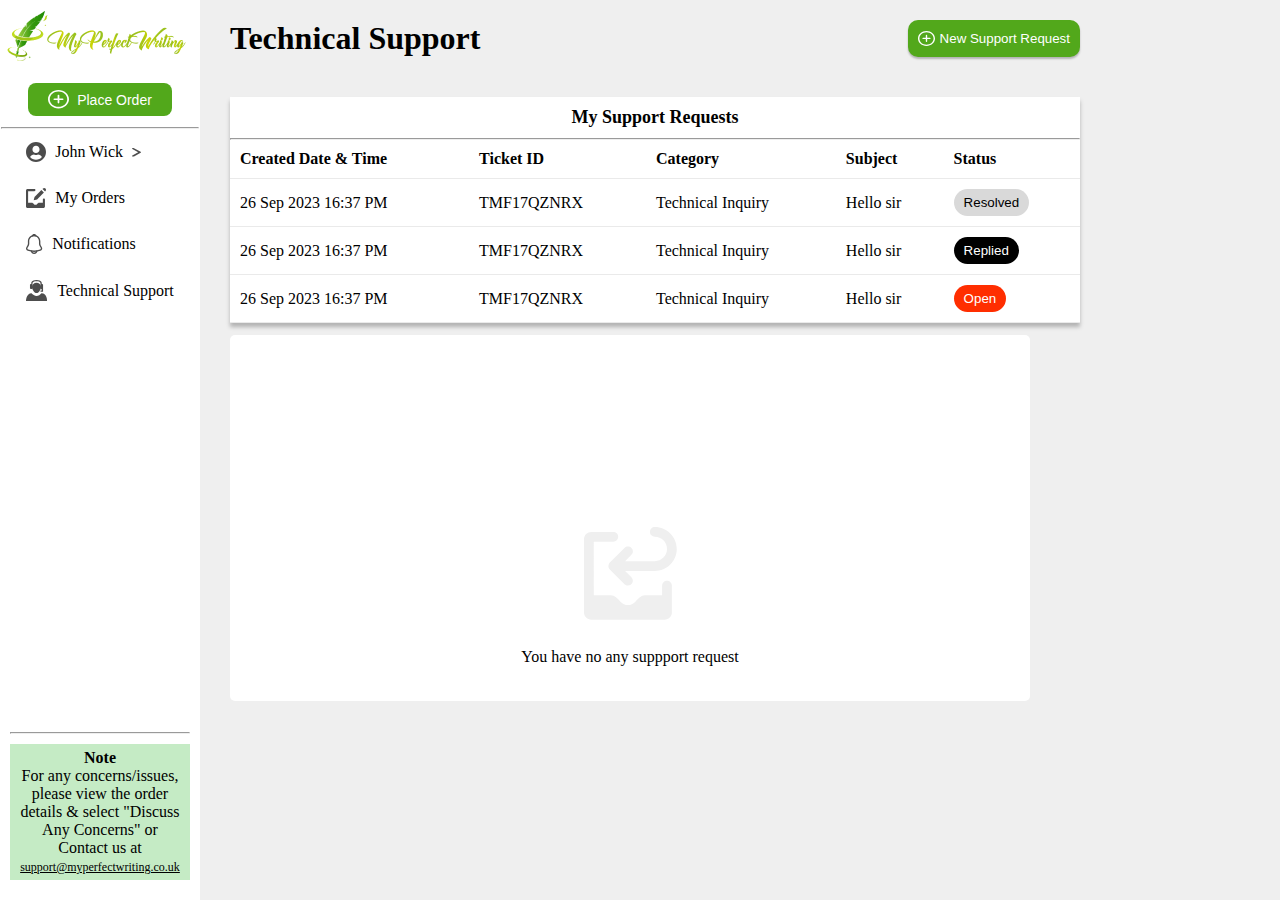
<file: screens/TechSupport/TechSuppList.html>
<!DOCTYPE html>
<html lang="en">

<head>
    <meta charset="UTF-8">
    <meta name="viewport" content="width=device-width, initial-scale=1.0">
    <link rel="stylesheet" href="techsupport.css">
    <link rel="stylesheet" href="/style.css">
    <title>Document</title>
</head>

<body>

    <div class="home">
        <!-- sidebar  -->
        <div style="width: 200px;" class="sidebar">
            <div class="sidbarTop">
                <div class="logo">
                    <img src="/assets//images//logo.png" alt="" />
                </div>
                <div class="sidebarBottom">
                    <div class="orderBtn ">
                        <svg xmlns="http://www.w3.org/2000/svg" width="21" height="19" viewBox="0 0 21 19" fill="none">
                            <path
                                d="M10.5 18.375C16.2338 18.375 21 14.2136 21 9.1875C21 4.17041 16.2235 0 10.4897 0C4.74554 0 0 4.17041 0 9.1875C0 14.2136 4.75586 18.375 10.5 18.375ZM10.5 16.8437C5.64114 16.8437 1.76024 13.439 1.76024 9.1875C1.76024 4.94503 5.63086 1.53126 10.4897 1.53126C15.3382 1.53126 19.2396 4.94503 19.25 9.1875C19.2603 13.439 15.3485 16.8437 10.5 16.8437ZM10.4691 13.466C11.0249 13.466 11.3544 13.1327 11.3544 12.6103V9.94413H14.5764C15.1529 9.94413 15.5544 9.68288 15.5544 9.20552C15.5544 8.7191 15.1735 8.4399 14.5764 8.4399H11.3544V5.61158C11.3544 5.08016 11.0249 4.75591 10.4691 4.75591C9.92349 4.75591 9.62495 5.09818 9.62495 5.61158V8.4399H6.41319C5.80585 8.4399 5.42496 8.7191 5.42496 9.20552C5.42496 9.68288 5.83672 9.94413 6.41319 9.94413H9.62495V12.6103C9.62495 13.1147 9.92349 13.466 10.4691 13.466Z"
                                fill="white" />
                        </svg>
                        <button>Place Order</button>
                    </div>
                    <hr />
                    <div class="sidebar-nav">
                        <ul>
                            <li id="userProfile" onmouseover="showProfileDropDown()" onmouseout="hideProfileDropDown()">
                                <svg xmlns="http://www.w3.org/2000/svg" width="20" height="20" viewBox="0 0 20 20"
                                    fill="none">
                                    <path
                                        d="M10 0C4.47581 0 0 4.47581 0 10C0 15.5242 4.47581 20 10 20C15.5242 20 20 15.5242 20 10C20 4.47581 15.5242 0 10 0ZM10 3.87097C11.9597 3.87097 13.5484 5.45968 13.5484 7.41935C13.5484 9.37903 11.9597 10.9677 10 10.9677C8.04032 10.9677 6.45161 9.37903 6.45161 7.41935C6.45161 5.45968 8.04032 3.87097 10 3.87097ZM10 17.7419C7.63306 17.7419 5.5121 16.6694 4.09274 14.9919C4.85081 13.5645 6.33468 12.5806 8.06452 12.5806C8.16129 12.5806 8.25806 12.5968 8.35081 12.625C8.875 12.7944 9.42339 12.9032 10 12.9032C10.5766 12.9032 11.129 12.7944 11.6492 12.625C11.7419 12.5968 11.8387 12.5806 11.9355 12.5806C13.6653 12.5806 15.1492 13.5645 15.9073 14.9919C14.4879 16.6694 12.3669 17.7419 10 17.7419Z"
                                        fill="black" fill-opacity="0.7" />
                                </svg>
                                <p>
                                    John Wick
                                </p>
                                <svg xmlns="http://www.w3.org/2000/svg" width="9" height="9" viewBox="0 0 9 9"
                                    fill="none">
                                    <path
                                        d="M0.344159 8.41867C0.123794 8.29731 0 8.13273 0 7.96113C0 7.78953 0.123794 7.62495 0.344159 7.50359L6.16269 4.30014L0.344159 1.09668C0.130039 0.974628 0.0115592 0.811153 0.0142373 0.641469C0.0169155 0.471786 0.140538 0.309469 0.358478 0.18948C0.576418 0.0694904 0.871238 0.00143051 1.17944 -4.3869e-05C1.48764 -0.00151825 1.78457 0.0637121 2.00626 0.181598L8.65584 3.84259C8.87621 3.96395 9 4.12853 9 4.30014C9 4.47174 8.87621 4.63632 8.65584 4.75768L2.00626 8.41867C1.78583 8.54 1.4869 8.60815 1.17521 8.60815C0.863519 8.60815 0.564591 8.54 0.344159 8.41867Z"
                                        fill="#4D4D4D" />
                                </svg>
                                <div class="profileDropDown">
                                    <ul>
                                        <li>
                                            <a href="#">My Profile</a>
                                        </li>
                                        <li>
                                            <a href="#">Settings</a>
                                        </li>
                                        <li>
                                            <a href="#">Logout</a>
                                        </li>
                                    </ul>
                                </div>
                            </li>
                            <li>
                                <svg xmlns="http://www.w3.org/2000/svg" width="20" height="20" viewBox="0 0 20 20"
                                    fill="none">
                                    <path
                                        d="M19.0575 3.46036L16.5391 0.941344L16.9585 0.521786C17.6541 -0.173929 18.782 -0.173929 19.4775 0.521786C20.1729 1.21729 20.1729 2.34475 19.4775 3.04025L19.0575 3.46036Z"
                                        fill="#4D4D4D" />
                                    <path
                                        d="M15.3829 2.09521L17.9014 4.61423L11.0547 11.4613L7.71875 12.279L8.53625 8.94228L15.3829 2.09521Z"
                                        fill="#4D4D4D" />
                                    <path
                                        d="M2.10575 3.15397V14.7356H5.79082C6.60658 14.7356 7.25188 15.4329 7.81849 16.0453C7.82759 16.0551 7.8367 16.0649 7.84579 16.0748C7.87576 16.1071 7.90568 16.1394 7.93508 16.1709C8.31949 16.5834 8.86757 16.8414 9.47589 16.8414C10.0842 16.8414 10.6323 16.5834 11.0167 16.1709C11.052 16.133 11.0877 16.0945 11.1237 16.0555L11.133 16.0455C11.6996 15.4334 12.3454 14.7356 13.161 14.7356H16.846V11.577C16.846 10.9955 17.3174 10.5241 17.8989 10.5241C18.4804 10.5241 18.9518 10.9955 18.9518 11.577V18.4207C18.9518 19.2929 18.2447 20 17.3725 20H1.57932C0.70708 20 0 19.2929 0 18.4207V2.62753C0 1.7553 0.70708 1.04822 1.57932 1.04822H8.42301C9.00451 1.04822 9.47589 1.51961 9.47589 2.10109C9.47589 2.68258 9.0045 3.15397 8.42301 3.15397H2.10575Z"
                                        fill="#4D4D4D" />
                                </svg>
                                <p>My Orders</p>
                            </li>
                            <li>
                                <svg xmlns="http://www.w3.org/2000/svg" width="17" height="20" viewBox="0 0 17 20"
                                    fill="none">
                                    <path
                                        d="M8.13072 17.8916C5.97627 17.8916 3.82184 17.5495 1.77838 16.8653C1.00167 16.5971 0.409901 16.0516 0.151001 15.3396C-0.117146 14.6276 -0.0246819 13.8417 0.400655 13.139L1.464 11.3729C1.68591 11.003 1.88933 10.2633 1.88933 9.82872V7.15652C1.88933 3.71684 4.69101 0.915161 8.13072 0.915161C11.5704 0.915161 14.3721 3.71684 14.3721 7.15652V9.82872C14.3721 10.2541 14.5755 11.003 14.7974 11.3821L15.8515 13.139C16.2491 13.8047 16.3231 14.6091 16.0549 15.3396C15.7868 16.0701 15.2043 16.6249 14.4738 16.8653C12.4396 17.5495 10.2851 17.8916 8.13072 17.8916ZM8.13072 2.30213C5.45846 2.30213 3.2763 4.47504 3.2763 7.15652V9.82872C3.2763 10.5037 2.99891 11.5023 2.65679 12.0849L1.59345 13.8509C1.39003 14.193 1.33455 14.5537 1.45475 14.8588C1.56571 15.1732 1.8431 15.4136 2.22221 15.543C6.08722 16.8375 10.1834 16.8375 14.0484 15.543C14.3813 15.4321 14.6402 15.1824 14.7604 14.8495C14.8806 14.5167 14.8529 14.1561 14.668 13.8509L13.6046 12.0849C13.2532 11.4838 12.9851 10.4945 12.9851 9.81948V7.15652C12.9851 4.47504 10.8122 2.30213 8.13072 2.30213Z"
                                        fill="#4D4D4D" />
                                    <path
                                        d="M9.84957 2.55202C9.78484 2.55202 9.72012 2.54277 9.65539 2.52428C9.38725 2.45031 9.12835 2.39483 8.87869 2.35785C8.09274 2.25613 7.33453 2.31161 6.62256 2.52428C6.36366 2.6075 6.08629 2.52428 5.91061 2.33011C5.73493 2.13593 5.67945 1.85854 5.78116 1.60888C6.16026 0.638005 7.08488 0 8.13898 0C9.19307 0 10.1177 0.628759 10.4968 1.60888C10.5893 1.85854 10.5431 2.13593 10.3674 2.33011C10.2287 2.47805 10.0345 2.55202 9.84957 2.55202Z"
                                        fill="#4D4D4D" />
                                    <path
                                        d="M8.13145 19.9999C7.21605 19.9999 6.3284 19.63 5.68117 18.9828C5.03392 18.3355 4.66406 17.4479 4.66406 16.5325H6.05103C6.05103 17.078 6.27292 17.6143 6.66127 18.0027C7.04962 18.391 7.58591 18.6129 8.13145 18.6129C9.27801 18.6129 10.2119 17.679 10.2119 16.5325H11.5989C11.5989 18.4465 10.0455 19.9999 8.13145 19.9999Z"
                                        fill="#4D4D4D" />
                                </svg>
                                <p>Notifications</p>
                            </li>
                            <li>
                                <svg xmlns="http://www.w3.org/2000/svg" width="22" height="21" viewBox="0 0 22 21"
                                    fill="none">
                                    <path fill-rule="evenodd" clip-rule="evenodd"
                                        d="M10.5217 15.9011C8.62234 15.9011 6.69266 14.7736 5.56646 13.2812C0.163331 13.2812 0 20.9999 0 20.9999H21.0422C21.0422 20.9999 21.4663 13.2469 15.3901 13.2469C14.2652 14.7578 12.4211 15.9011 10.5217 15.9011Z"
                                        fill="#4D4D4D" />
                                    <path fill-rule="evenodd" clip-rule="evenodd"
                                        d="M15.0492 6.64798C15.0492 8.86876 13.022 13.1154 10.5194 13.1154C8.02066 13.1154 5.99219 8.86744 5.99219 6.64798C5.99219 4.42851 8.01935 2.62659 10.5194 2.62659C13.022 2.6279 15.0492 4.42982 15.0492 6.64798Z"
                                        fill="#4D4D4D" />
                                    <path fill-rule="evenodd" clip-rule="evenodd"
                                        d="M17.0669 4.73136C17.0669 4.31512 16.4873 3.97924 15.7681 3.9766V3.11911C15.7681 2.99134 15.8169 0 10.5323 0C5.25033 0 5.29907 2.99134 5.29907 3.11911V4.0069C5.2859 4.0069 5.27536 4.00295 5.2635 4.00295C4.54827 4.00295 3.97266 4.33356 3.97266 4.74321V8.37076C3.97266 8.77777 4.54959 9.1097 5.2635 9.1097C5.97742 9.1097 6.55699 8.77777 6.55699 8.37076V4.74321C6.55699 4.68657 6.52142 4.6352 6.50035 4.58251V3.5933C6.50035 3.50241 6.121 1.24475 10.5323 1.24475C14.9449 1.24475 14.4865 3.50241 14.4865 3.5933V4.6352C14.4786 4.66813 14.4536 4.69711 14.4536 4.73136V8.44189C14.4536 8.85944 15.0371 9.19796 15.7602 9.19796C15.776 9.19796 15.7879 9.19269 15.8037 9.19269V10.5481H14.5076V11.8258H17.08L17.0669 4.73136Z"
                                        fill="#4D4D4D" />
                                </svg>
                                <p>Technical Support</p>
                            </li>
                        </ul>
                    </div>


                </div>

            </div>
            <div class="sidebarFooter">
                <hr>
                <div class="sidebarNote">
                    <h1>Note</h1>
                    <p>For any concerns/issues, please view the order details & select "Discuss Any Concerns" or
                    <p>Contact us at</p>
                    <span>support@myperfectwriting.co.uk</span></p>
                </div>
            </div>

        </div>

        <div class="techSupportContainer">
            <div class="techSuppTop">
                <h1>Technical Support</h1>
                <button>
                    <svg xmlns="http://www.w3.org/2000/svg" width="17" height="15" viewBox="0 0 17 15" fill="none">
                        <path d="M8.49996 14.875C13.1416 14.875 17 11.5062 17 7.4375C17 3.37605 13.1333 0 8.49164 0C3.84163 0 0 3.37605 0 7.4375C0 11.5062 3.84998 14.875 8.49996 14.875ZM8.49996 13.6354C4.56664 13.6354 1.42496 10.8792 1.42496 7.4375C1.42496 4.00312 4.55832 1.23959 8.49164 1.23959C12.4166 1.23959 15.5749 4.00312 15.5833 7.4375C15.5917 10.8792 12.425 13.6354 8.49996 13.6354ZM8.47497 10.901C8.92496 10.901 9.19163 10.6312 9.19163 10.2083V8.05001H11.8C12.2666 8.05001 12.5916 7.83852 12.5916 7.45209C12.5916 7.05832 12.2833 6.8323 11.8 6.8323H9.19163V4.54271C9.19163 4.11251 8.92496 3.85002 8.47497 3.85002C8.0333 3.85002 7.79163 4.1271 7.79163 4.54271V6.8323H5.19163C4.69997 6.8323 4.39164 7.05832 4.39164 7.45209C4.39164 7.83852 4.72497 8.05001 5.19163 8.05001H7.79163V10.2083C7.79163 10.6167 8.0333 10.901 8.47497 10.901Z" fill="white"/>
                      </svg>
                      New Support Request
                </button>

            </div>

            <!-- table  -->
            <div class="techListContainer">
                <h2>My Support Requests</h2>
                <hr>
                <div class="techList">
                    <table>
                        <tr>
                          <th>Created Date & Time</th>
                          <th>Ticket ID</th>
                          <th>Category</th>
                          <th>Subject</th>
                          <th>Status</th>
                        </tr>
                        <tr>
                          <td>26 Sep 2023 16:37 PM</td>
                          <td>TMF17QZNRX</td>
                          <td>Technical Inquiry</td>
                          <td>Hello sir</td>
                          <td>
                            <button id="techListBtn1">Resolved</button>
                          </td>
                        </tr>
                        <tr>
                          <td>26 Sep 2023 16:37 PM</td>
                          <td>TMF17QZNRX</td>
                          <td>Technical Inquiry</td>
                          <td>Hello sir</td>
                          <td>
                            <button id="techListBtn2">Replied</button>
                          </td>
                        </tr>
                      
                          <td>26 Sep 2023 16:37 PM</td>
                          <td>TMF17QZNRX</td>
                          <td>Technical Inquiry</td>
                          <td>Hello sir</td>
                          <td>
                            <button id="techListBtn3">Open</button>
                          </td>
                        </tr>
                        
                       
                       
                        
                        
                      </table>
                </div>
            </div>

            <!-- no support request  -->
            <section  class="midSect">
                <div class="placeOrderBtns">
                    <svg xmlns="http://www.w3.org/2000/svg" width="93" height="93" viewBox="0 0 93 93" fill="none">
                        <path
                            d="M24.4105 39.0568C24.4092 38.4151 24.5353 37.7795 24.7817 37.187C25.0282 36.5944 25.3899 36.0567 25.8459 35.6052L40.4873 20.9589C40.9377 20.4926 41.4764 20.1207 42.072 19.8648C42.6676 19.6089 43.3083 19.4742 43.9565 19.4686C44.6048 19.463 45.2476 19.5865 45.8476 19.832C46.4476 20.0775 46.9927 20.44 47.4511 20.8984C47.9095 21.3568 48.272 21.9019 48.5175 22.5018C48.763 23.1018 48.8865 23.7447 48.8809 24.393C48.8752 25.0412 48.7406 25.6818 48.4847 26.2775C48.2288 26.8731 47.8569 27.4118 47.3906 27.8622L41.078 34.1747H70.7905C74.0276 34.1747 77.132 32.8888 79.421 30.5999C81.7099 28.311 82.9958 25.2065 82.9958 21.9695C82.9958 18.7324 81.7099 15.628 79.421 13.339C77.132 11.0501 74.0276 9.76421 70.7905 9.76421C69.4957 9.76421 68.2539 9.24985 67.3384 8.33428C66.4228 7.4187 65.9084 6.17692 65.9084 4.88211C65.9084 3.58729 66.4228 2.34551 67.3384 1.42994C68.2539 0.514363 69.4957 0 70.7905 0C82.903 0 92.76 9.85209 92.76 21.9695C92.76 34.082 82.903 43.9389 70.7905 43.9389H41.078L47.3906 50.2515C48.0789 50.9328 48.5488 51.8037 48.7404 52.753C48.932 53.7024 48.8366 54.6873 48.4664 55.5823C48.0962 56.4772 47.4678 57.2417 46.6615 57.7782C45.8552 58.3148 44.9074 58.5991 43.9389 58.595C43.2982 58.5944 42.6639 58.4673 42.0725 58.221C41.481 57.9747 40.944 57.614 40.4922 57.1597L25.8459 42.5134C25.3903 42.0587 25.0301 41.5176 24.7864 40.9218C24.5391 40.3311 24.4113 39.6972 24.4105 39.0568ZM9.76421 14.6463V68.3495H26.8516C30.6352 68.3495 33.6279 71.5814 36.2545 74.4228L36.7915 75.0087C38.5784 76.9176 41.1171 78.1137 43.9389 78.1137C46.7608 78.1137 49.2995 76.9176 51.0815 75.0038L51.6185 74.4228H51.6234C54.25 71.5814 57.2427 68.3495 61.0263 68.3495H78.1137V58.5853C78.1137 57.2905 78.628 56.0487 79.5436 55.1331C80.4592 54.2175 81.701 53.7032 82.9958 53.7032C84.2906 53.7032 85.5324 54.2175 86.448 55.1331C87.3635 56.0487 87.8779 57.2905 87.8779 58.5853V85.4368C87.8779 87.3791 87.1063 89.2417 85.733 90.6151C84.3596 91.9885 82.497 92.76 80.5547 92.76H7.32316C5.38094 92.76 3.51826 91.9885 2.1449 90.6151C0.771545 89.2417 0 87.3791 0 85.4368V12.2053C0 10.263 0.771545 8.40037 2.1449 7.02701C3.51826 5.65365 5.38094 4.88211 7.32316 4.88211H29.2926C30.5874 4.88211 31.8292 5.39647 32.7448 6.31204C33.6604 7.22761 34.1747 8.4694 34.1747 9.76421C34.1747 11.059 33.6604 12.3008 32.7448 13.2164C31.8292 14.132 30.5874 14.6463 29.2926 14.6463H9.76421Z"
                            fill="#EFEFEF" />
                    </svg>
                    <p>You have no any suppport request</p>
                    <!-- <div class="new-orderBtn">
                        <svg xmlns="http://www.w3.org/2000/svg" width="21" height="19" viewBox="0 0 21 19" fill="none">
                            <path
                                d="M10.5 18.375C16.2338 18.375 21 14.2136 21 9.1875C21 4.17041 16.2235 0 10.4897 0C4.74554 0 0 4.17041 0 9.1875C0 14.2136 4.75586 18.375 10.5 18.375ZM10.5 16.8437C5.64114 16.8437 1.76024 13.439 1.76024 9.1875C1.76024 4.94503 5.63086 1.53126 10.4897 1.53126C15.3382 1.53126 19.2396 4.94503 19.25 9.1875C19.2603 13.439 15.3485 16.8437 10.5 16.8437ZM10.4691 13.466C11.0249 13.466 11.3544 13.1327 11.3544 12.6103V9.94413H14.5764C15.1529 9.94413 15.5544 9.68288 15.5544 9.20552C15.5544 8.7191 15.1735 8.4399 14.5764 8.4399H11.3544V5.61158C11.3544 5.08016 11.0249 4.75591 10.4691 4.75591C9.92349 4.75591 9.62495 5.09818 9.62495 5.61158V8.4399H6.41319C5.80585 8.4399 5.42496 8.7191 5.42496 9.20552C5.42496 9.68288 5.83672 9.94413 6.41319 9.94413H9.62495V12.6103C9.62495 13.1147 9.92349 13.466 10.4691 13.466Z"
                                fill="white" />
                        </svg>
                        <button>Request</button>
                    </div> -->
                </div>
            </section>
        </div>
    </div>

</body>

</html>
</file>
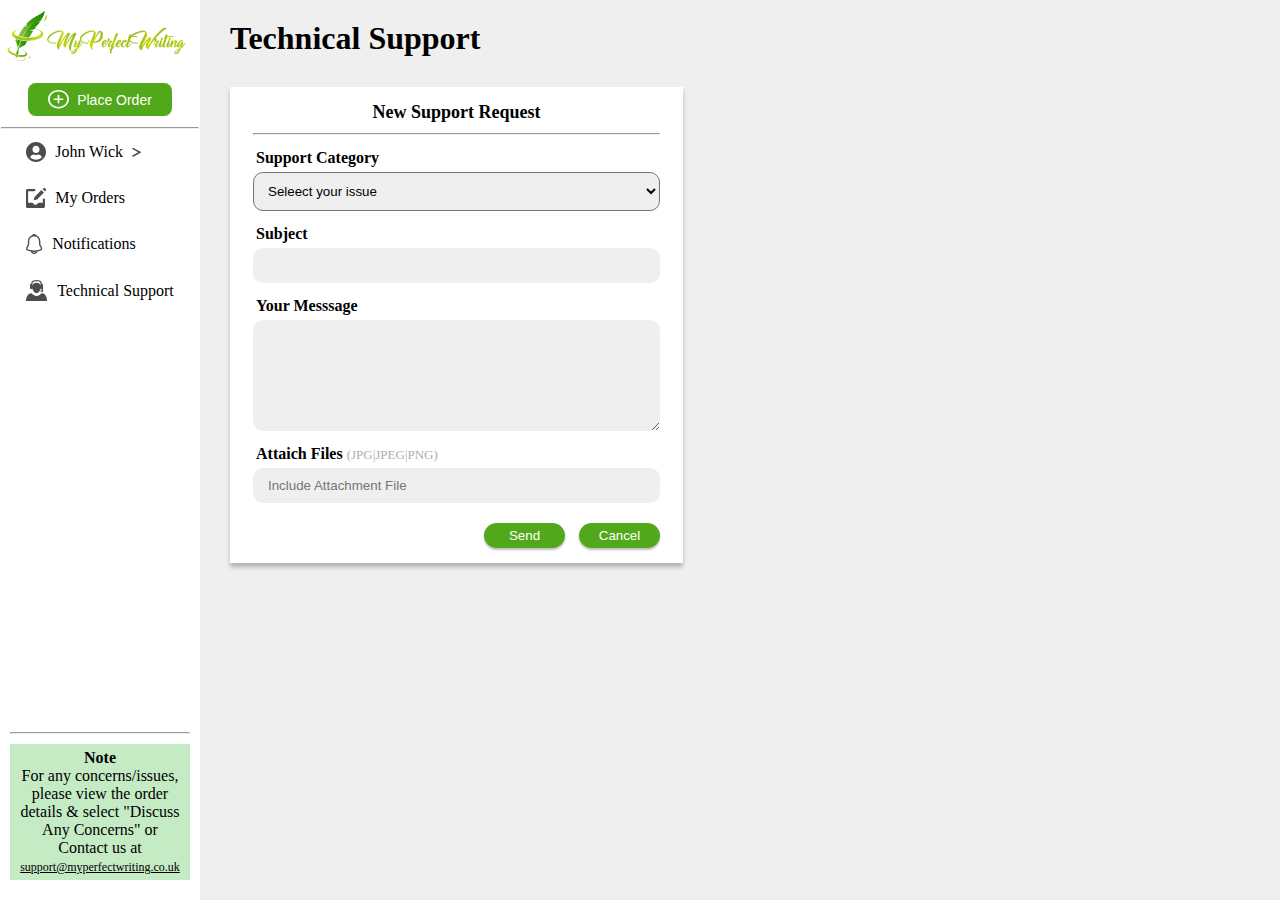
<file: screens/TechSupport/TechSupport.html>
<!DOCTYPE html>
<html lang="en">
<head>
    <meta charset="UTF-8">
    <meta name="viewport" content="width=device-width, initial-scale=1.0">
    <link rel="stylesheet" href="techsupport.css">
    <link rel="stylesheet" href="/style.css">
    <title>Document</title>
</head>
<body>
    
    <div class="home">
          <!-- sidebar  -->
          <div style="width: 200px;" class="sidebar">
            <div class="sidbarTop">
                <div class="logo">
                    <img src="/assets//images//logo.png" alt="" />
                </div>
                <div class="sidebarBottom">
                    <div class="orderBtn ">
                        <svg xmlns="http://www.w3.org/2000/svg" width="21" height="19" viewBox="0 0 21 19" fill="none">
                            <path
                                d="M10.5 18.375C16.2338 18.375 21 14.2136 21 9.1875C21 4.17041 16.2235 0 10.4897 0C4.74554 0 0 4.17041 0 9.1875C0 14.2136 4.75586 18.375 10.5 18.375ZM10.5 16.8437C5.64114 16.8437 1.76024 13.439 1.76024 9.1875C1.76024 4.94503 5.63086 1.53126 10.4897 1.53126C15.3382 1.53126 19.2396 4.94503 19.25 9.1875C19.2603 13.439 15.3485 16.8437 10.5 16.8437ZM10.4691 13.466C11.0249 13.466 11.3544 13.1327 11.3544 12.6103V9.94413H14.5764C15.1529 9.94413 15.5544 9.68288 15.5544 9.20552C15.5544 8.7191 15.1735 8.4399 14.5764 8.4399H11.3544V5.61158C11.3544 5.08016 11.0249 4.75591 10.4691 4.75591C9.92349 4.75591 9.62495 5.09818 9.62495 5.61158V8.4399H6.41319C5.80585 8.4399 5.42496 8.7191 5.42496 9.20552C5.42496 9.68288 5.83672 9.94413 6.41319 9.94413H9.62495V12.6103C9.62495 13.1147 9.92349 13.466 10.4691 13.466Z"
                                fill="white" />
                        </svg>
                        <button>Place Order</button>
                    </div>
                    <hr />
                    <div class="sidebar-nav">
                        <ul>
                            <li id="userProfile" onmouseover="showProfileDropDown()" onmouseout="hideProfileDropDown()">
                                <svg xmlns="http://www.w3.org/2000/svg" width="20" height="20" viewBox="0 0 20 20"
                                    fill="none">
                                    <path
                                        d="M10 0C4.47581 0 0 4.47581 0 10C0 15.5242 4.47581 20 10 20C15.5242 20 20 15.5242 20 10C20 4.47581 15.5242 0 10 0ZM10 3.87097C11.9597 3.87097 13.5484 5.45968 13.5484 7.41935C13.5484 9.37903 11.9597 10.9677 10 10.9677C8.04032 10.9677 6.45161 9.37903 6.45161 7.41935C6.45161 5.45968 8.04032 3.87097 10 3.87097ZM10 17.7419C7.63306 17.7419 5.5121 16.6694 4.09274 14.9919C4.85081 13.5645 6.33468 12.5806 8.06452 12.5806C8.16129 12.5806 8.25806 12.5968 8.35081 12.625C8.875 12.7944 9.42339 12.9032 10 12.9032C10.5766 12.9032 11.129 12.7944 11.6492 12.625C11.7419 12.5968 11.8387 12.5806 11.9355 12.5806C13.6653 12.5806 15.1492 13.5645 15.9073 14.9919C14.4879 16.6694 12.3669 17.7419 10 17.7419Z"
                                        fill="black" fill-opacity="0.7" />
                                </svg>
                                <p>
                                    John Wick
                                </p>
                                <svg xmlns="http://www.w3.org/2000/svg" width="9" height="9" viewBox="0 0 9 9"
                                    fill="none">
                                    <path
                                        d="M0.344159 8.41867C0.123794 8.29731 0 8.13273 0 7.96113C0 7.78953 0.123794 7.62495 0.344159 7.50359L6.16269 4.30014L0.344159 1.09668C0.130039 0.974628 0.0115592 0.811153 0.0142373 0.641469C0.0169155 0.471786 0.140538 0.309469 0.358478 0.18948C0.576418 0.0694904 0.871238 0.00143051 1.17944 -4.3869e-05C1.48764 -0.00151825 1.78457 0.0637121 2.00626 0.181598L8.65584 3.84259C8.87621 3.96395 9 4.12853 9 4.30014C9 4.47174 8.87621 4.63632 8.65584 4.75768L2.00626 8.41867C1.78583 8.54 1.4869 8.60815 1.17521 8.60815C0.863519 8.60815 0.564591 8.54 0.344159 8.41867Z"
                                        fill="#4D4D4D" />
                                </svg>
                                <div class="profileDropDown">
                                    <ul>
                                        <li>
                                            <a href="#">My Profile</a>
                                        </li>
                                        <li>
                                            <a href="#">Settings</a>
                                        </li>
                                        <li>
                                            <a href="#">Logout</a>
                                        </li>
                                    </ul>
                                </div>
                            </li>
                            <li>
                                <svg xmlns="http://www.w3.org/2000/svg" width="20" height="20" viewBox="0 0 20 20"
                                    fill="none">
                                    <path
                                        d="M19.0575 3.46036L16.5391 0.941344L16.9585 0.521786C17.6541 -0.173929 18.782 -0.173929 19.4775 0.521786C20.1729 1.21729 20.1729 2.34475 19.4775 3.04025L19.0575 3.46036Z"
                                        fill="#4D4D4D" />
                                    <path
                                        d="M15.3829 2.09521L17.9014 4.61423L11.0547 11.4613L7.71875 12.279L8.53625 8.94228L15.3829 2.09521Z"
                                        fill="#4D4D4D" />
                                    <path
                                        d="M2.10575 3.15397V14.7356H5.79082C6.60658 14.7356 7.25188 15.4329 7.81849 16.0453C7.82759 16.0551 7.8367 16.0649 7.84579 16.0748C7.87576 16.1071 7.90568 16.1394 7.93508 16.1709C8.31949 16.5834 8.86757 16.8414 9.47589 16.8414C10.0842 16.8414 10.6323 16.5834 11.0167 16.1709C11.052 16.133 11.0877 16.0945 11.1237 16.0555L11.133 16.0455C11.6996 15.4334 12.3454 14.7356 13.161 14.7356H16.846V11.577C16.846 10.9955 17.3174 10.5241 17.8989 10.5241C18.4804 10.5241 18.9518 10.9955 18.9518 11.577V18.4207C18.9518 19.2929 18.2447 20 17.3725 20H1.57932C0.70708 20 0 19.2929 0 18.4207V2.62753C0 1.7553 0.70708 1.04822 1.57932 1.04822H8.42301C9.00451 1.04822 9.47589 1.51961 9.47589 2.10109C9.47589 2.68258 9.0045 3.15397 8.42301 3.15397H2.10575Z"
                                        fill="#4D4D4D" />
                                </svg>
                                <p>My Orders</p>
                            </li>
                            <li>
                                <svg xmlns="http://www.w3.org/2000/svg" width="17" height="20" viewBox="0 0 17 20"
                                    fill="none">
                                    <path
                                        d="M8.13072 17.8916C5.97627 17.8916 3.82184 17.5495 1.77838 16.8653C1.00167 16.5971 0.409901 16.0516 0.151001 15.3396C-0.117146 14.6276 -0.0246819 13.8417 0.400655 13.139L1.464 11.3729C1.68591 11.003 1.88933 10.2633 1.88933 9.82872V7.15652C1.88933 3.71684 4.69101 0.915161 8.13072 0.915161C11.5704 0.915161 14.3721 3.71684 14.3721 7.15652V9.82872C14.3721 10.2541 14.5755 11.003 14.7974 11.3821L15.8515 13.139C16.2491 13.8047 16.3231 14.6091 16.0549 15.3396C15.7868 16.0701 15.2043 16.6249 14.4738 16.8653C12.4396 17.5495 10.2851 17.8916 8.13072 17.8916ZM8.13072 2.30213C5.45846 2.30213 3.2763 4.47504 3.2763 7.15652V9.82872C3.2763 10.5037 2.99891 11.5023 2.65679 12.0849L1.59345 13.8509C1.39003 14.193 1.33455 14.5537 1.45475 14.8588C1.56571 15.1732 1.8431 15.4136 2.22221 15.543C6.08722 16.8375 10.1834 16.8375 14.0484 15.543C14.3813 15.4321 14.6402 15.1824 14.7604 14.8495C14.8806 14.5167 14.8529 14.1561 14.668 13.8509L13.6046 12.0849C13.2532 11.4838 12.9851 10.4945 12.9851 9.81948V7.15652C12.9851 4.47504 10.8122 2.30213 8.13072 2.30213Z"
                                        fill="#4D4D4D" />
                                    <path
                                        d="M9.84957 2.55202C9.78484 2.55202 9.72012 2.54277 9.65539 2.52428C9.38725 2.45031 9.12835 2.39483 8.87869 2.35785C8.09274 2.25613 7.33453 2.31161 6.62256 2.52428C6.36366 2.6075 6.08629 2.52428 5.91061 2.33011C5.73493 2.13593 5.67945 1.85854 5.78116 1.60888C6.16026 0.638005 7.08488 0 8.13898 0C9.19307 0 10.1177 0.628759 10.4968 1.60888C10.5893 1.85854 10.5431 2.13593 10.3674 2.33011C10.2287 2.47805 10.0345 2.55202 9.84957 2.55202Z"
                                        fill="#4D4D4D" />
                                    <path
                                        d="M8.13145 19.9999C7.21605 19.9999 6.3284 19.63 5.68117 18.9828C5.03392 18.3355 4.66406 17.4479 4.66406 16.5325H6.05103C6.05103 17.078 6.27292 17.6143 6.66127 18.0027C7.04962 18.391 7.58591 18.6129 8.13145 18.6129C9.27801 18.6129 10.2119 17.679 10.2119 16.5325H11.5989C11.5989 18.4465 10.0455 19.9999 8.13145 19.9999Z"
                                        fill="#4D4D4D" />
                                </svg>
                                <p>Notifications</p>
                            </li>
                            <li>
                                <svg xmlns="http://www.w3.org/2000/svg" width="22" height="21" viewBox="0 0 22 21"
                                    fill="none">
                                    <path fill-rule="evenodd" clip-rule="evenodd"
                                        d="M10.5217 15.9011C8.62234 15.9011 6.69266 14.7736 5.56646 13.2812C0.163331 13.2812 0 20.9999 0 20.9999H21.0422C21.0422 20.9999 21.4663 13.2469 15.3901 13.2469C14.2652 14.7578 12.4211 15.9011 10.5217 15.9011Z"
                                        fill="#4D4D4D" />
                                    <path fill-rule="evenodd" clip-rule="evenodd"
                                        d="M15.0492 6.64798C15.0492 8.86876 13.022 13.1154 10.5194 13.1154C8.02066 13.1154 5.99219 8.86744 5.99219 6.64798C5.99219 4.42851 8.01935 2.62659 10.5194 2.62659C13.022 2.6279 15.0492 4.42982 15.0492 6.64798Z"
                                        fill="#4D4D4D" />
                                    <path fill-rule="evenodd" clip-rule="evenodd"
                                        d="M17.0669 4.73136C17.0669 4.31512 16.4873 3.97924 15.7681 3.9766V3.11911C15.7681 2.99134 15.8169 0 10.5323 0C5.25033 0 5.29907 2.99134 5.29907 3.11911V4.0069C5.2859 4.0069 5.27536 4.00295 5.2635 4.00295C4.54827 4.00295 3.97266 4.33356 3.97266 4.74321V8.37076C3.97266 8.77777 4.54959 9.1097 5.2635 9.1097C5.97742 9.1097 6.55699 8.77777 6.55699 8.37076V4.74321C6.55699 4.68657 6.52142 4.6352 6.50035 4.58251V3.5933C6.50035 3.50241 6.121 1.24475 10.5323 1.24475C14.9449 1.24475 14.4865 3.50241 14.4865 3.5933V4.6352C14.4786 4.66813 14.4536 4.69711 14.4536 4.73136V8.44189C14.4536 8.85944 15.0371 9.19796 15.7602 9.19796C15.776 9.19796 15.7879 9.19269 15.8037 9.19269V10.5481H14.5076V11.8258H17.08L17.0669 4.73136Z"
                                        fill="#4D4D4D" />
                                </svg>
                                <p>Technical Support</p>
                            </li>
                        </ul>
                    </div>


                </div>

            </div>
            <div class="sidebarFooter">
                <hr>
                <div class="sidebarNote">
                    <h1>Note</h1>
                    <p>For any concerns/issues, please view the order details & select "Discuss Any Concerns" or
                    <p>Contact us at</p>
                    <span>support@myperfectwriting.co.uk</span></p>
                </div>
            </div>

        </div>

        <div class="techSupportContainer">
            <h1>Technical Support</h1>

            <div class="techSupportBox">
                <h2>New Support Request</h2>
                <hr>

                <div class="techInputOne">
                    <label for="support">Support Category</label>
                    <select id="techSupport" name="dropdown">
                        <option value="" disabled selected>Seleect your issue</option>
                        <option value="option1">Option 1</option>
                        <option value="option2">Option 2</option>
                        <option value="option3">Option 3</option>
                    </select>
                </div>
                <div class="techInputOne">
                    <label for="Subject">Subject</label>
                    <input type="text" name="subject" id="">
                </div>

                <div class="techInputOne">
                    <label for="Subject">Your Messsage</label>
                    <!-- <input type="text" name="message"  id="techsuppMess"> -->
                    <textarea name="message" id="techsuppMess" cols="30" rows="5"></textarea>
                </div>

                <div class="techInputOne">
                    <label for="Subject">Attaich Files <span>(JPG|JPEG|PNG)</span></label>
                    <input type="text" placeholder="Include Attachment File" name="subject" id="">

                </div>

                <div class="supportBtns">
                    <button>Send</button>
                    <button>Cancel</button>
                </div>

            </div>
        </div>
    </div>

</body>
</html>
</file>
<file: style.css>
* {
    padding: 0;
    margin: 0;
    box-sizing: border-box;
}

body {
    background-color: #EFEFEF;
}

a {
    text-decoration: none;
}

button,i,
svg:hover {
    cursor: pointer;
}


.home {
    display: flex;
    column-gap: 30px;
}

/* sidebar css  */
.sidebar {
    position: sticky;
    top: 0px;
    background: white;
    width: 268px;
    display: flex;
    flex-direction: column;
    justify-content: space-between;
    align-items: center;
    /* height: 100vh; */
    height: 100vh;
}

.SideBar-Toggle {
    display: none;
    font-size: 20px;
}

.logo {
    max-width: 191px;
    max-height: 50px;
    width: 100%;
    height: 100%;
    margin: 11px 0px;

}

.sidebarBottom {
    background: white;
    width: 100%;
    display: flex;
    flex-direction: column;
    align-items: center;
}

.orderBtn {
    border-radius: 8px;
    background: #52A81B;
    padding: 7px 20px;
    /* width: 200px; */
    display: flex;
    align-items: center;
    justify-content: center;
    flex-direction: row;
    column-gap: 8px;
    margin: 11px 27px;
}

.orderBtn:hover {
    cursor: pointer;
    background-color: rgb(20, 113, 20);
}

.BTN:hover {
    cursor: pointer;
    background-color: rgb(20, 113, 20);
}

.orderBtn button {
    border: none;
    outline: none;
    background-color: transparent;
    color: #FFF;
    font-size: 14px;
    font-style: normal;
    font-weight: 500;
    line-height: normal;
}

.sidebarBottom hr {
    width: 100%;

}

.sidebarFooter hr {
    width: 100%;
    margin-bottom: -50px;

}

.sidebar-nav {
    /* background-color: aquamarine; */
    width: 100%;
    display: flex;
    align-items: center;
    flex-direction: column;
}

/* profile dropdown ccc  */
.userProfile {
    position: relative;
}

#userProfile {
    width: 150%;
}

#userProfile:hover .profileDropDown {
    display: block;
    z-index: 1;
}

.profileDropDown {
    display: none;
    /* display: flex; */
    position: absolute;
    background-color: white;
    top: 130px;
    left: 211px;
    box-shadow: 5px 5px 10px rgba(0, 0, 0, 0.3);
    border-radius: 10px;
    width: 120px;
    justify-content: center;


}

.profileDropDown ul li {
    list-style: none;
    width: 100%;
    text-align: center;

}

/* .profileDropDown ul li:hover{
    background-color: rgb(172, 170, 170);
    color: white;
} */
.profileDropDown ul li a {
    color: black;
    /* padding: 1px 10px; */
    width: 100%;

}

.profileDropDown ul li:hover {
    cursor: pointer;
}

.profileDropDown ul {
    display: flex;
    flex-direction: column;
}




.sidebar-nav ul li {
    display: flex;
    align-items: center;
    padding: 13px 0px;
    column-gap: 9px;
}

.sidebar-nav ul li:hover {
    cursor: pointer;
}

.sidebarNote {
    background-color: rgb(197, 235, 197);
    color: black;
    padding: 5px;
    text-align: center;
    max-width: 180px;
    margin-top: 60px;
    margin-bottom: 20px;
}

.sidebarNote h1 {
    font-size: 16px;
    font-weight: 600;
}

.sidebarNote p {
    font-size: 16px;
}

.sidebarNote span {
    font-size: 12px;
    text-decoration: underline;
}

/* main section  */
.home-navbar {
    padding-top: 16px;
    width: 100%;
    margin: 0px 46px;
}

.navTop {
    display: flex;
    justify-content: space-between;
    align-items: center;
    padding-left: 28px;

}

.new-orderBtn {
    border-radius: 8px;
    background: #52A81B;
    padding: 5px;
    /* width: 214px; */
    display: flex;
    align-items: center;
    column-gap: 8px;

}

.new-orderBtn button {
    background: transparent;
    border: none;
    outline: none;
    color: #FFF;
    font-size: 16px;
    font-style: normal;
    font-weight: 300;
    line-height: normal;
}


.navTop p {
    color: #000;
    font-size: 38px;
    font-style: normal;
    font-weight: 300;
    line-height: normal;
}

.menu {
    margin-top: 20px;
    display: flex;
    justify-content: space-between;
    align-items: center;
    padding-left: 28px;
}

.menuLeft ul {
    display: flex;
    column-gap: 58px;

}

.menuLeft ul li {
    list-style: none;
    cursor: pointer;

}

.menuLeft ul li {
    position: relative;
    color: #000;
    font-size: 14px;
    font-style: normal;
    font-weight: 700;
    line-height: normal;
}

/* Add this style for the active menu item */
.menuLeft ul li.active {
    text-decoration: underline;
    text-underline-offset: 21px;
    text-decoration-color: green;
}

.menuLeft ul li span {
    position: absolute;
    top: -13px;
    border: 1px solid black;
    border-radius: 50%;
    /* padding: 5px; */
    font-size: 12px;
    width: 17px;
    height: 17px;
    display: flex;
    justify-content: center;
    align-items: center;
    right: -10px;

}

.menuRight .search input {
    border: none;
    outline: none;
}

.menuRight .search {
    display: flex;
    align-items: center;
    border-radius: 5px;
    border: 1px solid #000;
    background: #FEFEFE;
    padding: 7px 15px;
    column-gap: 10px;
}

.home-navbar hr {
    margin-top: 10px;
}

.notice {
    margin-top: 14px;
    display: flex;
    justify-content: center;
    align-items: center;
    width: 100%;
    padding: 9px 46px;
    border-radius: 5px;
    background: #FFF;

}

.notice p {
    color: #000;
    font-size: 14px;
    font-style: normal;
    font-weight: 300;
    line-height: normal;

}

.PlaceOrder {
    width: 100%;
    height: 366px;
    border-radius: 5px;
    /* background: #FFF; */
    margin-top: 12px;
    /* display: flex;
    flex-direction: column;
    align-items: center;
    justify-content: flex-end; */
    /* padding-bottom: 35px; */
    margin-bottom: 100px;
}

.midSect {
    width: 100%;
    height: 366px;
    border-radius: 5px;
    background: #FFF;
    margin-top: 12px;
    display: flex;
    flex-direction: column;
    align-items: center;
    justify-content: flex-end;
    padding-bottom: 35px;
}

.placeOrderBtns {
    display: flex;
    align-items: center;
    flex-direction: column;
    row-gap: 28px;
   
}


/* place order section  */

.place-order {
    display: flex;
    flex-direction: column;
    margin: 20px 30px;
    column-gap: 60px;
    max-width: 1200px;
    flex: 1;
}

.placeOrderNav {
    text-align: center;

}

.placeOrderNav h1 {
    color: #000;
    font-size: 38px;
    font-style: normal;
    font-weight: 500;
    line-height: normal;
    margin-bottom: 20px;
}

.placeOrderNav ul li {
    list-style: none;
    display: flex;
    column-gap: 10px;
}

.placeOrderNav ul {
    display: flex;
    justify-content: space-between;
    padding: 0px 20px;
}

.placeOrderNav ul li {
    display: flex;
}

.placeorderComponents {
    display: flex;
    margin-top: 20px;
    column-gap: 90px;
    max-width: 1300px;
    flex-wrap: wrap;
}

.cardlefr {
    display: flex;
    justify-content: center;
    flex-direction: column;
    row-gap: 16px;
    max-width: 453px;
    background-color: white;
    padding: 21px 42px;
    border-radius: 10px;
    background: #FFF;
}


.hidden {
    display: none;
}

/* draft component  */
.cardleftDraft {
    padding: 10 0px;
    justify-content: flex-start;
}

.cardleftDraft p {
    color: #000;
    font-size: 20px;
    font-style: normal;
    font-weight: 600;
    line-height: normal;
}

.draftInput {
    border-radius: 5px;
    border: 1px solid #BFBFBF;
    outline: none;
    padding: 10px 21px;
    max-width: 335px;
}

#myTextArea {
    max-width: 335px;
    font-size: 13px;
    padding: 10px;
    outline: none;

}

.draftCardBottom {
    display: flex;
    column-gap: 5px;
}

.draftCard {
    border-radius: 5px;
    background: #F6F6F6;
    padding: 5px 8px;
    display: flex;
    flex-direction: column;
    justify-content: center;
    align-items: center;
    text-align: center;
    row-gap: 10px;
    max-width: 165px;
    margin-bottom: 20px;

    /* column-gap: 5px; */
}

.draftCard button {
    border-radius: 3px;
    background: #52A81B;
    border: none;
    padding: 3px 16px;
    margin-bottom: -20px;
    color: white;
}

.draftCard h1 {
    color: #000;
    font-size: 14px;
    font-style: normal;
    font-weight: 600;
    line-height: normal;
    display: flex;
    flex-direction: column;
    justify-content: center;
}

.draftCard p {
    color: #000;
    font-size: 13px;
    font-style: normal;
    font-weight: 300;
    line-height: normal;
}

.draftCard h2 {
    color: #000;

    font-size: 14px;
    font-style: normal;
    font-weight: 400;
    line-height: normal;
}


.placeOrderCards {
    margin-top: 18px;
    display: flex;
    justify-content: space-between;
    flex-wrap: wrap;
    row-gap: 10px;
    column-gap: 90px;

}

.selectDropdown {
    border-radius: 5px;
    border: 1px solid #BFBFBF;
    /* padding: 7px 44px; */
    padding: 10px 30px 10px 10px;
}


.orderDetails {
    margin-top: 18px;
    display: flex;
    justify-content: space-between;
    flex-wrap: wrap;
    row-gap: 10px;
    height: 500px;
    column-gap: 90px;
    margin-bottom: 200px;

}


.cardLeftInput {
    display: flex;
    justify-content: space-between;
    align-items: center;
    border-radius: 5px;
    border: 1px solid #BFBFBF;
    padding: 10px 21px;
    background-color: white;
    width: 335px;

}

.cardLeftInput svg {
    margin-top: -10px;
}

.cardLeftInput input {
    border: none;
    outline: none;
}


.calulation {
    display: flex;
    column-gap: 5px;
    align-items: center;
    flex-direction: column;
    justify-content: center;
}
.calenderMain{
    display: flex;
    justify-content: center;
    align-items: center;
    margin-top: 10px;
    column-gap: 10px;
}
.calender-mid{
    margin: 10px 0px;
}
#datepicker{
    padding: 4px;
}
#timepicker{
    padding: 3px;
    width: 120px;
}
.calenderMain input:hover{
    cursor: pointer;
}

.calculate-left {
    display: flex;
    align-items: center;
    column-gap: 10px;
    margin-top: 5px;
}

.calculate-left input {
    width: 33px;
    height: 26px;
    margin: 0 auto;
    display: block;
    text-align: center;

}

.cardLeftInput {
    position: relative;
    /* display: inline-block; */
}

.dropdown-content {
    display: none;
    position: absolute;
    top: 30px;
    background-color: #f9f9f9;
    min-width: 300px;
    box-shadow: 0 8px 16px rgba(0, 0, 0, 0.2);
    z-index: 1;
}

.dropdown-content a {
    padding: 12px 16px;
    display: block;
    text-decoration: none;
    color: #333;
}

.dropdown-content a:hover {
    background-color: #f1f1f1;
}

.card-info {
    display: flex;
    justify-content: space-between;
    max-width: 335px;
    padding: 10px 15px;
    border-radius: 3px;
    border: 1px solid #BFBFBF;
}

.nextBtn button {
    border-radius: 8px;
    padding: 7px 20px;
    background: #52A81B;
    color: white;
    border: none;
    outline: none;
    float: right;
    font-size: 16px;
}

.nextPrevious {
    display: flex;
    justify-content: space-between;
}

.card-info p {
    color: #000;
    font-size: 13px;
    font-style: normal;
    font-weight: 300;
    line-height: normal;
}

.cardRight {
    max-width: 343px;
    height: fit-content;
    border-radius: 8px;
    background: #FFF;
    padding: 21px 31px;
}

.cardRightTop {
    display: flex;
    column-gap: 7px;
    align-items: center;
}

.cardRightTop hr {
    width: 64px;
    height: 1px;
}

.cardRightMid {
    display: flex;
    justify-content: space-between;
}

.cardRightMid ul li {
    list-style: none;

}

.cardRightMidContent ul li {
    margin-top: 10px;
    color: #000;
    font-size: 15px;
    font-style: normal;
    font-weight: 300;
    line-height: normal;
}
.onerightCardContent{
    display: flex;
    align-content: center;
    justify-content: space-between;
    /* background-color: red; */
    width: 250px;
    margin-top: 10px;

}

.cardRightBottom {
    margin-top: 20px;
}

.cardRightBotFot {
    display: flex;
    justify-content: space-between;
    margin-top: 10px;
    margin-bottom: 15px;
}

.cardRightBotFot p {
    color: #000;
    font-size: 15px;
    font-style: normal;
    font-weight: 700;
    line-height: normal;
}


/* review cards  */
.reviewOrder {
    /* margin-top: 28px; */
    border-radius: 10px;
    width: 453px;
    padding: 10px 46px;
    background-color: white;


}

.reviewOrderTop {
    display: flex;
    justify-content: space-between;
    align-items: center;
}

.reviewOrderTop span {
    font-weight: 600;
}

.reviewOrderTitle p {
    color: #000;
    font-size: 16px;
    font-style: normal;
    font-weight: 600;
    line-height: normal;
    text-align: center;
    margin-top: 25px;
    margin-bottom: 10px;
}

.reviewOrderMidDec {
    margin-top: 10px;
    display: flex;
    flex-direction: column;
    justify-content: center;
    align-items: center;
    text-align: center;
    row-gap: 8px;
}

.reviewOrderMidOne h1 {
    color: #000;
    font-size: 16px;
    font-style: normal;
    font-weight: 700;
    line-height: normal;
}

.reviewOrderMidOne {
    display: flex;
    flex-direction: column;
    row-gap: 5px;
}

.reviewOrderMidOne p {
    border-radius: 3px;
    border: 1px solid #BFBFBF;
    padding: 3px 35px;
    font-size: 15px;
    width: 208px;

}

.instructions {
    display: flex;
    flex-direction: column;
    justify-content: center;
    align-content: center;
    text-align: center;
    margin: 12px 0px;
}

.instructions p {
    color: #000;
    font-size: 16px;
    font-style: normal;
    font-weight: 700;
    line-height: normal;
}

.footerBTNs {
    display: flex;
    justify-content: space-between;
    margin-top: 40px;
    margin-bottom: 10px;
}

.footerBTNs button {
    border-radius: 8px;
    background: #52A81B;
    border: none;
    padding: 7px 20px;
    color: white;
}

.reviewOrderSection {
    display: flex;
    column-gap: 90px;
    margin-top: 18px;
    max-width: 1300px;
    justify-content: space-between;
}

.apply {
    display: flex;
    justify-content: space-between;
    margin-top: 10px;
    align-items: center;
}

.apply input {
    border-radius: 5px;
    border: 1px solid #CDCDCD;


}

#search input {
    padding: 3px 7px;
}

.apply button {
    border-radius: 2px;
    background: #52A81B;
    box-shadow: 0px 4px 4px 0px rgba(0, 0, 0, 0.25);
    border: none;
    color: white;
    padding: 4px 8px;
}

#totalPay {
    margin-top: 25px;
}

.cardRightBotFot p:last-child {
    padding-right: 65px;
}

.checkoutBTN {
    display: flex;
    align-content: center;
    justify-content: center;
}

#checkoutBTN {
    border-radius: 10px;
    background: #52A81B;
    padding: 10px 25px;
    color: white;
    border: none;
    text-align: center;
}

.secureBy {
    display: flex;
    margin-top: 13px;
    justify-content: space-between;
    align-items: center;
    column-gap: 10px;
}

.secureBy hr {
    width: 64px;
    height: 1px;
    background: #BFBFBF;
}

.secureBy p {
    font-weight: 600;
}

.payCards {
    border-radius: 7.142px;
    background: #EEFFE3;
    padding: 10px 5px;
    margin-top: 12px;
}

.orderCompCard {
    /* background-color: red; */
    width: 453px;
    display: flex;
    justify-content: center;
    flex-direction: column;
    border-radius: 10px;
    background: #FFF;
    padding: 15px 40px;
    row-gap: 10px;
}

.completeOrder {
    margin-top: 30px;
    margin-bottom: 40px;
}

.completeOrder p {
    font-size: 30px;
    text-align: center;
}

.orderCompCard h1 {
    font-size: 16px;
    text-align: center;

}

.orderCompCardDetail {
    display: flex;
    justify-content: space-between;
    row-gap: 10px;

}

.orderCompCardDetail ul {
    display: flex;
    flex-direction: column;
    row-gap: 10px;
}

.orderCompCardDetail ul li {
    list-style: none;
}

.orderOnesect {
    display: flex;
    justify-content: space-between;
}

.orderOnesect p {
    font-size: 16px;
}

.orderCompCard h1 {
    margin-top: 10px;
}

.orderMid {
    display: flex;
    justify-content: space-between;
}

.orderMid ul li {
    list-style: none;
}

.orderMid ul {
    display: flex;
    flex-direction: column;
    row-gap: 10px;
}

.fileStatus {
    margin-top: 10px;
}

.file {
    display: flex;
    justify-content: space-between;
}

.file ul li {
    list-style: none;

}

.file ul {
    display: flex;
    row-gap: 10px;
}

.orderInstruction {
    display: flex;
    flex-direction: column;
    justify-content: center;
    row-gap: 10px;
}

.completedOrderContents {
    display: flex;
    column-gap: 90px;
    margin-top: 30px;
}

.paymentOption {
    border: 1px solid black;
    padding: 20px 30px;
    height: fit-content;
}


/* congratulation page css  */
.congratPage {
    /* background-color: red; */
    background-image: url(./assets//images/congrats.png);
    background-size: cover;

    margin-top: 30px;
    width: 100%;
    display: flex;
    justify-content: center;
    align-items: center;
}

.congratulation {
    border-radius: 2px;
    background: #FFF;
    box-shadow: 8px 8px 4px 0px rgba(0, 0, 0, 0.20);
    padding: 20px 118px;
    height: fit-content;
    display: flex;
    flex-direction: column;
    justify-content: center;
    align-items: center;
    width: fit-content;
    row-gap: 10px;
    color: #52A81B;
}

.congratulation hr {
    width: 269.002px;
    height: 1px;
}

.congratulation h1 {
    font-size: 25px;
}

.congratulation h2 {
    font-size: 16px;
}

.congratMid {
    display: flex;
    /* flex-direction: column; */
    justify-content: space-between;
    width: 100%;
    /* row-gap: 10px; */
}

.congratMid ul {
    display: flex;
    flex-direction: column;
    justify-content: space-between;
    row-gap: 10px;
}

.congratMid ul li {
    list-style: none;
}

.congratulation button {
    border-radius: 3px;
    background: #52A81B;
    border: none;
    color: white;
    padding: 7px 20px;
    margin: 20px 0px;
}
</file>
<file: screens/DataTable/datatable.css>
/* Advanced DataTable styles */

/* Custom styling for DataTable container */
.dataTables_wrapper {
    padding: 20px;
    background-color: #f8f9fa;
    border-radius: 8px;
    box-shadow: 0 4px 8px rgba(0, 0, 0, 0.1);
}

/* Custom styling for DataTable header */
#myDataTable thead th {
    background-color: #007bff;
    color: #fff;
}

/* Custom styling for DataTable body */
#myDataTable tbody tr {
    background-color: #fff;
}

#myDataTable tbody tr:nth-child(even) {
    background-color: #f8f9fa;
}

#myDataTable tbody tr:hover {
    background-color: #d6d8db;
}

/* Custom styling for DataTable pagination */
#myDataTable_paginate {
    margin-top: 10px;
}

/* Custom styling for DataTable search input */
#myDataTable_filter input {
    width: 300px;
    padding: 8px;
    border: 1px solid #ced4da;
    border-radius: 4px;
}

/* Add more custom styles as needed */

#statusBTN {
    border-radius: 15px;
    background: #00A12D;
    border: none;
    color: white;
    /* width: 85px; */
    /* height: 20px; */
    text-align: center;
    padding: 5px 25px;
    display: flex;
    justify-content: center;
    align-items: center;
}
#orderId{
    display: flex;
    justify-content: center;
}
#orderId button {
    border-radius: 20px;
    background: #FFF;
    box-shadow: 0px 4px 4px 0px rgba(0, 0, 0, 0.25);
    border: none;
    padding: 8px 10px;
    color: #000;

    font-size: 14px;
    font-style: normal;
    font-weight: 700;
    line-height: normal;
}
#statusBTNProof{
    border-radius: 15px;
    background: #0185FF;
    border: none;
    color: white;
    /* width: 85px; */
    /* height: 20px; */
    text-align: center;
    padding: 5px 25px;
    display: flex;
    justify-content: center;
    align-items: center;
}
#statusBTNInProgress{
    border-radius: 15px;
    background: #FFA800;
    border: none;
    color: white;
    /* width: 85px; */
    /* height: 20px; */
    text-align: center;
    padding: 5px 25px;
    display: flex;
    justify-content: center;
    align-items: center;
}
#statusBTNRevision{
    border-radius: 15px;
    background: #FF0303;
    border: none;
    color: white;
    /* width: 85px; */
    /* height: 20px; */
    text-align: center;
    padding: 5px 25px;
    display: flex;
    justify-content: center;
    align-items: center;
}
#statusBTNUnpaid{
    border-radius: 15px;
    background: #A10EFB;
    border: none;
    color: white;
    /* width: 85px; */
    /* height: 20px; */
    text-align: center;
    padding: 5px 25px;
    display: flex;
    justify-content: center;
    align-items: center;
}
#statusBTNNew{
    border-radius: 15px;
    background: #000;
    border: none;
    color: white;
    /* width: 85px; */
    /* height: 20px; */
    text-align: center;
    padding: 5px 25px;
    display: flex;
    justify-content: center;
    align-items: center;

}
</file>
<file: screens/Notification/notification.css>
.mainHomeContainer {
    width: 800px;
    margin-top: 20px;
}

.notificationContainer {}

.notificationContainer h2 {
    text-align: center;
    margin-top: 25px;
    margin-bottom: 10px;
    font-size: 20px;
}

.mainHomeContainer h1 {
    font-size: 30px;
}

.notBoxMessageContainer {
    overflow-y: auto;
    height: 220px;
}

.notBox {
    max-width: 800px;
    background-color: rgb(180, 164, 164);
    display: flex;
    flex-direction: column;
    padding: 8px 20px;
    border-radius: 5px;
    border: 1px solid #6D6D6D;
    background: #FFF;
    padding-bottom: 20px;

}


.notTop button {
    border-radius: 5px;
    background: #52A81B;
    border: none;
    color: white;
    padding: 7px 20px;
}

.notBox hr {
    /* width: 662.001px; */
    height: 1px;
    margin-top: 3px;

}

.notTop {
    display: flex;
    justify-content: space-between;
    align-items: center;
}

.notTop h1 {
    font-size: 16px;
}

.oneNot button {
    border-radius: 5px;
    background: #52A81B;
    border: none;
    color: white;
    padding: 7px 20px;
}

.oneNot {
    display: flex;
    justify-content: space-between;
    align-items: center;
    margin-top: 10px;
    border-radius: 2px;
    background: #DAF2D4;
    padding: 13px 7px;
}

.oneNot p {
    font-size: 16;
}

.oneNot h1 {
    font-size: 16px;
}

.readNotBox {
    margin-top: 40px;
}

.readOneNotBox {
    background: #F4F4F4;


}
</file>
<file: screens/OrderProgress/orderProgres.css>
.progressOrderContainer {
    margin-top: 28px;
}

/* .progressOrderContainer{
    margin-bottom: 50px;
} */
.prgressorder {
    margin-top: 40px;
    padding-bottom: 10px;
}

.progresOrderCOntents {
    margin-top: 40px;
    display: flex;
    column-gap: 90px;
    margin-bottom: 20px;
}

.orderProgressCard {
    border-radius: 8px;
    background: #FFF;
    padding: 20px 40px;
    display: flex;
    flex-direction: column;
    row-gap: 30px;
    width: 350px;
}

.orderProgressCard button {
    border-radius: 8px;
    background: #52A81B;
    box-shadow: 0px 4px 4px 0px rgba(0, 0, 0, 0.25);
    padding: 10px 10px;
    color: white;
    border: none;
    font-size: 16px;
}

.orderMessage {
    border-radius: 4px;
    background: #EFEFEF;
    padding: 12px;
    text-align: center;
    display: flex;
    flex-direction: column;
    justify-content: center;
    align-items: center;
    row-gap: 10px;

}

.orderMessage h2 {
    font-size: 16px;
}

.orderMessage .progressBtn {
    border-radius: 8px;
    background: #52A81B;
    box-shadow: 0px 4px 4px 0px rgba(0, 0, 0, 0.25);
    padding: 6px 7px;
    color: white;
    border: none;
    font-size: 14px;
    max-width: 140px;
    display: flex;
    column-gap: 10px;
}
.changingContent{
    display: flex;
    flex-direction: column;
    justify-content: center;
}
#discussBtn{
    margin-bottom: 30px;
}
#markrevisonBtn{
    margin-top: 40px;
    background-color: #FF0000;
}
.writerBox {
    border-radius: 4px;
    border: 1px solid #BFBFBF;
    /* padding: 9px; */
    width: 231px;
    display: flex;
    flex-direction: column;
    justify-content: center;
    align-items: center;
}

.oneWriterBox {
    padding: 6px;
}

#myTextarea{
    border-radius: 3px;
    border: 1px solid #000;
    background: #FFF;
    padding: 5px 7px;
    width: 100%;
    resize: none;
    border: none;
}

.writerBox input {
    border-radius: 3px;
    border: 1px solid #000;
    background: #FFF;
    padding: 5px 7px;
    width: 100%;
}

.writerBox hr {
    width: 231px;
    height: 1px;
}

.downloadFile p {
    color: hsl(0, 0%, 32%);
    font-size: 12px;
    font-style: normal;
    /* font-weight: 600; */
    line-height: normal;
}

.downlBox {
    display: flex;
    column-gap: 10px;
    justify-content: center;
}

.downlBox:hover {
    cursor: pointer;
}

.oneWriterBox p {
    color: hsl(0, 0%, 32%);
    font-size: 13px;
    font-style: normal;
    /* font-weight: 600; */
    line-height: normal;
    border: 1px solid gray;
    border-radius: 5px;
    padding: 3px 8px;
}

.rateBTN {
    margin-top: 20px;
}

.rateStarsProgress {
    display: flex;
    column-gap: 5px;
}

.rateStarsProgress i {
    color: #a1a1a1;
}

.rateStarsProgress i.selected {
    color: #4CAF50;
    /* Green */
}

.reqRevContent {
    display: flex;
    flex-direction: column;
    align-items: flex-start;
    row-gap: 5px;
}

.reqRevContent label {
    font-weight: bold;
    margin-top: 5px;
}

.reqRevContent input {
    border-radius: 4px;
    border: 1px solid #EFEFEF;
    background: #FFF;
    padding: 9px 10px;
    width: 218px;
}
</file>
<file: screens/Profile/profile.css>
.homeContainer {
    margin-top: 28px;
    flex: 1;
    width: 100px;
    display: flex;
    flex-direction: column;
    align-items: center;
    border-radius: 0px 5px 5px 0px;
    margin-bottom: 40px;
}

.homeContainer h1 {
    font-size: 30px;
    text-align: center;
}

.myProfileCard {
    display: flex;
    margin-top: 20px;
    column-gap: 30px;
    border-radius: 0px 5px 5px 0px;
    background: #FFF;
    box-shadow: 0px 4px 4px 0px rgba(0, 0, 0, 0.25);

}


.profileLeft {
    background: #489E10;
    display: flex;
    flex-direction: column;
    align-items: center;
}

.profileLeft h2 {
    font-size: 18px;
}

.profileLeft hr {
    width: 100%;
}

.profileTOp {
    text-align: center;
    padding: 15px 56px;

}

.profileBottom {
    text-align: center;
    padding: 15px 56px;
    display: flex;
    flex-direction: column;
    row-gap: 20px;
}
.profileBottom h2{
    color: white;
}
.profileBottom h2:hover{
   cursor: pointer;
}


.profileRight {
    display: flex;
    flex-direction: column;
    width: 515px;
    align-items: center;


}

.profileRight h2 {
    margin-bottom: 20px;
}

.profileOne {
    display: flex;
    justify-content: space-between;
    width: 100%;
}

.profileRight {
    margin-top: 10px;
    margin-bottom: 20px;
}

.profileRight hr {
    width: 100%;
    margin-top: 5px;
    margin-bottom: 20px;
}

.profileOne ul li:last-child {
    padding-right: 100px
}

.profileOne ul {
    display: flex;
    justify-content: space-between;
    width: 100%;

}

.profileOne ul li {
    list-style: none;
    display: flex;

}

/* setting page  */
.profileInputs {
    display: flex;
    flex-direction: column;
    width: 100%;
    padding-right: 30px;

}

.profileRightSetting {
    /* width: 470px; */
}

.profileInputs label {
    padding-left: 5px;
}

.profileInputs input {
    border-radius: 10px;
    background: #E1E7EA;
    padding: 10px;
    /* width: 100%; */
    border: none;
    margin-top: 5px;
    margin-bottom: 13px;

}

.settingBtns{
    display: flex;
    justify-content: flex-end;
    column-gap: 10px;
    width: 100%;
}
.settingBtns button {
    border-radius: 15px;
    background: #52A81B;
    box-shadow: 0px 2px 2px 0px rgba(0, 0, 0, 0.25);
    padding: 7px 12px;
    color: white;
    border: none;

}
button:hover{
    cursor: pointer;
    background-color: rgb(5, 108, 5);
}
</file>
<file: screens/TechSupport/techsupport.css>
.techSupportContainer {
    margin-top: 20px;
    display: flex;
    flex-direction: column;
    max-width: 800px;
}

.techSupportBox {
    background: #FFF;
    box-shadow: 0px 4px 4px 0px rgba(0, 0, 0, 0.25);
    width: 453px;
    margin-top: 30px;
    padding: 5px 23px;
    padding-bottom: 15px;

}
.techSuppTop{
    display: flex;
    justify-content: space-between;
    width: 850px;
}
.techSuppTop button {
    border-radius: 10px;
    background: #52A81B;
    box-shadow: 0px 2px 2px 0px rgba(0, 0, 0, 0.25);
    border: none;
    color: white;
    padding: 7px 10px;
    display: flex;
    align-items: center;
    column-gap: 5px;
}

.techSupportBox hr {}

.techSupportContainer h2 {
    font-size: 18px;
    text-align: center;
    margin-bottom: 10px;
    margin-top: 10px;
}

.techInputOne {
    display: flex;
    flex-direction: column;
}

.techInputOne label {
    margin-top: 14px;
    padding-left: 3px;
    margin-bottom: 5px;
    font-size: 16px;
    font-weight: 600;
}

#techSupport {
    border-radius: 10px;
    background: #EFEFEF;
    padding: 10px 10px;
}

.techInputOne input {
    border-radius: 10px;
    background: #EFEFEF;
    padding: 10px 15px;
    border: none;
}

#techsuppMess {
    height: 111px;
    border-radius: 10px;
    background: #EFEFEF;
    padding: 10px 10px;
    border: none;
}

.techInputOne span {
    color: #AEAEAE;
    font-size: 13px;
    font-style: normal;
    font-weight: 400;
    line-height: normal;
}

.supportBtns {
    margin-top: 20px;
    float: right;
}

.supportBtns button {
    border-radius: 15px;
    background: #52A81B;
    box-shadow: 0px 2px 2px 0px rgba(0, 0, 0, 0.25);
    padding: 5px 10px;
    color: white;
    border: none;
    width: 81px;
    margin-left: 10px;
}

.supportBtns button:hover {
    background: #3C7219;
}

/* tech support table  */

.techListContainer {
    width: 850px;
    background: #FFF;
    box-shadow: 0px 4px 4px 0px rgba(0, 0, 0, 0.25);
    margin-top: 40px;
}


table {
    border-collapse: collapse;
    width: 100%;
}

td,
th {
    border-bottom: 1px solid #D9D9D98A;
    text-align: left;
    padding: 10px;
}

#techListBtn1 {
    border-radius: 15px;
    background: #D9D9D9;
    padding: 6px 10px;
    border: none;
}

#techListBtn2 {
    border-radius: 15px;
    background: black;
    padding: 6px 10px;
    border: none;
    color: white;

}

#techListBtn3 {
    border-radius: 15px;
    background: #FF2E00;
    padding: 6px 10px;
    border: none;
    color: white;
}
</file>
